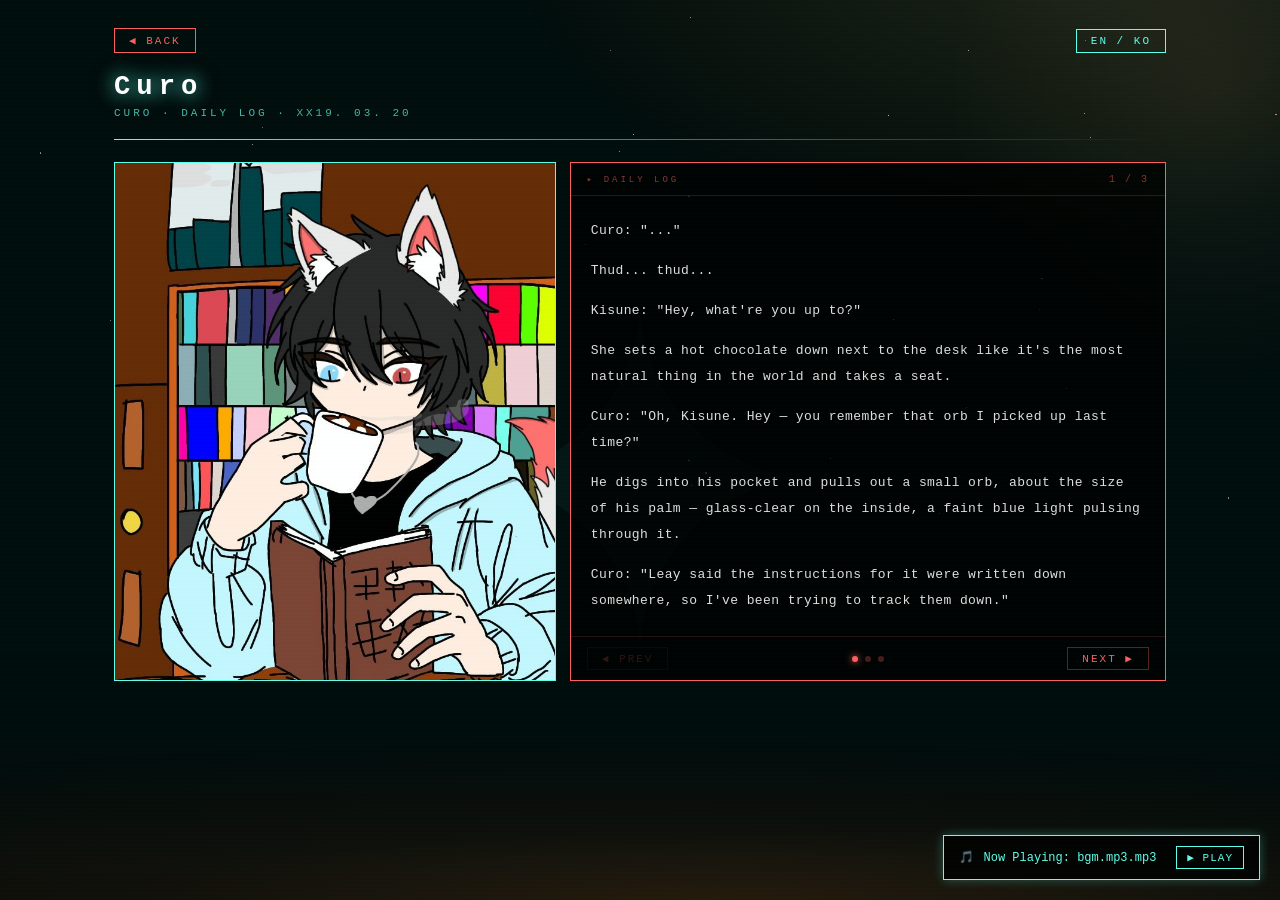
<file: story_viewer.html>
<!DOCTYPE html>
<html lang="ko" style="background-color: #020d0d;">
<head>
    <meta charset="UTF-8" />
    <meta name="viewport" content="width=device-width, initial-scale=1.0" />
    <title>STORY ARCHIVE</title>
    <style>
        * { box-sizing: border-box; font-family: 'Courier New', monospace; }
        :root {
            --neon-pink: #ff5e5e;
            --neon-mint: #5effeb;
            --bg-black: #020d0d;
        }
        ::-webkit-scrollbar { width: 6px; }
        ::-webkit-scrollbar-track { background: #010808; }
        ::-webkit-scrollbar-thumb { background: #333; border-radius: 3px; }

        body {
            margin: 0;
            background: var(--bg-black);
            color: var(--neon-pink);
            min-height: 100vh;
            display: flex;
            flex-direction: column;
        }

        body::before {
            content: '';
            position: fixed;
            inset: 0;
            pointer-events: none;
            z-index: 0;
            background:
                radial-gradient(ellipse 60% 45% at 82% -5%,
                    rgba(255, 210, 120, 0.10) 0%,
                    rgba(255, 175, 60,  0.05) 40%,
                    transparent 70%),
                radial-gradient(ellipse 35% 55% at 95% 10%,
                    rgba(255, 220, 140, 0.07) 0%,
                    transparent 60%);
        }
        body::after {
            content: '';
            position: fixed;
            inset: 0;
            pointer-events: none;
            z-index: 0;
            background:
                radial-gradient(ellipse 100% 18% at 50% 100%,
                    rgba(255, 120, 40, 0.08) 0%,
                    rgba(255, 80,  20, 0.04) 50%,
                    transparent 100%),
                radial-gradient(ellipse 60% 10% at 60% 100%,
                    rgba(255, 160, 60, 0.05) 0%,
                    transparent 80%);
        }
        .dawn-mist {
            position: fixed;
            bottom: 0; left: 0; right: 0;
            height: 28%;
            pointer-events: none;
            z-index: 0;
            background: linear-gradient(to top,
                rgba(30, 12, 4, 0.18) 0%,
                rgba(20, 8, 2, 0.06) 50%,
                transparent 100%);
            animation: mistFloat 8s ease-in-out infinite;
        }
        @keyframes mistFloat {
            0%, 100% { opacity: 0.7; transform: translateY(0); }
            50%       { opacity: 1;   transform: translateY(-4px); }
        }
        .dawn-stars { position: fixed; inset: 0; pointer-events: none; z-index: 0; }
        .dawn-star {
            position: absolute; border-radius: 50%;
            background: var(--star-color, rgba(180, 255, 240, 0.9));
            animation: starTwinkle var(--dur) ease-in-out infinite;
            animation-delay: var(--delay);
        }
        @keyframes starTwinkle {
            0%, 100% { opacity: var(--min-op); transform: scale(1); }
            50%       { opacity: var(--max-op); transform: scale(1.3); }
        }

        .bg-sigil {
            position: fixed; top: 50%; left: 50%;
            transform: translate(-50%, -50%);
            font-size: min(70vh, 70vw);
            color: rgba(94,255,235,0.04);
            z-index: 0; pointer-events: none;
            animation: pulse-neon 3s ease-in-out infinite;
        }
        @keyframes pulse-neon {
            0%,100% { opacity: 0.04; }
            50%      { opacity: 0.13; }
        }

        #story-header {
            position: relative; z-index: 10;
            width: 100%; max-width: 1100px;
            margin: 0 auto;
            padding: 28px 24px 0;
        }
        #back-btn {
            display: inline-block;
            background: none;
            border: 1px solid var(--neon-pink);
            color: var(--neon-pink);
            padding: 5px 14px;
            font-family: 'Courier New', monospace;
            font-size: 11px;
            letter-spacing: 2px;
            cursor: pointer;
            transition: all 0.2s;
            margin-bottom: 18px;
            text-decoration: none;
        }
        #back-btn:hover { background: rgba(255,94,94,0.15); box-shadow: 0 0 10px var(--neon-pink); }

        #story-title {
            font-size: 1.7rem;
            font-weight: 900;
            letter-spacing: 6px;
            color: #fff;
            text-shadow: 0 0 18px var(--neon-mint), 0 0 36px rgba(94,255,235,0.25);
            margin: 0 0 5px;
        }
        #story-subtitle {
            font-size: 11px;
            color: var(--neon-mint);
            letter-spacing: 3px;
            opacity: 0.7;
            margin: 0 0 20px;
        }
        .header-line {
            width: 100%; height: 1px;
            background: linear-gradient(90deg, var(--neon-mint), transparent);
            margin-bottom: 22px;
        }

        #viewer-wrap {
            position: relative; z-index: 10;
            width: 100%; max-width: 1100px;
            margin: 0 auto;
            padding: 0 24px 60px;
            flex: 1;
        }

        .story-layout {
            display: flex;
            gap: 14px;
            align-items: stretch;
            min-height: 500px;
        }

        /* 왼쪽 사진 박스 */
        .photo-box {
            flex: 0 0 42%;
            border: 1px solid var(--neon-mint);
            background: #000;
            position: relative;
            overflow: hidden;
            display: flex;
            align-items: center;
            justify-content: center;
            min-height: 460px;
        }
        /* 메인 이미지 */
        .photo-box img.main-photo {
            width: 100%;
            height: 100%;
            object-fit: contain;
            display: block;
            position: absolute;
            top: 0; left: 0;
            z-index: 2;
        }
        /* 블러 배경 (contain일 때 빈 공간을 채워줌) */
        .photo-box img.bg-photo {
            width: 100%;
            height: 100%;
            object-fit: cover;
            display: block;
            position: absolute;
            top: 0; left: 0;
            z-index: 1;
            filter: blur(18px) brightness(0.35) saturate(0.7);
            transform: scale(1.1);
        }

        .corner { position: absolute; width: 12px; height: 12px; border-color: var(--neon-mint); border-style: solid; opacity: 0.6; z-index: 2; }
        .corner.tl { top: 6px; left: 6px; border-width: 1px 0 0 1px; }
        .corner.tr { top: 6px; right: 6px; border-width: 1px 1px 0 0; }
        .corner.bl { bottom: 6px; left: 6px; border-width: 0 0 1px 1px; }
        .corner.br { bottom: 6px; right: 6px; border-width: 0 1px 1px 0; }

        /* 오른쪽 스토리 박스 */
        @keyframes expandWidth {
            from { clip-path: inset(0 50% 0 50%); opacity: 0.3; }
            to   { clip-path: inset(0 0% 0 0%);   opacity: 1; }
        }
        .story-layout.expand-in .story-box,
        .story-layout.expand-in .photo-box {
            animation: expandWidth 0.7s cubic-bezier(0.22, 1, 0.36, 1) forwards;
            overflow: hidden;
        }
        .story-layout.expand-in .photo-box {
            animation-delay: 0s;
        }
        .story-layout.expand-in .story-box {
            animation-delay: 0.06s;
        }

        .story-box {
            flex: 1;
            border: 1px solid var(--neon-pink);
            background: rgba(0,0,0,0.75);
            position: relative;
            display: flex;
            flex-direction: column;
            min-height: 460px;
        }
        .story-box-header {
            padding: 11px 16px 10px;
            border-bottom: 1px solid rgba(255,94,94,0.2);
            display: flex;
            align-items: center;
            justify-content: space-between;
            flex-shrink: 0;
        }
        .story-box-tag { font-size: 9px; letter-spacing: 3px; color: rgba(255,94,94,0.55); }
        .story-page-num { font-size: 10px; color: rgba(255,94,94,0.5); letter-spacing: 2px; }

        .story-text-area {
            flex: 1;
            padding: 22px 20px;
            overflow-y: auto;
        }
        .story-text-area p {
            margin: 0 0 14px;
            font-size: 13px;
            line-height: 2;
            color: rgba(255,255,255,0.87);
            letter-spacing: 0.4px;
        }
        .story-text-area p:last-child { margin-bottom: 0; }

        .story-nav {
            padding: 10px 16px;
            border-top: 1px solid rgba(255,94,94,0.15);
            display: flex;
            align-items: center;
            justify-content: space-between;
            flex-shrink: 0;
        }
        .nav-btn {
            background: none;
            border: 1px solid rgba(255,94,94,0.35);
            color: var(--neon-pink);
            padding: 4px 14px;
            cursor: pointer;
            font-family: 'Courier New', monospace;
            font-size: 11px;
            letter-spacing: 2px;
            transition: all 0.2s;
        }
        .nav-btn:hover:not(:disabled) { background: rgba(255,94,94,0.14); box-shadow: 0 0 8px rgba(255,94,94,0.35); }
        .nav-btn:disabled { opacity: 0.18; cursor: default; }

        .page-dots { display: flex; gap: 7px; align-items: center; }
        .page-dot {
            width: 6px; height: 6px; border-radius: 50%;
            background: rgba(255,94,94,0.28);
            transition: all 0.2s; cursor: pointer;
        }
        .page-dot.active { background: var(--neon-pink); box-shadow: 0 0 7px var(--neon-pink); }

        .story-text-area.fade-out { animation: fadeOut 0.15s forwards; }
        .story-text-area.fade-in  { animation: fadeIn  0.2s  forwards; }
        @keyframes fadeOut { from { opacity:1; transform:translateX(0); } to { opacity:0; transform:translateX(-10px); } }
        @keyframes fadeIn  { from { opacity:0; transform:translateX(10px); } to { opacity:1; transform:translateX(0); } }

        .scanline {
            position: fixed; inset: 0;
            background: repeating-linear-gradient(0deg, transparent, transparent 2px, rgba(0,255,100,0.012) 2px, rgba(0,255,100,0.012) 4px);
            pointer-events: none; z-index: 9999;
        }
    </style>
</head>
<body>
<div class="bg-sigil">✦</div>
<div class="scanline"></div>
<div class="dawn-mist"></div>
<div class="dawn-stars" id="dawn-stars"></div>

<!-- 오른쪽 하단 음악 박스 (index.html과 동일) -->
<div id="music-info-box" style="
    position: fixed; bottom: 20px; right: 20px;
    background: rgba(0,0,0,0.8); border: 1px solid #5effeb;
    color: #5effeb; padding: 10px 15px; font-size: 12px;
    z-index: 100; display: none; box-shadow: 0 0 10px rgba(94,255,235,0.3);
    gap: 10px; align-items: center; font-family: 'Courier New', monospace;
">
    <span>🎵</span>
    <span id="music-title-box">Now Playing: SYSTEM_MAIN.mp3</span>
    <button id="music-control-btn" onclick="toggleStoryMusic()" style="
        background: transparent; border: 1px solid #5effeb; color: #5effeb;
        padding: 4px 10px; cursor: pointer; font-size: 11px;
        letter-spacing: 1px; transition: all 0.2s; margin-left: 10px;
        font-family: 'Courier New', monospace;
    ">⏸ PAUSE</button>
</div>

<div id="story-header">
    <div style="display:flex; align-items:center; justify-content:space-between; margin-bottom:18px;">
        <button id="back-btn" onclick="goBack()" style="margin-bottom:0;">◀ BACK</button>
        <button id="lang-btn" onclick="toggleLang()" style="
            background: none; border: 1px solid var(--neon-mint); color: var(--neon-mint);
            padding: 5px 14px; font-family: 'Courier New', monospace; font-size: 11px;
            letter-spacing: 2px; cursor: pointer; transition: all 0.2s;
        ">KO / EN</button>
    </div>
    <div id="story-title">—</div>
    <div id="story-subtitle">DAILY LOG</div>
    <div class="header-line"></div>
</div>

<div id="viewer-wrap">
    <div class="story-layout">
        <div class="photo-box" id="photo-box">
            <div class="corner tl"></div>
            <div class="corner tr"></div>
            <div class="corner bl"></div>
            <div class="corner br"></div>
        </div>
        <div class="story-box">
            <div class="story-box-header">
                <span class="story-box-tag">▸ DAILY LOG</span>
                <span class="story-page-num" id="page-num">1 / 1</span>
            </div>
            <div class="story-text-area" id="story-text-area"></div>
            <div class="story-nav">
                <button class="nav-btn" id="prev-btn" onclick="changePage(-1)">◀ PREV</button>
                <div class="page-dots" id="page-dots"></div>
                <button class="nav-btn" id="next-btn" onclick="changePage(1)">NEXT ▶</button>
            </div>
        </div>
    </div>
</div>

<script>

const CHAR_IMAGES = {
    kuro:  "[data-uri]",
    kisne: "[data-uri]",
    rie:   "[data-uri]"
};

// 캐릭터별 이미지 표시 스타일 (사진 비율에 맞게 수동 설정)
// kuro: 거의 정사각형 → cover center
// kisne: 세로형 얼굴 클로즈업 → cover top
// rie: 세로형 전신 → contain (전체 보이게)
const CHAR_IMG_STYLE = {
    // 큐로 736x932 (1.27) — 살짝 세로가 길어서 cover + 상단 약간 올려서 얼굴 중심
    kuro:  { fit: "cover",   pos: "center 15%"   },
    // 키스네 736x1041 (1.41) — contain으로 전체 보이게 (박스 배경 어두워서 자연스러움)
    kisne: { fit: "contain", pos: "center center" },
    // 리에 704x1470 (2.09) — 전신샷, contain으로 전체 보이게
    rie:   { fit: "contain", pos: "center center" }
};

// ══════════════════════════════════════
// 언어별 캐릭터 데이터
// ══════════════════════════════════════
const CHARACTERS_KO = {
    kuro: {
        name: "큐로",
        subtitle: "CURO · DAILY LOG · XX19. 03. 20",
        stories: [
            `큐로: "..."

터벅..터벅...

키스네: "뭐해?"

자연스럽게 책상 옆에 핫 초코를 두고 앉는다

큐로: "아 키스네 너구나 지난번에 얻었던 구슬 있지?"

주머니에 손을 넣은 뒤 꺼낸 것은 내부에서 유리처럼 투명하지만 파란색 불이 나있는 어느 손바닥만한 작은 구슬이 있다.

큐로: "리에가 이 구슬 사용법이 적혀있을 거라고 해서 잠시 읽고 있었어"`,
            `키스네: "...지금 며칠동안 읽고 있는게 그거야?"

큐로: "아마도 맞을 걸 한참을 읽어도 안 나와서 망정이지"

키스네: "지난번에 상대했던..누구였지?"

큐로: "알레프?"

키스네: "아 맞다 걔, 걔 상대할 때 알아내지 않았어?"

큐로: "나도 그런거 같은데 감만 조금 잡히고 여전히 모르겠어 자갈 밭에서 핀셋 찾는 느낌이야"`,
            `키스네: "흠..일단 알았어 일단 단거라도 먹어 너 좋아하잖아"

큐로: "잘 먹을게 고마워"

스윽..터벅...터벅...
...후루룹`
        ]
    },
    kisne: {
        name: "키스네",
        subtitle: "KISUNE · DAILY LOG · XX19. 03. 24",
        stories: [
            `스윽...

똑똑

키스네: "큐로오 아직이야?"

잠시 정적이 일어나다 문이 열리기 시작한다.

끼이익..

큐로: "아 미안 너무 늦었나?"

키스네: "지금 너무 그것만 하는거 아냐? 아무리 그래도 도서관에..방에 옮겨다니면서 계속 틀어박혀 있는데 정작 잘 나와주지도 않고.."

큐로: "..아무리 그래도 이 구슬 사용법을 알아야 너네한테 조금이라도 도움이 되지 당장에 너도 지난번에 얻은 구슬 있잖아"`,
            `키스네: "그거랑 이거는 다르지이 난 처음부터 사용법을 배워서 잘 쓰는데 너는 너무 그것만 보잖아..최근에 별로 만나주지도 않고..같은 집 써도 다른 집 같은 느낌이야.."

큐로: "......"

양 손이 키스네에 두 뺨에 천천히 올라간다

키스네: "..큐로?"

쪽- 하는 소리와 함께 얼굴을 떼어낸다.

큐로: "...뭐..워낙 나도 반응을 안한 잘못도 있으니..게다가 이전에 말해줬잖아 너네를 위해서라고 정 서운하면은 좀 더 노력할게"`,
            `.......

큐로: "...키스네? 괜찮은거지?"

키스네: "ㄴ..녜에.."

큐로: "그..일단 더 원하면 말해 해주기는 할게 근데..그 이상은 좀 힘들어 나도 나인지라"

키스네: "...."

잠깐에 정적이 일어난 후 키스네는 천천히 큐로를 데리고 방을 같이 들어갔다.`
        ]
    },
    rie: {
        name: "리에",
        subtitle: "LEAY · DAILY LOG · XX19. 04. 19",
        stories: [
            `리에: "...키스네? 근데 갑자기 걷다가 왜 그러는거야?"

키스네: "당연히 사진은 남겨놔야지! 너도 알거 아냐 리셋 이후에는 가장 잘 남는게 사진이랑 이것저것이라구"

리에: "그거는 알고 있는데.."

키스네: "에이 그러지 말고 이렇게! 이렇게!"

리에: "이..이렇게?"

어정쩡하게 자세를 취하고 웃는다

리에: "이게 맞나..."

키스네: "딱 좋아! 이쁘다!"`,
            `키스네: "큐로도 있었음 좋았을텐데.."

리에: "잠시 일 도와주러 가는건데 뭐 어때"

찰칵 찰칵 하는 소리와 함께 키스네가 만족스러운 표정으로 핸드폰을 확인한다.

키스네: "이정도면 잘 나왔네!"

리에: "너무 이상하게 나오거나 어리게 나오지는 않았지?"

키스네: "이쁘게 잘 나왔어! 게다가 어리게 나오면 오히려 좋은거지!"

리에: "...그렇긴 한데 너무 어린애 취급 당하면 좀 그래서..ㅎ"`,
            `리에: "그러고 보니 키스네 너는 몇 살이더라?"

키스네: "..원래 그런건 묻는 거 아냐 19살 이라고만 알아두면 좋고"

리에: "19살? 악마 평균 수명이 훨씬 높을 텐데..게다가 노화도 덜 되서 아마 적어도 19살이면...190살 이ㅅ-"

갑자기 텁 하는 소리와 함께 리에의 입을 키스네가 막아버린다

키스네: "리에..아무리 그래도 너도 여자니까 알 텐데 그거는 하지 말자..할머니 소리는 듣기 싫어..인간들이 너무 많이 말했어.."

리에: "아..ㅁ..미안 안그럴게"`
        ]
    }
};

const CHARACTERS_EN = {
    kuro: {
        name: "Curo",
        subtitle: "CURO · DAILY LOG · XX19. 03. 20",
        stories: [
            `Curo: "..."

Thud... thud...

Kisune: "Hey, what're you up to?"

She sets a hot chocolate down next to the desk like it's the most natural thing in the world and takes a seat.

Curo: "Oh, Kisune. Hey — you remember that orb I picked up last time?"

He digs into his pocket and pulls out a small orb, about the size of his palm — glass-clear on the inside, a faint blue light pulsing through it.

Curo: "Leay said the instructions for it were written down somewhere, so I've been trying to track them down."`,
            `Kisune: "...Wait. That thing you've been buried in for days — that's it?"

Curo: "Pretty much. I've been at it for a while and still nothing. Which, honestly, is kind of a relief."

Kisune: "That person we fought last time... what was their name again?"

Curo: "Aleph?"

Kisune: "Right, right. Didn't you figure something out back when you were dealing with them?"

Curo: "I thought so too, but I've only got the faintest sense of it. Still drawing a blank, really. It's like trying to find a pair of tweezers in a gravel pit."`,
            `Kisune: "Hmm... okay, fair enough. But at least eat something — something sweet. You love that stuff."

Curo: "Yeah, I will. Thanks."

Rustle... thud... thud...
...slurp`
        ]
    },
    kisne: {
        name: "Kisune",
        subtitle: "KISUNE · DAILY LOG · XX19. 03. 24",
        stories: [
            `Slide...

Knock knock.

Kisune: "Curo? You in there?"

A beat of silence, then the door slowly swings open.

Creak...

Curo: "Oh — sorry. Too long?"

Kisune: "Don't you think you're going a little overboard with this? Like, bouncing between the library and your room nonstop, locked away the whole time... you're barely around anymore."

Curo: "I get that, but I need to figure out how this orb works. That's the whole point — it's for you guys. And besides, you've got your own orb from last time, don't you?"`,
            `Kisune: "That's totally different. I actually learned how to use mine from the start. But you — you just fixate on that thing. You've barely been around lately... even living under the same roof, it feels like we're in separate houses."

Curo: "......"

His hands slowly move up to cup Kisune's face.

Kisune: "...Curo?"

chu- sound briefly echoes. — and just like that, he pulls back.

Curo: "...Look... part of it's on me too, for shutting everyone out. And I did tell you — all of this is for you guys. If it's still bothering you, I'll make more of an effort."`,
            `.......

Curo: "...Kisune? You good?"

Kisune: "Y... yeah..."

Curo: "If you need more than that, just say so. I can do that much. But... anything beyond that's kind of hard for me. That's just how I am."

Kisune: "...."

After a quiet moment, Kisune gently took Curo's hand and led him into the room.`
        ]
    },
    rie: {
        name: "Leay",
        subtitle: "LEAY · DAILY LOG · XX19. 04. 19",
        stories: [
            `Leay: "...Kisune? What are you doing — why'd you stop?"

Kisune: "We gotta get some pictures in, obviously! You know how it works — after a reset, photos and stuff like that are pretty much the best things to hold onto."

Leay: "Yeah, I know, but..."

Kisune: "Aw, come on — strike a pose! Like this! Like this!"

Leay: "L... like this?"

She fumbles into a pose and smiles, a little unsure.

Leay: "Is this even right...?"

Kisune: "That's perfect! You look so cute!"`,
            `Kisune: "Would've been nice if Curo was here too..."

Leay: "He's just helping out for a bit, it's fine."

Click, click — Kisune scrolls through her phone with a big satisfied grin.

Kisune: "Okay, these came out really good!"

Leay: "I didn't look weird, did I? Or like... too young?"

Kisune: "You look great! And honestly, looking younger is a win!"

Leay: "...Okay, sure, but when people actually treat you like a kid it gets kind of awkward... heh."`,
            `Leay: "Wait, how old are you again, Kisune?"

Kisune: "...That's not really something you ask. Just think of me as 19, that's all you need to know."

Leay: "19? But demons live way longer than that on average... and you barely age, so if you're 19 that means you're at least... 190 ye-"

Thwap — Kisune slaps a hand right over Leay's mouth.

Kisune: "Leay... look, you're a girl too, you get it — can we not go there? I really don't want to hear the word 'granny' ever again. Humans would not let it go."

Leay: "Oh... mm... sorry, my bad."`
        ]
    }
};

// 현재 언어에 따라 선택 (index.html의 currentLang 연동 or URL 파라미터)
let currentLang = new URLSearchParams(window.location.search).get('lang')
                || sessionStorage.getItem('savedLang') || 'en';

function getCharacters() {
    return currentLang === 'en' ? CHARACTERS_EN : CHARACTERS_KO;
}

// 언어 전환 버튼
function toggleLang() {
    currentLang = currentLang === 'ko' ? 'en' : 'ko';
    sessionStorage.setItem('savedLang', currentLang);
    // 현재 캐릭터 + 페이지 유지하면서 텍스트만 교체
    const chars = getCharacters();
    const char  = chars[currentChar] || chars['kuro'];
    document.getElementById('story-title').textContent    = char.name;
    document.getElementById('story-subtitle').textContent = char.subtitle;
    document.title = char.name + ' · STORY ARCHIVE';
    pages = char.stories;
    // 페이지 범위 초과 방지
    if (currentPage >= pages.length) currentPage = pages.length - 1;
    renderPage(false);
    renderDots();
    // 버튼 표시 업데이트
    const btn = document.getElementById('lang-btn');
    if (btn) btn.textContent = currentLang === 'ko' ? 'KO / EN' : 'EN / KO';
}

let currentPage = 0;
let pages = [];
let currentChar = 'kuro';

// ── 음악 이어받기 ──────────────────────────────
// index.html에서 재생 중이던 오디오 상태를 sessionStorage로 넘겨받아 이어서 재생
let bgAudio = null;
let isStoryMusicPlaying = true; // 멈춤 상태 추적

/* 오른쪽 하단 PAUSE/PLAY 버튼 */
function toggleStoryMusic() {
    const btn = document.getElementById('music-control-btn');
    if (!bgAudio) return;
    if (isStoryMusicPlaying) {
        bgAudio.pause();
        btn.textContent = '▶ PLAY';
        isStoryMusicPlaying = false;
        sessionStorage.setItem('musicPlaying', 'false');
    } else {
        bgAudio.play().catch(() => {});
        btn.textContent = '⏸ PAUSE';
        isStoryMusicPlaying = true;
        sessionStorage.setItem('musicPlaying', 'true');
    }
}

function resumeMusic() {
    const src     = sessionStorage.getItem('musicSrc');
    const timeStr = sessionStorage.getItem('musicTime');
    const playing = sessionStorage.getItem('musicPlaying'); // 'true' or 'false'

    // src가 없으면 메인 곡 기본값
    const audioSrc = (src && src.includes('blob:') === false) ? src : 'bgm.mp3.mp3';

    // 뮤직박스는 항상 표시 (멈춰있어도 박스는 보임)
    const box = document.getElementById('music-info-box');
    const btn = document.getElementById('music-control-btn');

    try {
        bgAudio = new Audio(audioSrc);
        bgAudio.loop = true;
        bgAudio.volume = 0.6;

        bgAudio.addEventListener('canplay', () => {
            if (timeStr) bgAudio.currentTime = parseFloat(timeStr);

            if (playing === 'false') {
                // ── 멈춰있던 상태 ──
                bgAudio.pause();
                isStoryMusicPlaying = false;
                if (btn) btn.textContent = '▶ PLAY';
            } else {
                // ── 재생 중이던 상태 ──
                bgAudio.play().catch(() => {
                    // 자동재생 차단 시 멈춤 상태로
                    isStoryMusicPlaying = false;
                    if (btn) btn.textContent = '▶ PLAY';
                });
                isStoryMusicPlaying = true;
                if (btn) btn.textContent = '⏸ PAUSE';
            }
        }, { once: true });

        // 파일명으로 타이틀 표시
        const titleEl = document.getElementById('music-title-box');
        if (titleEl) {
            const filename = audioSrc.split('/').pop().split('?')[0];
            titleEl.textContent = 'Now Playing: ' + decodeURIComponent(filename);
        }

        if (box) box.style.display = 'flex';

        // 2초마다 재생 위치 저장 (goBack 시 정확한 위치로)
        setInterval(() => {
            if (bgAudio) {
                sessionStorage.setItem('musicTime', String(bgAudio.currentTime));
                sessionStorage.setItem('musicPlaying', isStoryMusicPlaying ? 'true' : 'false');
            }
        }, 2000);

    } catch(e) {
        console.log('resumeMusic error:', e);
    }
}

// ── 뒤로가기: 메인 화면(데이터베이스) ────────────
function goBack() {
    // 현재 음악 상태 저장
    if (bgAudio) {
        sessionStorage.setItem('musicTime',    String(bgAudio.currentTime));
        sessionStorage.setItem('musicPlaying', isStoryMusicPlaying ? 'true' : 'false');
    }
    // index.html이 returnedFromBroken 패턴과 동일하게 처리
    sessionStorage.setItem('returnedFromStory', '1');
    window.location.href = 'index.html';
}

// ── 초기화 ──────────────────────────────────────
// 새벽 별 생성
(function() {
    const container = document.getElementById('dawn-stars');
    if (!container) return;
    // 민트·핑크·흰빛 팔레트 — 테마와 어울리게
    const palette = [
        { color: 'rgba(94,255,235,0.85)',  glow: 'rgba(94,255,235,0.25)'  },  // 민트
        { color: 'rgba(180,255,245,0.80)', glow: 'rgba(94,255,235,0.15)'  },  // 연민트
        { color: 'rgba(255,200,210,0.75)', glow: 'rgba(255,94,94,0.18)'   },  // 연핑크
        { color: 'rgba(220,210,255,0.70)', glow: 'rgba(180,140,255,0.15)' },  // 연보라
        { color: 'rgba(200,240,255,0.75)', glow: 'rgba(94,200,255,0.15)'  },  // 흰청
    ];
    const count = 36; // 너무 많으면 거슬림
    for (let i = 0; i < count; i++) {
        const s = document.createElement('div');
        s.className = 'dawn-star';
        const size = Math.random() * 1.4 + 0.3;
        const x = Math.random() * 100;
        const y = Math.random() * 58; // 상단 하늘에만
        const dur   = (Math.random() * 4 + 3).toFixed(1) + 's'; // 느리게
        const delay = (Math.random() * 6).toFixed(1) + 's';
        // 일출 방향(오른쪽 상단) 근처는 더 흐리게
        const distFromSun = Math.sqrt(Math.pow(x - 85, 2) + Math.pow(y, 2));
        const fade  = Math.min(1, distFromSun / 55);
        const minOp = (0.03 * fade).toFixed(2);
        const maxOp = (0.22 * fade).toFixed(2); // 전체적으로 낮게
        const p = palette[Math.floor(Math.random() * palette.length)];
        s.style.cssText = `width:${size}px;height:${size}px;left:${x}%;top:${y}%;--dur:${dur};--delay:${delay};--min-op:${minOp};--max-op:${maxOp};--star-color:${p.color};box-shadow:0 0 ${size*2}px ${p.glow};`;
        container.appendChild(s);
    }
})();

function init() {
    const params = new URLSearchParams(window.location.search);
    currentChar = params.get('char') || 'kuro';
    const chars = getCharacters();
    const char  = chars[currentChar] || chars['kuro'];

    document.getElementById('story-title').textContent    = char.name;
    document.getElementById('story-subtitle').textContent = char.subtitle;
    document.title = char.name + ' · STORY ARCHIVE';
    // 언어 버튼 초기 텍스트
    const langBtn = document.getElementById('lang-btn');
    if (langBtn) langBtn.textContent = currentLang === 'ko' ? 'KO / EN' : 'EN / KO';

    // 사진 삽입 (블러 배경 + 메인 이미지)
    const box    = document.getElementById('photo-box');
    const imgSrc = CHAR_IMAGES[currentChar];
    const style  = CHAR_IMG_STYLE[currentChar];
    if (imgSrc) {
        // 블러 배경 (빈 공간 채움)
        const bg = document.createElement('img');
        bg.src = imgSrc;
        bg.className = 'bg-photo';
        bg.style.objectPosition = style.pos;
        box.appendChild(bg);

        // 메인 이미지
        const img = document.createElement('img');
        img.src = imgSrc;
        img.className = 'main-photo';
        img.style.objectFit      = style.fit;
        img.style.objectPosition = style.pos;
        box.appendChild(img);
    }

    pages = char.stories;
    currentPage = 0;
    renderPage(false);
    renderDots();
    // index.html에서 넘어온 언어 설정 반영
    sessionStorage.setItem('savedLang', currentLang);

    // 박스 expand 애니메이션
    const layout = document.querySelector('.story-layout');
    if (layout) {
        layout.classList.remove('expand-in');
        void layout.offsetWidth;
        layout.classList.add('expand-in');
        setTimeout(() => layout.classList.remove('expand-in'), 500);
    }

    resumeMusic();
}

function renderPage(animate) {
    const area = document.getElementById('story-text-area');
    const box = area.closest('.story-box');

    function applyFixedHeight() {
        // 첫 페이지 렌더 후 높이 기록 → 이후 페이지는 그 높이 유지
        if (!box._fixedHeight) {
            box._fixedHeight = box.offsetHeight;
            box.style.height = box._fixedHeight + 'px';
            box.style.minHeight = 'unset';
        }
    }

    if (animate) {
        area.classList.add('fade-out');
        setTimeout(() => {
            area.classList.remove('fade-out');
            setContent(area);
            area.classList.add('fade-in');
            setTimeout(() => area.classList.remove('fade-in'), 220);
            applyFixedHeight();
        }, 160);
    } else {
        setContent(area);
        // 첫 렌더는 레이아웃 완료 후 높이 측정
        requestAnimationFrame(() => applyFixedHeight());
    }
    document.getElementById('page-num').textContent = (currentPage + 1) + ' / ' + pages.length;
    document.getElementById('prev-btn').disabled = currentPage === 0;
    document.getElementById('next-btn').disabled = currentPage === pages.length - 1;
    document.querySelectorAll('.page-dot').forEach((d, i) => d.classList.toggle('active', i === currentPage));
}

function setContent(area) {
    area.innerHTML = '';
    pages[currentPage].split('\n\n').forEach(para => {
        if (para.trim()) {
            const p = document.createElement('p');
            p.textContent = para.trim();
            area.appendChild(p);
        }
    });
}

function renderDots() {
    const c = document.getElementById('page-dots');
    c.innerHTML = '';
    pages.forEach((_, i) => {
        const d = document.createElement('div');
        d.className = 'page-dot' + (i === 0 ? ' active' : '');
        d.onclick = () => { if (i !== currentPage) { currentPage = i; renderPage(true); } };
        c.appendChild(d);
    });
}

function changePage(dir) {
    const n = currentPage + dir;
    if (n < 0 || n >= pages.length) return;
    currentPage = n;
    renderPage(true);
}

document.addEventListener('keydown', e => {
    if (e.key === 'ArrowLeft') changePage(-1);
    if (e.key === 'ArrowRight') changePage(1);
});

init();
</script>
</body>
</html>
</file>
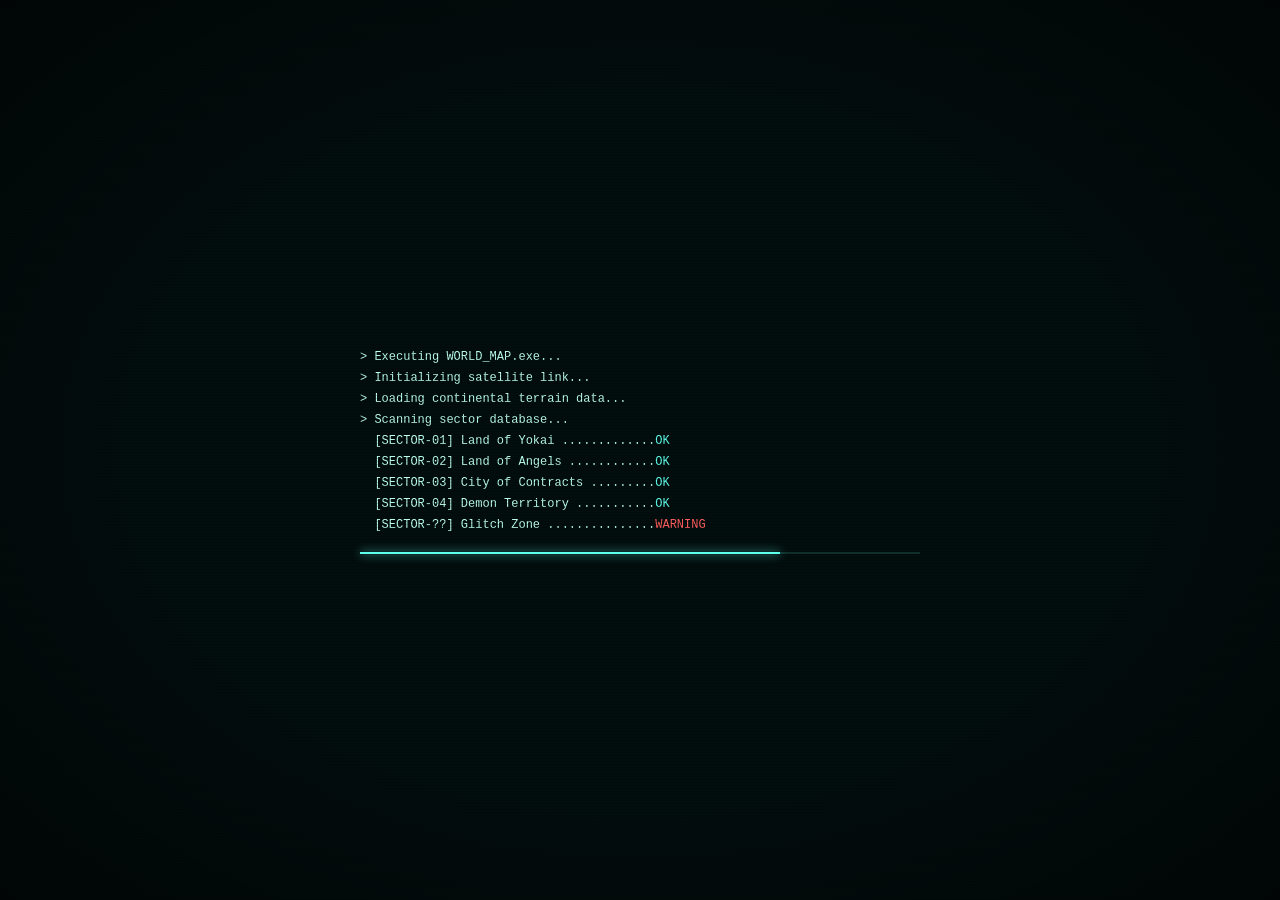
<file: worldmap.html>
<!DOCTYPE html>
<html lang="en">
<head>
<meta charset="UTF-8">
<meta name="viewport" content="width=device-width, initial-scale=1">
<title>WORLD MAP</title>
<style>
:root{--mint:#5effeb;--pink:#ff5e5e;--blue:#1e90ff;--bg:#020d0d;--mono:'Courier New',monospace}
*{box-sizing:border-box;margin:0;padding:0}
html,body{height:100%;background:var(--bg)}
body{color:var(--mint);font-family:var(--mono);overflow:hidden;background:radial-gradient(ellipse 70% 50% at 50% -10%,rgba(30,144,255,.13),transparent 70%),var(--bg)}
.scan{position:fixed;inset:0;pointer-events:none;z-index:90;background:repeating-linear-gradient(0deg,rgba(0,0,0,.16) 0 1px,transparent 1px 3px);mix-blend-mode:multiply}
.vig{position:fixed;inset:0;pointer-events:none;z-index:89;background:radial-gradient(ellipse at center,transparent 55%,rgba(0,0,0,.6))}

/* 부팅 */
#boot{position:fixed;inset:0;z-index:80;display:flex;flex-direction:column;align-items:flex-start;justify-content:center;gap:16px;padding:0 max(20px,calc(50% - 280px));background:var(--bg);transition:opacity .6s}
#boot.off{opacity:0;pointer-events:none}
#log{font:12px/1.75 var(--mono);color:#bfe;white-space:pre-wrap;max-width:100%}
#log .w{color:var(--pink)}#log .o{color:var(--mint)}
#bbar{width:min(560px,100%);height:2px;background:rgba(94,255,235,.14)}
#bbar b{display:block;height:100%;width:0;background:var(--mint);box-shadow:0 0 10px var(--mint);transition:width .15s linear}

/* 앱 */
#app{position:fixed;inset:0;display:grid;grid-template-rows:56px 1fr 54px;padding:0 14px 0;gap:10px;clip-path:inset(50% 0 50% 0);opacity:0}
#app.on{clip-path:inset(0);opacity:1;transition:clip-path .9s cubic-bezier(.2,.8,.2,1),opacity .9s}
#app.out{opacity:0;transition:opacity .4s}
header{display:flex;align-items:center;justify-content:space-between;gap:12px;border-bottom:1px solid rgba(94,255,235,.3);background:linear-gradient(90deg,rgba(94,255,235,.06),transparent)}
h2{font-size:clamp(.72rem,3vw,1rem);letter-spacing:.22em;color:var(--mint);text-shadow:0 0 14px rgba(94,255,235,.4);transition:opacity .18s}
#close{font:700 10px var(--mono);letter-spacing:.2em;padding:8px 12px;color:var(--pink);background:none;border:1px solid rgba(255,94,94,.5);cursor:pointer;transition:.25s}
#close:hover{background:rgba(255,94,94,.12);box-shadow:0 0 12px rgba(255,94,94,.3)}
#stage{position:relative;overflow:hidden;border:1px solid rgba(94,255,235,.3);background:#010809;cursor:crosshair}
#stage::before,#stage::after{content:"";position:absolute;width:16px;height:16px;border:2px solid var(--mint);z-index:6;pointer-events:none}
#stage::before{top:-1px;left:-1px;border-right:0;border-bottom:0}#stage::after{bottom:-1px;right:-1px;border-left:0;border-top:0}
#ter{position:absolute;inset:0;width:100%;height:100%;opacity:0;transition:opacity 1.2s .3s}
#app.on #ter{opacity:1}
.gridl{position:absolute;inset:0;pointer-events:none;background-image:linear-gradient(rgba(94,255,235,.07) 1px,transparent 1px),linear-gradient(90deg,rgba(94,255,235,.07) 1px,transparent 1px);background-size:10% 12.5%}
.sweep{position:absolute;top:0;bottom:0;width:90px;left:-90px;pointer-events:none;background:linear-gradient(90deg,transparent,rgba(94,255,235,.13));border-right:1px solid rgba(94,255,235,.55);animation:sw 7s linear infinite}
@keyframes sw{to{left:100%}}
#xh i{position:absolute;pointer-events:none;background:rgba(94,255,235,.35);opacity:0;transition:opacity .2s}
#xh .h{left:0;right:0;height:1px}#xh .v{top:0;bottom:0;width:1px}
#stage:hover #xh i{opacity:1}
#coord{position:absolute;left:12px;bottom:10px;font-size:9px;letter-spacing:.25em;color:rgba(94,255,235,.6);pointer-events:none}

/* 핀 */
.pin{--c:#5effeb;position:absolute;transform:translate(-50%,-100%);background:none;border:0;cursor:pointer;color:var(--c);font:700 9px var(--mono);letter-spacing:.18em;display:flex;flex-direction:column;align-items:center;z-index:4;opacity:0;animation:pop .5s cubic-bezier(.2,1.4,.4,1) forwards;animation-delay:calc(1s + var(--i)*.12s)}
@keyframes pop{from{opacity:0;transform:translate(-50%,-100%) scale(.2)}to{opacity:1;transform:translate(-50%,-100%)}}
.pin.white{--c:#fff}.pin.gold{--c:#ffd24d}.pin.pink{--c:#ff5e5e}
.pl{padding:3px 6px;border:1px solid var(--c);background:rgba(1,8,9,.8);white-space:nowrap;transition:.25s}
.pn{width:1px;height:22px;background:var(--c);opacity:.7}
.pd{position:relative;width:9px;height:9px;border-radius:50%;background:var(--c);box-shadow:0 0 12px var(--c)}
.pd::after{content:"";position:absolute;inset:-6px;border-radius:50%;border:1px solid var(--c);animation:ring 2.4s ease-out infinite}
@keyframes ring{from{transform:scale(.5);opacity:.9}to{transform:scale(2.6);opacity:0}}
.pin:hover .pl,.pin.sel .pl{background:var(--c);color:#010809;box-shadow:0 0 16px var(--c)}
.pin.sel .pd{transform:scale(1.5)}
.pin.warn .pl{animation:flk 2.6s steps(1) infinite}
.pin.glitch .pd{animation:pglt 2.8s steps(1) infinite}
@keyframes pglt{0%,86%,100%{transform:none}88%{transform:translate(-3px,1px);box-shadow:3px 0 #5effeb,-3px 0 #d36bff}91%{transform:translate(3px,-1px);box-shadow:-3px 0 #5effeb,3px 0 #d36bff}94%{transform:translateX(-2px);box-shadow:2px 0 #ff3cc8}}
.pin.glitch .pl{animation:plglt 2.8s steps(1) infinite}
@keyframes plglt{0%,86%,100%{transform:none;text-shadow:none}88%{transform:translateX(-4px);text-shadow:2px 0 #5effeb,-2px 0 #d36bff}92%{transform:translateX(4px);text-shadow:-2px 0 #5effeb,2px 0 #d36bff}95%{transform:none;text-shadow:none}}
.pin .gfx{position:absolute;left:50%;bottom:-65px;width:140px;height:140px;margin-left:-70px;pointer-events:none;z-index:-1}
@keyframes flk{0%,90%,100%{opacity:1}92%{opacity:.2;transform:translateX(-3px)}95%{opacity:.8;transform:translateX(3px)}}

/* 정보 패널 */
#panel{position:absolute;top:0;right:0;bottom:0;width:min(340px,92%);z-index:7;background:rgba(2,13,13,.9);backdrop-filter:blur(6px);border-left:1px solid rgba(94,255,235,.4);transform:translateX(102%);transition:transform .5s cubic-bezier(.2,.8,.2,1),opacity .18s;overflow-y:auto;cursor:default}
#panel.open{transform:none}
.px{position:absolute;top:8px;right:8px;z-index:2;width:28px;height:28px;background:rgba(0,0,0,.5);border:1px solid rgba(94,255,235,.4);color:var(--mint);cursor:pointer;font:12px var(--mono)}
.ph{height:110px;display:flex;align-items:center;justify-content:center;font-size:2.6rem;background:radial-gradient(circle at 50% 60%,color-mix(in srgb,var(--c) 28%,transparent),transparent 70%),repeating-linear-gradient(0deg,rgba(255,255,255,.03) 0 2px,transparent 2px 5px);border-bottom:1px solid rgba(94,255,235,.25)}
.pb{padding:16px 18px 24px;display:flex;flex-direction:column;gap:10px}
.pc{font-size:9px;letter-spacing:.4em;color:var(--pink)}
.pb h3{font-size:1rem;line-height:1.4;letter-spacing:.06em;color:#fff}
.ps{font-size:11px;color:var(--mint);opacity:.75}
.pb p{font-size:12px;line-height:1.8;color:#cde;border-left:2px solid rgba(255,94,94,.5);padding-left:12px}
.tg{display:flex;justify-content:space-between;gap:10px;font-size:10px;padding:7px 10px;border:1px solid rgba(94,255,235,.2);background:rgba(94,255,235,.03)}
.tg span{color:rgba(94,255,235,.6);letter-spacing:.15em}.tg b{color:#fff;text-align:right;font-weight:400}
.tg.dg{border-color:rgba(255,94,94,.45);background:rgba(255,94,94,.06)}.tg.dg b{color:var(--pink)}

/* 하단 칩 */
#chips{display:flex;gap:8px;align-items:center;overflow-x:auto;scrollbar-width:none;transition:opacity .18s}
#chips::-webkit-scrollbar{display:none}
.chip{flex:none;font:700 10px var(--mono);letter-spacing:.14em;padding:9px 12px;color:rgba(94,255,235,.75);background:rgba(2,13,13,.7);border:1px solid rgba(94,255,235,.3);cursor:pointer;transition:.25s;white-space:nowrap}
.chip:hover,.chip.sel{color:#010809;background:var(--mint);box-shadow:0 0 14px rgba(94,255,235,.4)}
.lang{position:fixed;right:18px;top:11px;z-index:95;display:none}
@media(max-width:700px){#panel{top:auto;width:100%;height:56%;border-left:0;border-top:1px solid rgba(94,255,235,.4);transform:translateY(102%)}.pl{font-size:8px}}
@media(prefers-reduced-motion:reduce){*{animation-duration:.01s!important;transition-duration:.01s!important}}
</style>
</head>
<body>
<div class="vig"></div><div class="scan"></div>
<div id="boot"><pre id="log"></pre><div id="bbar"><b></b></div></div>
<div id="app">
  <header><h2 id="ttl"></h2><div style="display:flex;gap:8px"><button id="close"></button><button id="lg" class="chip">EN</button></div></header>
  <div id="stage">
    <canvas id="ter" width="400" height="225"></canvas><div class="gridl"></div><div class="sweep"></div>
    <div id="xh"><i class="h"></i><i class="v"></i></div><div id="coord"></div>
    <div id="pins"></div><aside id="panel"></aside>
  </div>
  <nav id="chips"></nav>
</div>
<script>
const D={"ko":{"title":"◈ 세계 지도 — 대륙 구역","locations":[{"id":"yokai_forest","name":"요괴의 땅 — 구미의 숲","sub":"고대 여우 요괴들의 영역","code":"구역-01","color":"mint","x":43,"y":32,"emoji":"🌲","desc":"기록된 역사 이전부터 요괴들이 살아온 울창한 고대의 숲. 구미호가 이 곳의 지배권을 쥐고 있다. 공간 왜곡과 환영이 빈번하게 발생하며 — 외부인이 돌아온 사례는 드물다.","tags":[{"label":"진영","value":"중립 / 요괴"},{"label":"위험 등급","value":"극도로 위험","danger":true},{"label":"관련 인물","value":"큐로 (출신지)"}]},{"id":"angel_land","name":"천사의 땅 — 빛의 성역","sub":"천상의 질서를 수호하는 성지","code":"구역-02","color":"white","x":72,"y":20,"emoji":"✨","desc":"영원한 빛으로 뒤덮인 고지대 영역. 천사들은 이곳에서 세계의 시스템을 유지한다. 무단 접근은 금지되어 있으며 — 위반자는 기록에서 말소된다.","tags":[{"label":"진영","value":"천상 / 질서"},{"label":"위험 등급","value":"접근 제한","danger":true},{"label":"관련 인물","value":"시로 (불규칙 존재)"}]},{"id":"contract_city","name":"계약의 도시","sub":"모든 종족이 공존하는 중립 지대","code":"구역-03","color":"gold","x":50,"y":55,"emoji":"🏙️","desc":"문명의 중심 거점. 원래 중립지대로 창설되었으나 현재는 가장 큰 정착지로 성장했다. 악마, 천사, 요괴, 인간 사이의 모든 계약이 보이지 않는 권력에 의해 이곳에서 집행된다.","tags":[{"label":"진영","value":"중립 / 전 종족"},{"label":"위험 등급","value":"보통"},{"label":"인구","value":"약 13억 (인간 밀집)"}]},{"id":"demon_abyss","name":"악마의 영역 — 심연의 제단","sub":"순수 악마들의 심층 영역","code":"구역-04","color":"pink","x":78,"y":52,"emoji":"🌋","desc":"순수 악마가 절대적 권위를 지닌 화산 황무지. 최고 등급의 계약 의식이 이 제단에서 거행된다. 키스네가 이 지역 출신이지만 — 그녀는 거의 인정하지 않는다.","tags":[{"label":"진영","value":"악마 / 심연"},{"label":"위험 등급","value":"치명적","danger":true},{"label":"관련 인물","value":"키스네 (전 거주자)"}]},{"id":"glitch_zone","name":"변칙과 왜곡의 규역 — 릴지 구역","sub":"현실이 영구적으로 붕괴된 곳","code":"구역-??","color":"pink","x":20,"y":58,"emoji":"⚡","desc":"누적된 글리치 현상이 물리 법칙을 영구적으로 왜곡시킨 지역. 시간, 공간, 정체성이 이곳에서 붕괴된다. 지도 자체도 이 구역을 올바르게 렌더링하기를 거부한다. 접근 금지.","tags":[{"label":"진영","value":"오류 / 미정의"},{"label":"위험 등급","value":"분류 불가","danger":true},{"label":"상태","value":"데이터 손상"}]},{"id":"isolated_isle","name":"고립된 시간의 섬 — 영원의 구원","sub":"동결된 시간의 파편","code":"구역-EX","color":"mint","x":55,"y":85,"emoji":"🏝️","desc":"대륙 본토와 시간의 흐름으로부터 분리된 작은 섬. 이곳에는 리셋이 적용되지 않는다. 그 존재는 '세이브 포인트'로 이론화되고 있지만 — 누가, 무슨 목적으로 만들었는지는 미지수다.","tags":[{"label":"진영","value":"불명 / 변칙"},{"label":"위험 등급","value":"낮음"},{"label":"특수","value":"리셋 면역 구역"}]}]},"en":{"title":"◈ WORLD MAP — CONTINENTAL SECTOR","locations":[{"id":"yokai_forest","name":"Land of Yokai — Spider's Forest","sub":"Domain of ancient fox spirits","code":"SECTOR-01","color":"mint","x":43,"y":32,"emoji":"🌲","desc":"A dense, ancient forest where yokai have lived since before recorded history. The Nine-Tail foxes hold dominion here. Spatial distortions and illusions are common — outsiders rarely return.","tags":[{"label":"ALIGNMENT","value":"Neutral / Yokai"},{"label":"DANGER LEVEL","value":"EXTREME","danger":true},{"label":"KNOWN ENTITY","value":"Curo (Origin Point)"}]},{"id":"angel_land","name":"Land of Angels — Sanctuary of Light","sub":"Sacred ground of the celestial order","code":"SECTOR-02","color":"white","x":72,"y":20,"emoji":"✨","desc":"A highland domain shrouded in perpetual radiance. Angels maintain the fabric of the world's system from here. Unauthorized access is forbidden — violators are erased from record.","tags":[{"label":"ALIGNMENT","value":"Celestial / Order"},{"label":"DANGER LEVEL","value":"RESTRICTED","danger":true},{"label":"KNOWN ENTITY","value":"Shiro (Irregular)"}]},{"id":"contract_city","name":"City of Contracts","sub":"Neutral ground — all races coexist","code":"SECTOR-03","color":"gold","x":50,"y":55,"emoji":"🏙️","desc":"The central hub of civilization. Originally founded as a neutral zone, it has evolved into the largest known settlement. Contracts between all species — demons, angels, yokai, and humans — are enforced here by an invisible authority.","tags":[{"label":"ALIGNMENT","value":"Neutral / All Races"},{"label":"DANGER LEVEL","value":"MODERATE"},{"label":"POPULATION","value":"~1.3 Billion (Human Concentration)"}]},{"id":"demon_abyss","name":"Demon Territory — Altar of the Abyss","sub":"The deep domain of pure demons","code":"SECTOR-04","color":"pink","x":78,"y":52,"emoji":"🌋","desc":"A volcanic wasteland where pure demons hold absolute authority. Contract ceremonies of the highest order are conducted at the Altar. Kisune originated from this region — though she rarely acknowledges it.","tags":[{"label":"ALIGNMENT","value":"Demon / Infernal"},{"label":"DANGER LEVEL","value":"LETHAL","danger":true},{"label":"KNOWN ENTITY","value":"Kisune (Former Resident)"}]},{"id":"glitch_zone","name":"Glitch Zone — Distortion Relict","sub":"Where reality fractures permanently","code":"SECTOR-??","color":"pink","x":20,"y":58,"emoji":"⚡","desc":"A region where accumulated glitch phenomena have permanently warped the laws of physics. Time, space, and identity collapse here. Even the map itself refuses to render this area correctly. Do not approach.","tags":[{"label":"ALIGNMENT","value":"ERROR / UNDEFINED"},{"label":"DANGER LEVEL","value":"UNCLASSIFIABLE","danger":true},{"label":"STATUS","value":"DATA CORRUPTED"}]},{"id":"isolated_isle","name":"Isle of Isolated Time — Eternal Salvation","sub":"A fragment of frozen time","code":"SECTOR-EX","color":"mint","x":55,"y":85,"emoji":"🏝️","desc":"A small island detached from the main continent and from the flow of time itself. Resets do not affect this location. Its existence is theorized to be a 'save point' — but by whom, and for what purpose, remains unknown.","tags":[{"label":"ALIGNMENT","value":"Unknown / Anomaly"},{"label":"DANGER LEVEL","value":"LOW"},{"label":"SPECIAL","value":"Reset-Immune Zone"}]}]}};
const TT={
 ko:{l:["> WORLD_MAP.exe 실행 중...","> 위성 연결 초기화...","> 대륙 지형 데이터 로드 중...","> 구역 데이터베이스 검색 중..."],f:["> 지도 렌더러 활성화...","> LAUNCH"],x:"✕ 닫기"},
 en:{l:["> Executing WORLD_MAP.exe...","> Initializing satellite link...","> Loading continental terrain data...","> Scanning sector database..."],f:["> Activating map renderer...","> LAUNCH"],x:"✕ CLOSE"}
};
let lang="en",cur=-1;
const $=id=>document.getElementById(id),L=()=>D[lang].locations,sh=n=>n.split(" — ")[0];
const wait=ms=>new Promise(r=>setTimeout(r,ms));

/* 지형 생성 — 구역 위치를 중심으로 대륙이 솟도록 */
function terrain(){
  const c=$("ter"),x=c.getContext("2d"),W=c.width,H=c.height,im=x.createImageData(W,H),P=D.en.locations;
  const h=(a,b)=>{const n=Math.sin(a*127.1+b*311.7+7.3)*43758.5453;return n-Math.floor(n)};
  const vn=(a,b)=>{const i=Math.floor(a),j=Math.floor(b),f=a-i,g=b-j,u=f*f*(3-2*f),v=g*g*(3-2*g),m=(p,q,t)=>p+(q-p)*t;return m(m(h(i,j),h(i+1,j),u),m(h(i,j+1),h(i+1,j+1),u),v)};
  const fbm=(a,b)=>{let s=0,A=.5;for(let o=0;o<4;o++){s+=A*vn(a,b);a*=2.1;b*=2.1;A/=2}return s};
  for(let py=0;py<H;py++)for(let px=0;px<W;px++){
    const u=px/W,v=py/H;let e=fbm(u*5,v*3)*.8;
    P.forEach(p=>{const dx=(u-p.x/100)*1.7,dy=v-p.y/100,w=p.id==="isolated_isle"?.012:.045;e+=.55*Math.exp(-(dx*dx+dy*dy)/w)});
    e*=1-Math.pow(Math.abs(u*2-1),4)*.5-Math.pow(Math.abs(v*2-1),4)*.5;
    const k=(py*W+px)*4,d=im.data;
    if(e<.5){d[k]=94;d[k+1]=255;d[k+2]=235;d[k+3]=e>.47?34:(py%6===0?5:0)}
    else{const b=Math.min(4,Math.floor((e-.5)/.09)),r=(e-.5)%.09;
      if(e<.512){d[k]=94;d[k+1]=255;d[k+2]=235;d[k+3]=230}
      else if(r<.007){d[k]=94;d[k+1]=255;d[k+2]=235;d[k+3]=80}
      else{d[k]=20;d[k+1]=110+b*12;d[k+2]=130+b*10;d[k+3]=46+b*24}}
  }
  x.putImageData(im,0,0);
}

/* 부팅 */
async function boot(){
  const t=TT[lang],log=$("log"),bar=$("bbar").firstElementChild;log.innerHTML="";bar.style.width="0";
  const rows=[...t.l.map(s=>[s]),...L().map(o=>{const w=o.code.includes("?"),n="  ["+o.code+"] "+sh(o.name);return[n+" "+".".repeat(Math.max(3,40-n.length)),w?'<span class="w">WARNING</span>':'<span class="o">OK</span>']}),...t.f.map(s=>[s])];
  for(let i=0;i<rows.length;i++){log.innerHTML+=rows[i].join("")+"\n";bar.style.width=((i+1)/rows.length*100)+"%";await wait(i<4?170:110)}
  await wait(450);$("boot").classList.add("off");$("app").classList.remove("out");$("app").classList.add("on");
}

/* 렌더 */
function render(){
  const t=TT[lang];$("ttl").textContent=D[lang].title;$("close").textContent=t.x;$("lg").textContent=lang==="ko"?"EN":"KO";
  $("chips").innerHTML=L().map((o,i)=>`<button class="chip${i===cur?" sel":""}" data-i="${i}">${o.code} · ${sh(o.name)}</button>`).join("");
  $("chips").querySelectorAll(".chip").forEach(b=>b.onclick=()=>sel(+b.dataset.i));
  panel();
}
/* 글리치 구역 핀: 링이 갈라지며 깜빡이고, 주변에 보라색 입자가 떠다님 */
let gfxOn=false;
function glitchFX(){
  if(gfxOn)return;gfxOn=true;
  const P=[...Array(26)].map(()=>({a:Math.random()*6.283,r:18+Math.random()*44,v:(Math.random()<.5?-1:1)*(.3+Math.random()*.7),s:1+Math.random()*2,ph:Math.random()*6.28}));
  (function f(t){
    document.querySelectorAll(".pin .gfx").forEach(c=>{
      const g=c.getContext("2d");g.setTransform(2,0,0,2,0,0);g.clearRect(0,0,140,140);const cx=70,cy=70,gl=Math.random()<.12;
      for(const [ox,col] of gl?[[-3,"rgba(94,255,235,.8)"],[3,"rgba(255,60,200,.8)"]]:[[0,"rgba(211,107,255,.85)"]]){g.strokeStyle=col;g.lineWidth=1.6;for(let i=0;i<6;i++){const a0=i/6*6.283-t/2500,a1=a0+.7;g.beginPath();g.arc(cx+ox,cy,16*(1+(i%2)*.2),a0,a1);g.stroke()}}
      P.forEach(p=>{const a=p.a+t/1000*p.v,rr=p.r+Math.sin(t/700+p.ph)*5,al=.25+.6*Math.max(0,Math.sin(t/500+p.ph));g.fillStyle="rgba(211,107,255,"+al+")";g.fillRect(cx+Math.cos(a)*rr,cy+Math.sin(a)*rr*.8,p.s,p.s)});
      for(let i=0;i<3;i++)if(Math.random()<.4){g.fillStyle="rgba("+(Math.random()<.5?"94,255,235":"255,60,200")+",.5)";g.fillRect(cx+(Math.random()-.5)*50,cy+(Math.random()-.5)*40,4+Math.random()*16,1+Math.random()*2)}
    });
    requestAnimationFrame(f);
  })(0);
}
function pins(){
  $("pins").innerHTML=L().map((o,i)=>`<button class="pin ${o.color}${o.code.includes("?")?" warn glitch":""}" style="left:${o.x}%;top:${o.y}%;--i:${i}" data-i="${i}"><span class="pl">${o.code}</span><span class="pn"></span><span class="pd"></span>${o.code.includes("?")?'<canvas class="gfx" width="280" height="280"></canvas>':""}</button>`).join("");
  $("pins").querySelectorAll(".pin").forEach(b=>b.onclick=e=>{e.stopPropagation();sel(+b.dataset.i)});
  glitchFX();
}
function panel(){
  const p=$("panel");if(cur<0){p.classList.remove("open");return}
  const o=L()[cur],c={mint:"#5effeb",white:"#fff",gold:"#ffd24d",pink:"#ff5e5e"}[o.color];
  p.innerHTML=`<button class="px" id="px">✕</button><div class="ph" style="--c:${c}">${o.emoji||"🌍"}</div><div class="pb"><div class="pc">CODE: ${o.code}</div><h3>${o.name}</h3><div class="ps">${o.sub||""}</div><p>${o.desc}</p>${(o.tags||[]).map(g=>`<div class="tg${g.danger?" dg":""}"><span>${g.label}</span><b>${g.value}</b></div>`).join("")}</div>`;
  $("px").onclick=()=>sel(-1);p.scrollTop=0;p.classList.add("open");
}
function sel(i){
  cur=i===cur?-1:i;
  document.querySelectorAll(".pin,.chip").forEach(e=>e.classList.toggle("sel",+e.dataset.i===cur));
  panel();
}
function setLang(){
  lang=lang==="ko"?"en":"ko";const els=[$("ttl"),$("chips"),$("panel")];
  els.forEach(e=>e.style.opacity=0);
  setTimeout(()=>{render();els.forEach(e=>e.style.opacity=1)},190);
}
$("lg").onclick=setLang;
$("close").onclick=()=>{
  cur=-1;$("panel").classList.remove("open");$("app").classList.add("out");
  setTimeout(()=>{
    if(window.parent&&window.parent!==window){
      /* 메인 사이트(iframe) 안에서 열린 경우: 지도를 닫고 메인 화면으로 */
      try{if(typeof window.parent.closeWorldMapOverlay==="function"){window.parent.closeWorldMapOverlay();return}}catch(e){}
      window.parent.postMessage("closeMap","*");
    }else{
      $("app").classList.remove("on");$("boot").classList.remove("off");boot();
    }
  },450);
};
$("stage").addEventListener("pointermove",e=>{
  const r=$("stage").getBoundingClientRect(),x=e.clientX-r.left,y=e.clientY-r.top;
  $("xh").children[0].style.top=y+"px";$("xh").children[1].style.left=x+"px";
  $("coord").textContent=`X ${(x/r.width*100).toFixed(1)} · Y ${(y/r.height*100).toFixed(1)}`;
});
terrain();render();pins();boot();
</script>
</body>
</html>
</file>
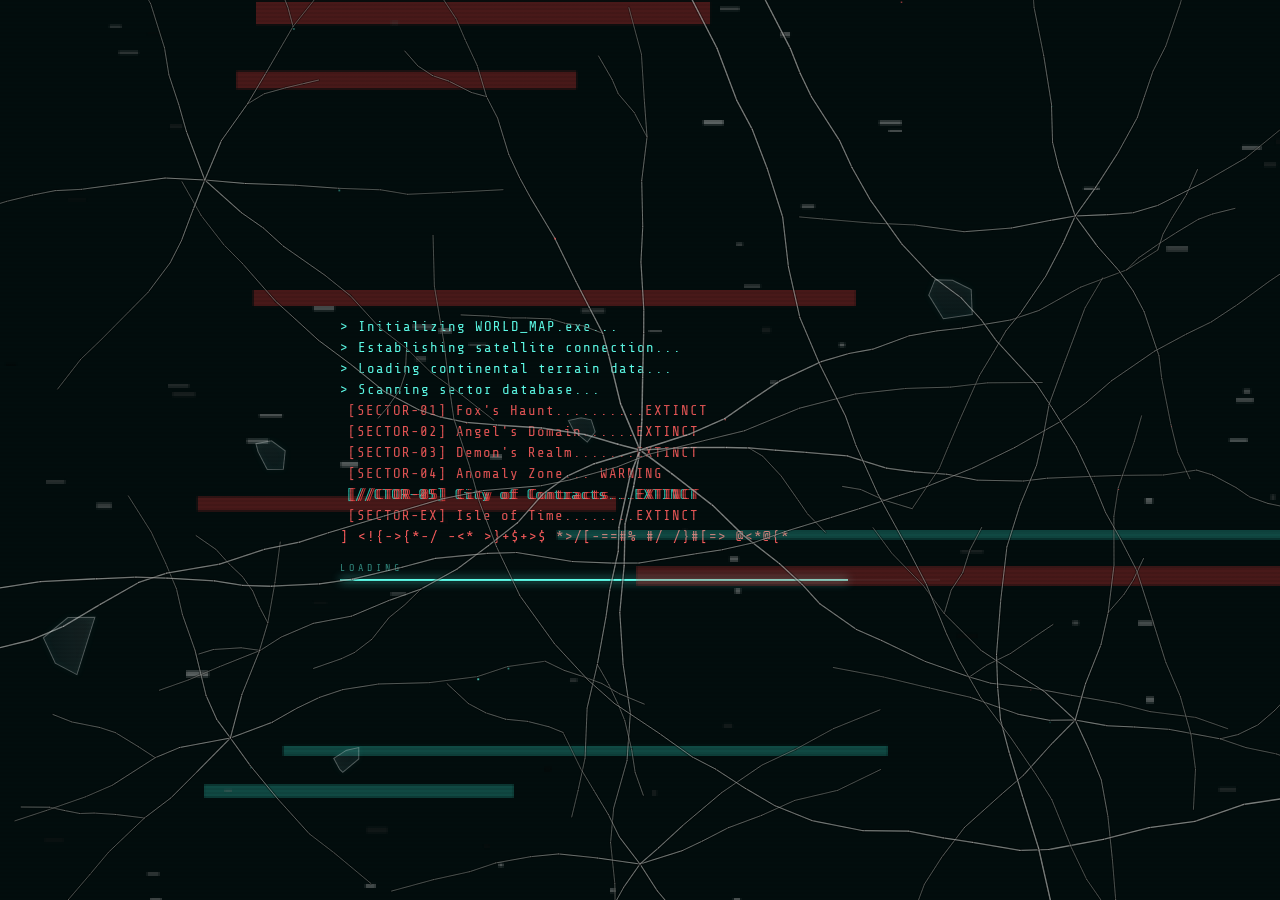
<file: worldmap_broken.html>
<!DOCTYPE html>
<html lang="en">
<head>
<meta charset="UTF-8"/>
<meta name="viewport" content="width=device-width, initial-scale=1.0"/>
<title>WORLD MAP</title>
<style>
@import url('https://fonts.googleapis.com/css2?family=Share+Tech+Mono&display=swap');
:root{--mint:#5effeb;--pink:#ff5e5e;--mono:'Share Tech Mono','Courier New',monospace}
*{box-sizing:border-box;margin:0;padding:0}
html,body{width:100%;height:100%;background:#000;color:#fff;font-family:var(--mono);overflow:hidden}
#gl{position:fixed;inset:0;width:100%;height:100%;z-index:90;pointer-events:none}
#scan{position:fixed;inset:0;z-index:95;pointer-events:none;background:repeating-linear-gradient(0deg,transparent 0 2px,rgba(0,0,0,.08) 2px 4px)}
/* 부팅 */
#boot{position:fixed;inset:0;z-index:80;background:#020d0d;display:flex;flex-direction:column;align-items:center;justify-content:center;gap:18px}
#boot.off{animation:tvoff .6s cubic-bezier(.23,1,.32,1) forwards}
@keyframes tvoff{0%{clip-path:inset(0);opacity:1}40%{clip-path:inset(49% 0 49% 0);opacity:1}70%{clip-path:inset(49.8% 0 49.8% 0);opacity:1;filter:brightness(3)}100%{clip-path:inset(50% 0 50% 0);opacity:0;filter:brightness(0)}}
#bl{width:min(600px,85vw);max-height:55vh;overflow:hidden;display:flex;flex-direction:column;gap:6px;font-size:clamp(11px,1.5vw,14px);letter-spacing:1px}
#bl div{color:var(--mint);white-space:nowrap}#bl .s{padding-left:8px;opacity:.9}#bl .w{color:var(--pink)}
.bw{width:min(600px,85vw)}.bwl{font-size:10px;letter-spacing:.4em;color:rgba(94,255,235,.55);margin-bottom:6px}
.bb{height:2px;background:#0a1a1a}.bb i{display:block;height:100%;width:0;background:var(--mint);box-shadow:0 0 10px var(--mint)}
/* 지도 */
#wrap{position:fixed;inset:0;display:grid;grid-template-rows:54px 1fr auto;gap:10px;padding:0 14px 10px;opacity:0;clip-path:inset(50% 0 50% 0)}
#wrap.on{animation:tvon .7s cubic-bezier(.16,1,.3,1) forwards}
@keyframes tvon{0%{clip-path:inset(50% 0 50% 0);opacity:1;filter:brightness(3) saturate(0)}20%{clip-path:inset(49% 0 49% 0);opacity:1;filter:brightness(2) saturate(0)}50%{clip-path:inset(20% 0 20% 0);opacity:1;filter:brightness(1.3) saturate(.5)}80%{clip-path:inset(2% 0 2% 0);opacity:1;filter:brightness(1.1) saturate(.9)}100%{clip-path:inset(0);opacity:1;filter:none}}
header{display:flex;align-items:center;justify-content:space-between;gap:12px;border-bottom:1px solid rgba(94,255,235,.3);background:linear-gradient(90deg,rgba(94,255,235,.07),rgba(0,0,0,.85))}
.t{font-size:clamp(.7rem,3vw,.95rem);letter-spacing:.2em;color:var(--mint);text-shadow:0 0 14px rgba(94,255,235,.4)}.t span{color:#777}
#close{font:700 11px var(--mono);letter-spacing:.2em;padding:8px 14px;color:var(--pink);background:none;border:1px solid rgba(255,94,94,.55);cursor:pointer;transition:.25s}
#close:hover{background:rgba(255,94,94,.14);box-shadow:0 0 14px rgba(255,94,94,.35)}
#stage{position:relative;overflow:hidden;border:1px solid rgba(94,255,235,.28);background:#030606;cursor:crosshair}
#stage::before,#stage::after{content:"";position:absolute;width:16px;height:16px;border:2px solid var(--mint);z-index:6;pointer-events:none}
#stage::before{top:-1px;left:-1px;border-right:0;border-bottom:0}#stage::after{bottom:-1px;right:-1px;border-left:0;border-top:0}
#cv{position:absolute;inset:0;width:100%;height:100%;touch-action:manipulation}
#tip{position:absolute;pointer-events:none;z-index:5;font-size:11px;letter-spacing:.15em;padding:4px 8px;background:rgba(1,8,9,.88);border:1px solid;opacity:0;transform:translate(-50%,-150%);transition:opacity .2s;white-space:nowrap}
#foot{display:flex;align-items:center;justify-content:space-between;flex-wrap:wrap;gap:8px 12px;font-size:10px;letter-spacing:.2em;color:#8a9}
.chips{display:flex;gap:8px;overflow-x:auto;scrollbar-width:none}
.chip{flex:none;font:700 10px var(--mono);letter-spacing:.12em;padding:8px 11px;background:rgba(2,13,13,.7);color:var(--c);border:1px solid var(--c);cursor:pointer;transition:.25s;white-space:nowrap}
.chip:hover{background:var(--c);color:#010809;box-shadow:0 0 14px var(--c)}
/* 팝업 */
#popup{position:absolute;inset:0;z-index:8;display:flex;align-items:center;justify-content:center;background:rgba(0,0,0,.55);backdrop-filter:blur(2px);opacity:0;pointer-events:none;transition:opacity .3s}
#popup.open{opacity:1;pointer-events:auto}
#card{position:relative;width:min(420px,92%);max-height:92%;overflow-y:auto;background:rgba(3,9,9,.95);border:1px solid var(--c,rgba(94,255,235,.4));box-shadow:0 0 40px color-mix(in srgb,var(--c) 25%,transparent);transform:translateY(16px) scale(.97);transition:transform .4s cubic-bezier(.2,.8,.2,1)}
#popup.open #card{transform:none}
#card::before,#card::after{content:"";position:absolute;width:14px;height:14px;border:2px solid var(--c);z-index:3}
#card::before{top:-1px;left:-1px;border-right:0;border-bottom:0}#card::after{bottom:-1px;right:-1px;border-left:0;border-top:0}
#pc{position:absolute;top:8px;right:8px;z-index:4;width:28px;height:28px;background:rgba(0,0,0,.55);border:1px solid rgba(255,255,255,.3);color:#fff;cursor:pointer;font:12px var(--mono)}
#banner{position:relative;height:96px;overflow:hidden;border-bottom:1px solid rgba(255,255,255,.12)}
#banner .bg{position:absolute;inset:0}
#banner .gr{position:absolute;inset:0;background:linear-gradient(to top,#030909,transparent 70%)}
#banner .nz{position:absolute;inset:0;opacity:.5;mix-blend-mode:screen}
#bc{position:absolute;left:16px;bottom:10px;font-size:10px;letter-spacing:.35em;color:var(--c)}
#pbody{padding:16px 18px 22px;display:flex;flex-direction:column;gap:10px}
#pn{font-size:1.05rem;line-height:1.4;letter-spacing:.06em;color:#fff}
#psub{font-size:10px;letter-spacing:.25em;color:var(--c)}
#pd{font-size:12px;line-height:1.85;color:#cde;border-left:2px solid var(--c);padding-left:12px}
.st{display:flex;gap:12px;align-items:flex-start;padding:10px 12px;border:1px solid rgba(255,255,255,.12);background:rgba(255,255,255,.03)}
.st .ic{font-size:1rem;opacity:.8}.st .l{font-size:9px;letter-spacing:.25em;color:#8a9}.st .v{font-size:13px;margin-top:3px;color:#fff}
.st .v.d{color:var(--pink);text-shadow:0 0 10px rgba(255,94,94,.5)}
.bar{height:3px;margin-top:8px;background:rgba(255,255,255,.08)}.bar i{display:block;height:100%;width:0;background:var(--pink);box-shadow:0 0 8px var(--pink);transition:width 1s cubic-bezier(.2,.8,.2,1) .3s}
#boot.gl{animation:bGl .13s steps(2) 1}
@keyframes bGl{0%{transform:translate(-7px,2px) skewX(3deg);filter:hue-rotate(45deg) saturate(2.2)}50%{transform:translate(6px,-2px) skewX(-2deg);filter:hue-rotate(-30deg)}100%{transform:none;filter:none}}
#bl div.cr{color:var(--pink)!important;text-shadow:2px 0 rgba(255,60,60,.8),-2px 0 rgba(60,255,230,.8)}
#bl div.tr{transform:translateX(var(--tx,0))}
#bnz{position:absolute;inset:0;width:100%;height:100%;pointer-events:none;image-rendering:pixelated}
.bef{position:absolute;font-size:12px;letter-spacing:.2em;color:var(--pink);text-shadow:2px 0 rgba(60,255,230,.7);pointer-events:none;animation:befa .46s steps(3) forwards;z-index:2}
@keyframes befa{0%{opacity:1}100%{opacity:0}}
#boot.bad .bb i{background:var(--pink)!important;box-shadow:0 0 10px var(--pink)!important}
@media(prefers-reduced-motion:reduce){*{animation-duration:.01s!important}}
</style>
</head>
<body>
<div id="scan"></div>
<canvas id="gl"></canvas>
<div id="boot"><canvas id="bnz"></canvas><div id="bl"></div><div class="bw"><div class="bwl" id="bwl"></div><div class="bb"><i id="bf"></i></div></div></div>
<div id="wrap">
  <header><div class="t">◆ <span id="t1" style="color:var(--mint)"></span> <span>—</span> <span id="t2" style="color:#9aa"></span></div><button id="close"></button></header>
  <div id="stage"><canvas id="cv"></canvas><div id="tip"></div>
    <div id="popup"><div id="card"><button id="pc">✕</button>
      <div id="banner"><div class="bg" id="pbg"></div><canvas class="nz" id="pnz" width="210" height="48"></canvas><div class="gr"></div><div id="bc">● <span id="pcode"></span></div></div>
      <div id="pbody"><div id="pn"></div><div id="psub"></div><div id="pd"></div><div id="pst"></div></div></div></div>
  </div>
  <div id="foot"><span id="coord"></span><div class="chips" id="chips"></div><span>WORLD_MAP.exe v1.0</span></div>
</div>
<script>
const L={"t1": "WORLD MAP", "t2": "CONTINENTAL SECTOR", "close": "✕ CLOSE", "loading": "LOADING", "lat": "LAT", "lon": "LON", "extinct": "EXTINCT", "guardLbl": "GUARDIAN / OBSERVED ENTITY", "dangerLbl": "DANGER LEVEL", "boot": [{"t": "> Initializing WORLD_MAP.exe..."}, {"t": "> Establishing satellite connection..."}, {"t": "> Loading continental terrain data..."}, {"t": "> Scanning sector database..."}, {"t": "  [SECTOR-01] Fox's Haunt..........EXTINCT", "w": true, "sub": true}, {"t": "  [SECTOR-02] Angel's Domain......EXTINCT", "w": true, "sub": true}, {"t": "  [SECTOR-03] Demon's Realm.......EXTINCT", "w": true, "sub": true}, {"t": "  [SECTOR-04] Anomaly Zone... WARNING", "w": true, "sub": true}, {"t": "  [SECTOR-05] City of Contracts...EXTINCT", "w": true, "sub": true}, {"t": "  [SECTOR-EX] Isle of Time........EXTINCT", "w": true, "sub": true}, {"t": "> CRITICAL: All sectors destroyed by Kisune Corden", "w": true}, {"t": "> Rendering remaining data...........OK"}, {"t": "> System ready."}], "locs": [{"code": "SECTOR-00", "name": "Wasteland — The End", "sub": "Wasteland · Nothing Remains", "desc": "The entire continent has been annihilated by Kisune Corden. All civilizations, territories, and life have been erased. Only ash and silence remain.", "guardian": "None", "danger": "Absolute", "px": 55, "py": 50, "bg": "linear-gradient(135deg,#1a0a0a,#0a0505)"}, {"code": "SECTOR-04", "name": "Anomaly Zone / Glitch District", "sub": "Glitch Zone · Anomaly District", "desc": "A region where glitch phenomena manifest at their most extreme. Space itself is unstable, and conventional physical laws do not apply. Severe glitch-infected entities are present in the surrounding area, and serious cognitive distortion has been reported upon approach.", "guardian": "Unidentified glitch entity", "danger": "Extreme", "px": 13, "py": 45, "bg": "linear-gradient(135deg,#0d000d,#050005)"}], "ghosts": [{"code": "SECTOR-01", "name": "Fox's Haunt", "px": 43, "py": 30}, {"code": "SECTOR-02", "name": "Angel's Domain", "px": 72, "py": 20}, {"code": "SECTOR-03", "name": "Demon's Realm", "px": 80, "py": 56}, {"code": "SECTOR-05", "name": "City of Contracts", "px": 45, "py": 64}, {"code": "SECTOR-EX", "name": "Isle of Time", "px": 57, "py": 86}]};
const $=id=>document.getElementById(id),cv=$('cv'),x=cv.getContext('2d');
let W,H,D,hov=null,t0=0,terr=null,open=false;
const rnd=(a,b)=>a+Math.random()*(b-a),cl=(v,a=0,b=1)=>Math.max(a,Math.min(b,v));
const sleep=ms=>new Promise(r=>setTimeout(r,ms));
const ACT=L.locs,GH=L.ghosts,COLS=['#ff5e5e','#d36bff'];
function hash(a,b){const n=Math.sin(a*127.1+b*311.7)*43758.5453;return n-Math.floor(n)}
function vn(a,b){const i=Math.floor(a),j=Math.floor(b),f=a-i,g=b-j,u=f*f*(3-2*f),v=g*g*(3-2*g),m=(p,q,t)=>p+(q-p)*t;return m(m(hash(i,j),hash(i+1,j),u),m(hash(i,j+1),hash(i+1,j+1),u),v)}
function fbm(a,b){let s=0,A=.5;for(let o=0;o<4;o++){s+=A*vn(a,b);a*=2.1;b*=2.1;A/=2}return s}
/* ───── 지형: 잿빛 대륙 조각 + 붉게 달궈진 균열 + 글리치 구역 정적 ───── */
function terrain(){
  const w=360,h=200,c=document.createElement('canvas');c.width=w;c.height=h;const g=c.getContext('2d'),im=g.createImageData(w,h),d=im.data;
  const seeds=[...Array(9)].map(()=>({x:rnd(.05,.95),y:rnd(.08,.92),ox:rnd(-6,6),oy:rnd(-4,4)}));
  const P=[...ACT,...GH];
  for(let py=0;py<h;py++)for(let px=0;px<w;px++){
    const u=px/w,v=py/h;let d1=9,d2=9,id=0;
    seeds.forEach((s,i)=>{const dx=(u-s.x)*1.8,dy=v-s.y,q=Math.hypot(dx,dy);if(q<d1){d2=d1;d1=q;id=i}else if(q<d2)d2=q});
    const gap=(d2-d1)*w/9,S=seeds[id],k=(py*w+px)*4;
    if(gap<1.2){const a=cl(1-gap/1.2);d[k]=255;d[k+1]=94+a*40;d[k+2]=70;d[k+3]=50+a*180;continue}
    let e=fbm(u*5+S.ox,v*3+S.oy)*.8;
    P.forEach(p=>{const dx=(u-p.px/100)*1.7,dy=v-p.py/100;e+=.45*Math.exp(-(dx*dx+dy*dy)/.06)});
    e*=1-Math.pow(Math.abs(u*2-1),4)*.5-Math.pow(Math.abs(v*2-1),4)*.5;
    if(e<.5){d[k]=140;d[k+1]=150;d[k+2]=160;d[k+3]=e>.47?26:0}
    else{
      const b=Math.min(4,Math.floor((e-.5)/.09)),r=(e-.5)%.09,sc=fbm(u*9+3,v*6+7);
      if(e<.512){d[k]=170;d[k+1]=172;d[k+2]=180;d[k+3]=200}
      else if(r<.007){d[k]=150;d[k+1]=150;d[k+2]=160;d[k+3]=70}
      else if(sc>.62){d[k]=18;d[k+1]=14;d[k+2]=14;d[k+3]=190;if(Math.random()<.03){d[k]=255;d[k+1]=120;d[k+2]=60;d[k+3]=230}}
      else{const bs=52+b*13;d[k]=bs;d[k+1]=bs;d[k+2]=bs+6;d[k+3]=70+b*24}
    }
    if(u<.27&&Math.random()<.07){const v2=100+Math.random()*155;d[k]=v2;d[k+1]=v2*.4;d[k+2]=v2;d[k+3]=140}
  }
  g.putImageData(im,0,0);return c;
}
/* ───── 화면 전체 유리 균열 (휴대폰 액정처럼, 로딩부터 지도까지 같은 금이 유지됨) ───── */
const GlassFX=(function(){
let W,H,D,x;
/* ───── 유리 균열 / 파편 ───── */
let segs=[],shards=[],sparks=[],cache=null,cached=false;
function genGlass(){
  segs=[];sparks=[];cache=null;cached=false;
  [[.5,.5,1],[.16,.2,.6],[.84,.24,.6],[.18,.82,.55],[.84,.8,.55],[.5,.96,.45]].forEach(([fx,fy,sz],ii)=>{
    const cx=fx*W,cy=fy*H,maxR=Math.max(W,H)*.5*sz,n=ii?6:9,tb=ii*.25;
    for(let i=0;i<n;i++){
      let a=i/n*6.283+rnd(-.2,.2),px=cx,py=cy,len=0;const Lm=maxR*rnd(.5,1),w=ii?1.1:1.6;
      while(len<Lm){const st=rnd(22,52);a+=rnd(-.22,.22);const nx2=px+Math.cos(a)*st,ny=py+Math.sin(a)*st;
        segs.push({x1:px,y1:py,x2:nx2,y2:ny,w:Math.max(.6,w*(1-len/Lm*.7)),t:tb+len/maxR*1.5});
        if(Math.random()<.07&&len>40){let bx=nx2,by=ny,ba=a+rnd(.5,1)*(Math.random()<.5?-1:1),bl=0;const BL=rnd(50,140);while(bl<BL){const s2=rnd(14,30);ba+=rnd(-.3,.3);const qx=bx+Math.cos(ba)*s2,qy=by+Math.sin(ba)*s2;segs.push({x1:bx,y1:by,x2:qx,y2:qy,w:.7,t:tb+(len+bl)/maxR*1.5});bx=qx;by=qy;bl+=s2}}
        px=nx2;py=ny;len+=st;if(Math.random()<.05)sparks.push({x:px,y:py,ph:rnd(0,6.28),v:rnd(.1,.4),s:rnd(.8,2)});
      }
    }
  });
  shards=[...Array(5)].map(()=>{const n=5+Math.floor(rnd(0,2)),r=rnd(20,56);return{bx:rnd(.05,.95)*W,by:rnd(.08,.92)*H,rot:rnd(0,6.28),vr:rnd(-.15,.15),ph:rnd(0,6.28),amp:rnd(6,14),
    pts:[...Array(n)].map((_,i)=>{const a=i/n*6.283+rnd(-.3,.3),rr=r*rnd(.55,1);return[Math.cos(a)*rr,Math.sin(a)*rr*rnd(.5,.9)]})}});
}
function seg(c,s,k,full){const ex=s.x1+(s.x2-s.x1)*k,ey=s.y1+(s.y2-s.y1)*k;c.beginPath();c.moveTo(s.x1,s.y1);c.lineTo(ex,ey);
  c.lineWidth=s.w+2;c.strokeStyle='rgba(0,0,0,.35)';c.stroke();c.lineWidth=s.w;c.strokeStyle=`rgba(255,255,255,${.2+.26*Math.min(1,s.w/1.6)})`;c.stroke();
  if(full){c.save();c.translate(-1,0);c.strokeStyle='rgba(94,255,235,.18)';c.lineWidth=.8;c.stroke();c.translate(2,0);c.strokeStyle='rgba(255,80,80,.14)';c.stroke();c.restore()}}
function drawGlass(e){
  if(e>2.6){if(!cached){cache=document.createElement('canvas');cache.width=W*D;cache.height=H*D;const c=cache.getContext('2d');c.scale(D,D);c.lineCap='round';segs.forEach(s=>seg(c,s,1,true));cached=true}x.drawImage(cache,0,0,W,H)}
  else{x.save();x.lineCap='round';segs.forEach(s=>{if(s.t<=e)seg(x,s,cl((e-s.t)/.12),false)});x.restore()}
  shards.forEach(s=>{const px=s.bx+Math.sin(e*.35+s.ph)*s.amp,py=s.by+Math.cos(e*.28+s.ph)*s.amp*.7;x.save();x.translate(px,py);x.rotate(s.rot+e*s.vr);x.globalAlpha=cl((e-.5)/1.2);
    x.beginPath();s.pts.forEach(([a,b],i)=>i?x.lineTo(a,b):x.moveTo(a,b));x.closePath();const g=x.createLinearGradient(-30,-30,30,30);g.addColorStop(0,'rgba(255,255,255,.10)');g.addColorStop(1,'rgba(150,230,255,.04)');x.fillStyle=g;x.fill();
    x.strokeStyle='rgba(255,255,255,.3)';x.lineWidth=1;x.shadowColor='rgba(94,255,235,.5)';x.shadowBlur=6;x.stroke();x.restore()});
  sparks.forEach(p=>{p.y+=p.v*.12;if(p.y>H)p.y=0;const v=.5+.5*Math.sin(e*2+p.ph);x.fillStyle=`rgba(${p.ph>3?'255,94,94':'94,255,235'},${v*.8*cl(e-1)})`;x.fillRect(p.x,p.y,p.s,p.s)});
}

function addLong(){
  for(let k=0;k<6;k++){
    const vert=k>=3,i=k%3;let px,py,a,Lm;
    if(vert){px=rnd(.15,.85)*W;const top=i%2===0;py=top?0:H;a=(top?1:-1)*Math.PI/2+rnd(-.35,.35);Lm=H*rnd(.7,1.1)}
    else{const left=i%2===0;px=left?0:W;py=rnd(.1,.9)*H;a=(left?0:Math.PI)+rnd(-.5,.5);Lm=W*rnd(.8,1.2)}
    let len=0;const t=rnd(0,.5);
    while(len<Lm){const st=rnd(26,60);a+=rnd(-.2,.2);const nx=px+Math.cos(a)*st,ny=py+Math.sin(a)*st;segs.push({x1:px,y1:py,x2:nx,y2:ny,w:Math.max(.6,1.4*(1-len/Lm*.6)),t});px=nx;py=ny;len+=st}
  }
}
return{init(c,w,h,d){x=c;W=w;H=h;D=d},gen(){genGlass();addLong()},draw:drawGlass};
})();
/* ───── 재 / 불씨 / 안개 ───── */
const ash=[...Array(110)].map(()=>({x:Math.random(),y:Math.random(),s:rnd(.6,2),v:rnd(.02,.08),d:rnd(-.02,.03),e:Math.random()<.12,ph:rnd(0,6.28)}));
const fog=[...Array(3)].map(()=>({x:Math.random(),y:rnd(.2,.8),r:rnd(.25,.45),v:rnd(.004,.012),a:rnd(.04,.07)}));
function drawAtmos(e,dt){
  fog.forEach(f=>{f.x+=f.v*dt;if(f.x>1.4)f.x=-.4;const g=x.createRadialGradient(f.x*W,f.y*H,0,f.x*W,f.y*H,f.r*W);g.addColorStop(0,`rgba(150,150,160,${f.a})`);g.addColorStop(1,'rgba(150,150,160,0)');x.fillStyle=g;x.fillRect(0,0,W,H)});
  ash.forEach(a=>{a.y+=(a.e?-a.v*.6:a.v)*dt;a.x+=a.d*dt;if(a.y>1.02)a.y=-.02;if(a.y<-.02)a.y=1.02;if(a.x<0)a.x=1;if(a.x>1)a.x=0;
    const fl=.5+.5*Math.sin(e*3+a.ph);x.fillStyle=a.e?`rgba(255,${110+fl*60|0},60,${.35+.45*fl})`:`rgba(190,190,200,${.22+.25*fl})`;x.fillRect(a.x*W,a.y*H,a.s,a.s)});
}
/* ───── 핀 ───── */
const pxy=p=>[W*p.px/100,H*p.py/100],ms=()=>Math.min(W,H)/520;
function drawGhost(p,e){
  const [px,py]=pxy(p),m=ms(),on=hov===p;
  x.save();x.translate(px,py);x.globalAlpha=on?.9:.45;x.strokeStyle='#9aa';x.lineWidth=1.4;const r=7*m;
  x.beginPath();x.moveTo(-r,-r);x.lineTo(r,r);x.moveTo(r,-r);x.lineTo(-r,r);x.stroke();
  x.setLineDash([2,4]);x.beginPath();x.arc(0,0,r*2.2,e*.3,e*.3+6.28);x.stroke();x.setLineDash([]);
  x.fillStyle='#9aa';x.font=`${Math.max(8,8*m)}px 'Share Tech Mono','Courier New',monospace`;x.textAlign='center';x.fillText(p.code,0,r*3.4);
  x.beginPath();x.moveTo(-x.measureText(p.code).width/2,r*3.4-3);x.lineTo(x.measureText(p.code).width/2,r*3.4-3);x.stroke();
  x.restore();
}
function drawZero(p,e){
  const [px,py]=pxy(p),m=ms(),on=hov===p;
  x.save();x.translate(px,py);
  for(let i=0;i<4;i++){const q=(e*.25+i/4)%1,r=(14+q*110)*m;x.strokeStyle=`rgba(255,94,94,${(1-q)*.55})`;x.lineWidth=1.6*(1-q)+.4;x.beginPath();x.arc(0,0,r,0,6.283);x.stroke()}
  const g=x.createRadialGradient(0,0,0,0,0,40*m);g.addColorStop(0,'rgba(0,0,0,.9)');g.addColorStop(.5,'rgba(60,10,10,.45)');g.addColorStop(1,'rgba(255,94,94,0)');x.fillStyle=g;x.beginPath();x.arc(0,0,40*m,0,6.283);x.fill();
  for(let i=0;i<10;i++){const a=i/10*6.283+Math.sin(i*7)*.2,l=(24+Math.sin(i*3.1)*10)*m;x.strokeStyle='rgba(255,94,94,.45)';x.lineWidth=1;x.beginPath();x.moveTo(Math.cos(a)*14*m,Math.sin(a)*14*m);x.lineTo(Math.cos(a)*l*1.6,Math.sin(a)*l*1.6);x.stroke()}
  const f=.5+.5*Math.sin(e*4);x.fillStyle=`rgba(255,${80+f*60|0},60,${.7+.3*f})`;x.shadowColor='#ff5e5e';x.shadowBlur=14+on*8;x.beginPath();x.arc(0,0,(4+on*1.5)*m,0,6.283);x.fill();x.shadowBlur=0;
  x.restore();label(p,'#ff5e5e',px,py+30*m,on);
}
function drawGlitch(p,e){
  const [px,py]=pxy(p),m=ms(),on=hov===p,gl=Math.random()<.12;
  x.save();x.translate(px,py);
  const r=22*m;
  for(const [ox,col] of gl?[[-4,'rgba(94,255,235,.8)'],[4,'rgba(255,60,200,.8)']]:[[0,'rgba(211,107,255,.85)']]){x.strokeStyle=col;x.lineWidth=1.8;x.shadowColor='#d36bff';x.shadowBlur=gl?0:12;
    for(let i=0;i<6;i++){const a0=i/6*6.283-e*.4,a1=a0+.7;x.beginPath();x.arc(ox,0,r*(1+(i%2)*.2),a0,a1);x.stroke()}}
  x.shadowBlur=0;
  for(let i=0;i<7;i++)if(Math.random()<.7){x.fillStyle=`rgba(${Math.random()<.5?'94,255,235':'255,60,200'},.${3+i%4})`;x.fillRect(rnd(-r*1.8,r*1.8),rnd(-r*1.5,r*1.5),rnd(4,26)*m,rnd(1,3))}
  x.fillStyle=`rgba(211,107,255,${.6+.4*Math.random()})`;x.shadowColor='#d36bff';x.shadowBlur=12;x.beginPath();x.arc(0,0,(4+on*1.5)*m,0,6.283);x.fill();
  x.restore();label(p,'#d36bff',px,py+30*m,on,Math.random()<.04);
}
function label(p,c,px,py,on,skip){if(skip)return;x.fillStyle=c;x.globalAlpha=on?1:.75;x.font=`${on?11:9}px 'Share Tech Mono','Courier New',monospace`;x.textAlign='center';x.fillText(p.code,px,py);x.globalAlpha=1}

/* ───── 루프 ───── */
let nextG=0,glEnd=0,bars=[],last=0;
function frame(ts){
  if(!t0)t0=ts;const e=(ts-t0)/1000,dt=Math.min((ts-last)/1000,.05)||.016;last=ts;
  x.clearRect(0,0,W,H);
  const g=x.createRadialGradient(W/2,H/2,0,W/2,H/2,W*.7);g.addColorStop(0,'#0b0f10');g.addColorStop(1,'#030606');x.fillStyle=g;x.fillRect(0,0,W,H);
  if(terr){x.save();x.globalAlpha=cl(e/1.2);x.drawImage(terr,0,0,W,H);x.restore()}
  drawAtmos(e,dt);
  GH.forEach(p=>drawGhost(p,e));
  drawZero(ACT[0],e);drawGlitch(ACT[1],e);
  
  x.fillStyle='rgba(0,0,0,.06)';for(let i=0;i<H;i+=3)x.fillRect(0,i,W,1);
  const now=performance.now();if(!nextG)nextG=now+2000;
  if(now>nextG){nextG=now+rnd(1500,4200);glEnd=now+rnd(90,170);bars=[...Array(Math.floor(rnd(3,7)))].map(()=>({y:rnd(0,H),h:rnd(2,12),x:rnd(0,W*.6),w:rnd(.2,1)*W,c:Math.random()<.5?'255,60,60':'60,255,230'}))}
  if(now<glEnd)bars.forEach(b=>{x.fillStyle=`rgba(${b.c},.13)`;x.fillRect(b.x,b.y,b.w,b.h)});
  requestAnimationFrame(frame);
}
/* ───── 입력 ───── */
function pick(mx,my){let f=null;[...ACT,...GH].forEach(p=>{const [px,py]=pxy(p);if(Math.hypot(mx-px,my-py)<Math.max(26,Math.min(W,H)*.06))f=p});return f}
cv.addEventListener('pointermove',ev=>{const r=cv.getBoundingClientRect(),mx=ev.clientX-r.left,my=ev.clientY-r.top;
  $('coord').textContent=`${L.lat}: ${(my/H*100).toFixed(1)}  ${L.lon}: ${(mx/W*100).toFixed(1)}`;
  const f=pick(mx,my);if(f!==hov){hov=f;cv.style.cursor=f?'pointer':'crosshair';const t=$('tip');if(f){const [px,py]=pxy(f);t.textContent=f.guardian?f.name:f.code+' · '+L.extinct;t.style.left=px+'px';t.style.top=py+'px';t.style.color=t.style.borderColor=f.guardian?(ACT.indexOf(f)?COLS[1]:COLS[0]):'#9aa';t.style.opacity=1}else t.style.opacity=0}});
cv.addEventListener('click',ev=>{const r=cv.getBoundingClientRect(),f=pick(ev.clientX-r.left,ev.clientY-r.top);if(f&&f.guardian)openPopup(f)});
function openPopup(p){
  const c=COLS[ACT.indexOf(p)];$('card').style.setProperty('--c',c);
  $('pcode').textContent=p.code;$('pn').textContent=p.name;$('psub').textContent=p.sub;$('pd').textContent=p.desc;$('pbg').style.background=p.bg;
  $('pst').innerHTML=`<div class="st"><div class="ic">👁</div><div><div class="l">${L.guardLbl}</div><div class="v">${p.guardian}</div></div></div><div class="st"><div class="ic">⚠</div><div style="flex:1"><div class="l">${L.dangerLbl}</div><div class="v d">${p.danger}</div><div class="bar"><i id="dbar"></i></div></div></div>`;
  $('popup').classList.add('open');setTimeout(()=>{const b=$('dbar');if(b)b.style.width='100%'},30);
  const n=$('pnz').getContext('2d'),im=n.createImageData(210,48);for(let i=0;i<im.data.length;i+=4){const v=Math.random()<.12?Math.random()*255:0;im.data[i]=v;im.data[i+1]=v*(ACT.indexOf(p)?.4:.5);im.data[i+2]=v;im.data[i+3]=v?160:0}n.putImageData(im,0,0);
}
function closePopup(){$('popup').classList.remove('open')}
$('pc').onclick=closePopup;$('popup').addEventListener('click',e=>{if(e.target===$('popup'))closePopup()});
$('close').onclick=()=>{try{if(window.parent&&window.parent!==window){if(typeof window.parent.closeWorldMapOverlay==='function'){window.parent.closeWorldMapOverlay();return}const o=window.parent.document.getElementById('map-fullscreen-overlay');if(o){o.remove();return}window.parent.postMessage('closeMap','*');return}}catch(e){}history.back()};
function size(){D=devicePixelRatio||1;const r=$('stage').getBoundingClientRect();W=r.width;H=r.height;cv.width=W*D;cv.height=H*D;x.setTransform(D,0,0,D,0,0);terr=terrain()}
addEventListener('resize',()=>{if(open)size()});
/* ───── 부팅 → TV 꺼짐(0.6s) → TV 켜짐(0.7s) : 타이밍은 원본과 동일 ───── */
const ERRS=document.documentElement.lang==='ko'?['신호 손실','메모리 오류 0x{h}','체크섬 불일치','세그먼트 오류','데이터 손상 0x{h}']:['SIGNAL LOST','ERR_MEM_FAULT 0x{h}','CHECKSUM FAIL','SEGFAULT','DATA CORRUPT 0x{h}'];
const GL='!<>-_/[]{}=+*#%$@';
function corrupt(t){const a=t.split('');for(let n=0;n<2+Math.floor(Math.random()*3);n++){const j=Math.floor(Math.random()*a.length);if(a[j]!==' ')a[j]=GL[Math.floor(Math.random()*GL.length)]}return a.join('')}
function bnoise(){const c=$('bnz'),g=c.getContext('2d');c.width=innerWidth/2|0;c.height=innerHeight/2|0;const w=c.width,h=c.height;
  for(let i=0;i<4+Math.floor(Math.random()*5);i++){g.fillStyle=Math.random()<.5?'rgba(255,60,60,.28)':'rgba(60,255,230,.25)';g.fillRect(Math.random()*w*.5,Math.random()*h,Math.random()*w,2+Math.random()*10)}
  for(let i=0;i<70;i++){const v=Math.random()*255|0;g.fillStyle=`rgba(${v},${v},${v},.35)`;g.fillRect(Math.random()*w,Math.random()*h,2+Math.random()*10,1+Math.random()*2)}
  setTimeout(()=>g.clearRect(0,0,w,h),110)}
function berr(){const e=document.createElement('div');e.className='bef';e.textContent=ERRS[Math.floor(Math.random()*ERRS.length)].replace('{h}',Math.floor(Math.random()*65535).toString(16).toUpperCase().padStart(4,'0'));e.style.left=(5+Math.random()*60)+'%';e.style.top=(10+Math.random()*75)+'%';$('boot').appendChild(e);setTimeout(()=>e.remove(),470)}
function bburst(big){const b=$('boot');b.classList.remove('gl');void b.offsetWidth;b.classList.add('gl');setTimeout(()=>b.classList.remove('gl'),140);bnoise();berr();
  if(big){berr();b.style.opacity='.12';setTimeout(()=>b.style.opacity='',70);setTimeout(()=>b.style.opacity='.3',130);setTimeout(()=>b.style.opacity='',190)}}
async function runBoot(){
  const bl=$('bl'),bf=$('bf'),wl=$('bwl'),lab=L.loading,N=L.boot.length;
  for(let i=0;i<N;i++){
    await sleep(70+Math.random()*80);
    const el=document.createElement('div'),b=L.boot[i];el.className=(b.sub?'s':'')+(b.w?' w':'');bl.appendChild(el);
    const txt=b.t;let k=0;(function sc(){el.textContent=txt.split('').map((ch,j)=>j<k||ch===' '?ch:GL[Math.floor(Math.random()*GL.length)]).join('');k+=Math.ceil(txt.length/4);if(k<txt.length+Math.ceil(txt.length/4))setTimeout(sc,18);else el.textContent=txt})();
    /* 고장 연출: 글자 깨짐 / 가로 찢김 / 진행 바 역행 / 라벨 오류 / 화면 글리치 (시간 흐름은 그대로) */
    if(b.w||Math.random()<.3)setTimeout(()=>{el.classList.add('cr');el.textContent=corrupt(txt);setTimeout(()=>{el.classList.remove('cr');el.textContent=txt},150)},170);
    if(Math.random()<.25){el.style.setProperty('--tx',(Math.random()*12-6)+'px');el.classList.add('tr');setTimeout(()=>el.classList.remove('tr'),100)}
    const target=(i+1)/N*100;bf.style.width=target+'%';
    if(i<N-1&&Math.random()<.32){setTimeout(()=>{bf.style.width=Math.max(0,target-8-Math.random()*20)+'%';$('boot').classList.add('bad')},60);setTimeout(()=>{bf.style.width=target+'%';$('boot').classList.remove('bad')},210)}
    if(Math.random()<.25){wl.textContent=document.documentElement.lang==='ko'?'오류':'ERROR';wl.style.color='var(--pink)';setTimeout(()=>{wl.textContent=lab;wl.style.color=''},150)}
    if(i===3||i===7||i===10)bburst(false);
  }
  bburst(true);
  await sleep(400);$('boot').classList.add('off');
  await sleep(300);const w=$('wrap');w.style.opacity='1';w.classList.add('on');
  size();open=true;requestAnimationFrame(frame);
  await sleep(700);$('boot').style.display='none';
}
$('t1').textContent=L.t1;$('t2').textContent=L.t2;$('close').textContent=L.close;$('bwl').textContent=L.loading;$('coord').textContent=`${L.lat}: —  ${L.lon}: —`;
$('chips').innerHTML=ACT.map((p,i)=>`<button class="chip" data-i="${i}" style="--c:${COLS[i]}">${p.code}</button>`).join('');
document.querySelectorAll('.chip').forEach(b=>b.onclick=()=>openPopup(ACT[+b.dataset.i]));
(function(){const c=$('gl'),g=c.getContext('2d');let t=0;
  function fit(){const D=devicePixelRatio||1,w=innerWidth,h=innerHeight;c.width=w*D;c.height=h*D;g.setTransform(D,0,0,D,0,0);GlassFX.init(g,w,h,D);GlassFX.gen()}
  fit();addEventListener('resize',fit);
  (function lp(ts){if(!t)t=ts;g.clearRect(0,0,innerWidth,innerHeight);GlassFX.draw((ts-t)/1000+3);requestAnimationFrame(lp)})(0);
})();
runBoot();
</script>
</body>
</html>
</file>
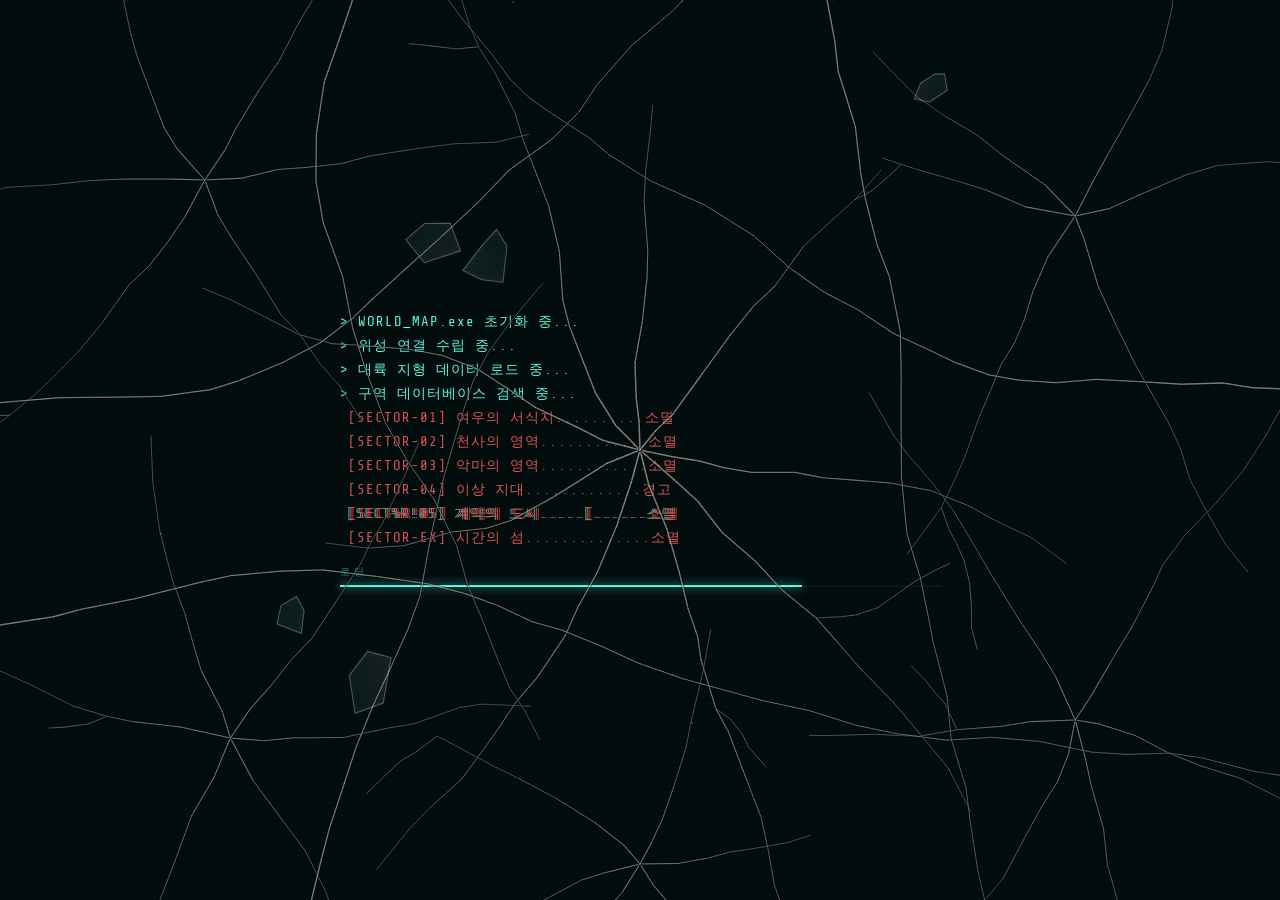
<file: worldmap_broken_ko.html>
<!DOCTYPE html>
<html lang="ko">
<head>
<meta charset="UTF-8"/>
<meta name="viewport" content="width=device-width, initial-scale=1.0"/>
<title>WORLD MAP</title>
<style>
@import url('https://fonts.googleapis.com/css2?family=Share+Tech+Mono&display=swap');
:root{--mint:#5effeb;--pink:#ff5e5e;--mono:'Share Tech Mono','Courier New',monospace}
*{box-sizing:border-box;margin:0;padding:0}
html,body{width:100%;height:100%;background:#000;color:#fff;font-family:var(--mono);overflow:hidden}
#gl{position:fixed;inset:0;width:100%;height:100%;z-index:90;pointer-events:none}
#scan{position:fixed;inset:0;z-index:95;pointer-events:none;background:repeating-linear-gradient(0deg,transparent 0 2px,rgba(0,0,0,.08) 2px 4px)}
/* 부팅 */
#boot{position:fixed;inset:0;z-index:80;background:#020d0d;display:flex;flex-direction:column;align-items:center;justify-content:center;gap:18px}
#boot.off{animation:tvoff .6s cubic-bezier(.23,1,.32,1) forwards}
@keyframes tvoff{0%{clip-path:inset(0);opacity:1}40%{clip-path:inset(49% 0 49% 0);opacity:1}70%{clip-path:inset(49.8% 0 49.8% 0);opacity:1;filter:brightness(3)}100%{clip-path:inset(50% 0 50% 0);opacity:0;filter:brightness(0)}}
#bl{width:min(600px,85vw);max-height:55vh;overflow:hidden;display:flex;flex-direction:column;gap:6px;font-size:clamp(11px,1.5vw,14px);letter-spacing:1px}
#bl div{color:var(--mint);white-space:nowrap}#bl .s{padding-left:8px;opacity:.9}#bl .w{color:var(--pink)}
.bw{width:min(600px,85vw)}.bwl{font-size:10px;letter-spacing:.4em;color:rgba(94,255,235,.55);margin-bottom:6px}
.bb{height:2px;background:#0a1a1a}.bb i{display:block;height:100%;width:0;background:var(--mint);box-shadow:0 0 10px var(--mint)}
/* 지도 */
#wrap{position:fixed;inset:0;display:grid;grid-template-rows:54px 1fr auto;gap:10px;padding:0 14px 10px;opacity:0;clip-path:inset(50% 0 50% 0)}
#wrap.on{animation:tvon .7s cubic-bezier(.16,1,.3,1) forwards}
@keyframes tvon{0%{clip-path:inset(50% 0 50% 0);opacity:1;filter:brightness(3) saturate(0)}20%{clip-path:inset(49% 0 49% 0);opacity:1;filter:brightness(2) saturate(0)}50%{clip-path:inset(20% 0 20% 0);opacity:1;filter:brightness(1.3) saturate(.5)}80%{clip-path:inset(2% 0 2% 0);opacity:1;filter:brightness(1.1) saturate(.9)}100%{clip-path:inset(0);opacity:1;filter:none}}
header{display:flex;align-items:center;justify-content:space-between;gap:12px;border-bottom:1px solid rgba(94,255,235,.3);background:linear-gradient(90deg,rgba(94,255,235,.07),rgba(0,0,0,.85))}
.t{font-size:clamp(.7rem,3vw,.95rem);letter-spacing:.2em;color:var(--mint);text-shadow:0 0 14px rgba(94,255,235,.4)}.t span{color:#777}
#close{font:700 11px var(--mono);letter-spacing:.2em;padding:8px 14px;color:var(--pink);background:none;border:1px solid rgba(255,94,94,.55);cursor:pointer;transition:.25s}
#close:hover{background:rgba(255,94,94,.14);box-shadow:0 0 14px rgba(255,94,94,.35)}
#stage{position:relative;overflow:hidden;border:1px solid rgba(94,255,235,.28);background:#030606;cursor:crosshair}
#stage::before,#stage::after{content:"";position:absolute;width:16px;height:16px;border:2px solid var(--mint);z-index:6;pointer-events:none}
#stage::before{top:-1px;left:-1px;border-right:0;border-bottom:0}#stage::after{bottom:-1px;right:-1px;border-left:0;border-top:0}
#cv{position:absolute;inset:0;width:100%;height:100%;touch-action:manipulation}
#tip{position:absolute;pointer-events:none;z-index:5;font-size:11px;letter-spacing:.15em;padding:4px 8px;background:rgba(1,8,9,.88);border:1px solid;opacity:0;transform:translate(-50%,-150%);transition:opacity .2s;white-space:nowrap}
#foot{display:flex;align-items:center;justify-content:space-between;flex-wrap:wrap;gap:8px 12px;font-size:10px;letter-spacing:.2em;color:#8a9}
.chips{display:flex;gap:8px;overflow-x:auto;scrollbar-width:none}
.chip{flex:none;font:700 10px var(--mono);letter-spacing:.12em;padding:8px 11px;background:rgba(2,13,13,.7);color:var(--c);border:1px solid var(--c);cursor:pointer;transition:.25s;white-space:nowrap}
.chip:hover{background:var(--c);color:#010809;box-shadow:0 0 14px var(--c)}
/* 팝업 */
#popup{position:absolute;inset:0;z-index:8;display:flex;align-items:center;justify-content:center;background:rgba(0,0,0,.55);backdrop-filter:blur(2px);opacity:0;pointer-events:none;transition:opacity .3s}
#popup.open{opacity:1;pointer-events:auto}
#card{position:relative;width:min(420px,92%);max-height:92%;overflow-y:auto;background:rgba(3,9,9,.95);border:1px solid var(--c,rgba(94,255,235,.4));box-shadow:0 0 40px color-mix(in srgb,var(--c) 25%,transparent);transform:translateY(16px) scale(.97);transition:transform .4s cubic-bezier(.2,.8,.2,1)}
#popup.open #card{transform:none}
#card::before,#card::after{content:"";position:absolute;width:14px;height:14px;border:2px solid var(--c);z-index:3}
#card::before{top:-1px;left:-1px;border-right:0;border-bottom:0}#card::after{bottom:-1px;right:-1px;border-left:0;border-top:0}
#pc{position:absolute;top:8px;right:8px;z-index:4;width:28px;height:28px;background:rgba(0,0,0,.55);border:1px solid rgba(255,255,255,.3);color:#fff;cursor:pointer;font:12px var(--mono)}
#banner{position:relative;height:96px;overflow:hidden;border-bottom:1px solid rgba(255,255,255,.12)}
#banner .bg{position:absolute;inset:0}
#banner .gr{position:absolute;inset:0;background:linear-gradient(to top,#030909,transparent 70%)}
#banner .nz{position:absolute;inset:0;opacity:.5;mix-blend-mode:screen}
#bc{position:absolute;left:16px;bottom:10px;font-size:10px;letter-spacing:.35em;color:var(--c)}
#pbody{padding:16px 18px 22px;display:flex;flex-direction:column;gap:10px}
#pn{font-size:1.05rem;line-height:1.4;letter-spacing:.06em;color:#fff}
#psub{font-size:10px;letter-spacing:.25em;color:var(--c)}
#pd{font-size:12px;line-height:1.85;color:#cde;border-left:2px solid var(--c);padding-left:12px}
.st{display:flex;gap:12px;align-items:flex-start;padding:10px 12px;border:1px solid rgba(255,255,255,.12);background:rgba(255,255,255,.03)}
.st .ic{font-size:1rem;opacity:.8}.st .l{font-size:9px;letter-spacing:.25em;color:#8a9}.st .v{font-size:13px;margin-top:3px;color:#fff}
.st .v.d{color:var(--pink);text-shadow:0 0 10px rgba(255,94,94,.5)}
.bar{height:3px;margin-top:8px;background:rgba(255,255,255,.08)}.bar i{display:block;height:100%;width:0;background:var(--pink);box-shadow:0 0 8px var(--pink);transition:width 1s cubic-bezier(.2,.8,.2,1) .3s}
#boot.gl{animation:bGl .13s steps(2) 1}
@keyframes bGl{0%{transform:translate(-7px,2px) skewX(3deg);filter:hue-rotate(45deg) saturate(2.2)}50%{transform:translate(6px,-2px) skewX(-2deg);filter:hue-rotate(-30deg)}100%{transform:none;filter:none}}
#bl div.cr{color:var(--pink)!important;text-shadow:2px 0 rgba(255,60,60,.8),-2px 0 rgba(60,255,230,.8)}
#bl div.tr{transform:translateX(var(--tx,0))}
#bnz{position:absolute;inset:0;width:100%;height:100%;pointer-events:none;image-rendering:pixelated}
.bef{position:absolute;font-size:12px;letter-spacing:.2em;color:var(--pink);text-shadow:2px 0 rgba(60,255,230,.7);pointer-events:none;animation:befa .46s steps(3) forwards;z-index:2}
@keyframes befa{0%{opacity:1}100%{opacity:0}}
#boot.bad .bb i{background:var(--pink)!important;box-shadow:0 0 10px var(--pink)!important}
@media(prefers-reduced-motion:reduce){*{animation-duration:.01s!important}}
</style>
</head>
<body>
<div id="scan"></div>
<canvas id="gl"></canvas>
<div id="boot"><canvas id="bnz"></canvas><div id="bl"></div><div class="bw"><div class="bwl" id="bwl"></div><div class="bb"><i id="bf"></i></div></div></div>
<div id="wrap">
  <header><div class="t">◆ <span id="t1" style="color:var(--mint)"></span> <span>—</span> <span id="t2" style="color:#9aa"></span></div><button id="close"></button></header>
  <div id="stage"><canvas id="cv"></canvas><div id="tip"></div>
    <div id="popup"><div id="card"><button id="pc">✕</button>
      <div id="banner"><div class="bg" id="pbg"></div><canvas class="nz" id="pnz" width="210" height="48"></canvas><div class="gr"></div><div id="bc">● <span id="pcode"></span></div></div>
      <div id="pbody"><div id="pn"></div><div id="psub"></div><div id="pd"></div><div id="pst"></div></div></div></div>
  </div>
  <div id="foot"><span id="coord"></span><div class="chips" id="chips"></div><span>WORLD_MAP.exe v1.0</span></div>
</div>
<script>
const L={"t1": "월드맵", "t2": "대륙 구역", "close": "✕ 닫기", "loading": "로딩", "lat": "위도", "lon": "경도", "extinct": "소멸", "guardLbl": "수호자 / 관측된 존재", "dangerLbl": "위험 수준", "boot": [{"t": "> WORLD_MAP.exe 초기화 중..."}, {"t": "> 위성 연결 수립 중..."}, {"t": "> 대륙 지형 데이터 로드 중..."}, {"t": "> 구역 데이터베이스 검색 중..."}, {"t": "  [SECTOR-01] 여우의 서식지..........소멸", "w": true, "sub": true}, {"t": "  [SECTOR-02] 천사의 영역............소멸", "w": true, "sub": true}, {"t": "  [SECTOR-03] 악마의 영역............소멸", "w": true, "sub": true}, {"t": "  [SECTOR-04] 이상 지대.............경고", "w": true, "sub": true}, {"t": "  [SECTOR-05] 계약의 도시............소멸", "w": true, "sub": true}, {"t": "  [SECTOR-EX] 시간의 섬..............소멸", "w": true, "sub": true}, {"t": "> 치명적: 모든 구역이 키스네 코든에 의해 파괴됨", "w": true}, {"t": "> 남은 데이터 렌더링 중...........완료"}, {"t": "> 시스템 준비 완료."}], "locs": [{"code": "SECTOR-00", "name": "황무지 — 종말", "sub": "황무지 · 아무것도 남지 않음", "desc": "대륙 전체가 키스네 코든에 의해 소멸했다. 모든 문명과 영토, 생명이 지워졌으며 재와 침묵만이 남아 있다.", "guardian": "없음", "danger": "절대적", "px": 55, "py": 50, "bg": "linear-gradient(135deg,#1a0a0a,#0a0505)"}, {"code": "SECTOR-04", "name": "이상 지대 / 글리치 구역", "sub": "글리치 지대 · 이상 구역", "desc": "글리치 현상이 가장 극단적으로 나타나는 지역. 공간 자체가 불안정하고 통상적인 물리 법칙이 적용되지 않는다. 주변에는 심하게 글리치에 감염된 존재들이 있으며, 접근 시 심각한 인지 왜곡이 보고되었다.", "guardian": "미확인 글리치 존재", "danger": "극단적", "px": 13, "py": 45, "bg": "linear-gradient(135deg,#0d000d,#050005)"}], "ghosts": [{"code": "SECTOR-01", "name": "여우의 서식지", "px": 43, "py": 30}, {"code": "SECTOR-02", "name": "천사의 영역", "px": 72, "py": 20}, {"code": "SECTOR-03", "name": "악마의 영역", "px": 80, "py": 56}, {"code": "SECTOR-05", "name": "계약의 도시", "px": 45, "py": 64}, {"code": "SECTOR-EX", "name": "시간의 섬", "px": 57, "py": 86}]};
const $=id=>document.getElementById(id),cv=$('cv'),x=cv.getContext('2d');
let W,H,D,hov=null,t0=0,terr=null,open=false;
const rnd=(a,b)=>a+Math.random()*(b-a),cl=(v,a=0,b=1)=>Math.max(a,Math.min(b,v));
const sleep=ms=>new Promise(r=>setTimeout(r,ms));
const ACT=L.locs,GH=L.ghosts,COLS=['#ff5e5e','#d36bff'];
function hash(a,b){const n=Math.sin(a*127.1+b*311.7)*43758.5453;return n-Math.floor(n)}
function vn(a,b){const i=Math.floor(a),j=Math.floor(b),f=a-i,g=b-j,u=f*f*(3-2*f),v=g*g*(3-2*g),m=(p,q,t)=>p+(q-p)*t;return m(m(hash(i,j),hash(i+1,j),u),m(hash(i,j+1),hash(i+1,j+1),u),v)}
function fbm(a,b){let s=0,A=.5;for(let o=0;o<4;o++){s+=A*vn(a,b);a*=2.1;b*=2.1;A/=2}return s}
/* ───── 지형: 잿빛 대륙 조각 + 붉게 달궈진 균열 + 글리치 구역 정적 ───── */
function terrain(){
  const w=360,h=200,c=document.createElement('canvas');c.width=w;c.height=h;const g=c.getContext('2d'),im=g.createImageData(w,h),d=im.data;
  const seeds=[...Array(9)].map(()=>({x:rnd(.05,.95),y:rnd(.08,.92),ox:rnd(-6,6),oy:rnd(-4,4)}));
  const P=[...ACT,...GH];
  for(let py=0;py<h;py++)for(let px=0;px<w;px++){
    const u=px/w,v=py/h;let d1=9,d2=9,id=0;
    seeds.forEach((s,i)=>{const dx=(u-s.x)*1.8,dy=v-s.y,q=Math.hypot(dx,dy);if(q<d1){d2=d1;d1=q;id=i}else if(q<d2)d2=q});
    const gap=(d2-d1)*w/9,S=seeds[id],k=(py*w+px)*4;
    if(gap<1.2){const a=cl(1-gap/1.2);d[k]=255;d[k+1]=94+a*40;d[k+2]=70;d[k+3]=50+a*180;continue}
    let e=fbm(u*5+S.ox,v*3+S.oy)*.8;
    P.forEach(p=>{const dx=(u-p.px/100)*1.7,dy=v-p.py/100;e+=.45*Math.exp(-(dx*dx+dy*dy)/.06)});
    e*=1-Math.pow(Math.abs(u*2-1),4)*.5-Math.pow(Math.abs(v*2-1),4)*.5;
    if(e<.5){d[k]=140;d[k+1]=150;d[k+2]=160;d[k+3]=e>.47?26:0}
    else{
      const b=Math.min(4,Math.floor((e-.5)/.09)),r=(e-.5)%.09,sc=fbm(u*9+3,v*6+7);
      if(e<.512){d[k]=170;d[k+1]=172;d[k+2]=180;d[k+3]=200}
      else if(r<.007){d[k]=150;d[k+1]=150;d[k+2]=160;d[k+3]=70}
      else if(sc>.62){d[k]=18;d[k+1]=14;d[k+2]=14;d[k+3]=190;if(Math.random()<.03){d[k]=255;d[k+1]=120;d[k+2]=60;d[k+3]=230}}
      else{const bs=52+b*13;d[k]=bs;d[k+1]=bs;d[k+2]=bs+6;d[k+3]=70+b*24}
    }
    if(u<.27&&Math.random()<.07){const v2=100+Math.random()*155;d[k]=v2;d[k+1]=v2*.4;d[k+2]=v2;d[k+3]=140}
  }
  g.putImageData(im,0,0);return c;
}
/* ───── 화면 전체 유리 균열 (휴대폰 액정처럼, 로딩부터 지도까지 같은 금이 유지됨) ───── */
const GlassFX=(function(){
let W,H,D,x;
/* ───── 유리 균열 / 파편 ───── */
let segs=[],shards=[],sparks=[],cache=null,cached=false;
function genGlass(){
  segs=[];sparks=[];cache=null;cached=false;
  [[.5,.5,1],[.16,.2,.6],[.84,.24,.6],[.18,.82,.55],[.84,.8,.55],[.5,.96,.45]].forEach(([fx,fy,sz],ii)=>{
    const cx=fx*W,cy=fy*H,maxR=Math.max(W,H)*.5*sz,n=ii?6:9,tb=ii*.25;
    for(let i=0;i<n;i++){
      let a=i/n*6.283+rnd(-.2,.2),px=cx,py=cy,len=0;const Lm=maxR*rnd(.5,1),w=ii?1.1:1.6;
      while(len<Lm){const st=rnd(22,52);a+=rnd(-.22,.22);const nx2=px+Math.cos(a)*st,ny=py+Math.sin(a)*st;
        segs.push({x1:px,y1:py,x2:nx2,y2:ny,w:Math.max(.6,w*(1-len/Lm*.7)),t:tb+len/maxR*1.5});
        if(Math.random()<.07&&len>40){let bx=nx2,by=ny,ba=a+rnd(.5,1)*(Math.random()<.5?-1:1),bl=0;const BL=rnd(50,140);while(bl<BL){const s2=rnd(14,30);ba+=rnd(-.3,.3);const qx=bx+Math.cos(ba)*s2,qy=by+Math.sin(ba)*s2;segs.push({x1:bx,y1:by,x2:qx,y2:qy,w:.7,t:tb+(len+bl)/maxR*1.5});bx=qx;by=qy;bl+=s2}}
        px=nx2;py=ny;len+=st;if(Math.random()<.05)sparks.push({x:px,y:py,ph:rnd(0,6.28),v:rnd(.1,.4),s:rnd(.8,2)});
      }
    }
  });
  shards=[...Array(5)].map(()=>{const n=5+Math.floor(rnd(0,2)),r=rnd(20,56);return{bx:rnd(.05,.95)*W,by:rnd(.08,.92)*H,rot:rnd(0,6.28),vr:rnd(-.15,.15),ph:rnd(0,6.28),amp:rnd(6,14),
    pts:[...Array(n)].map((_,i)=>{const a=i/n*6.283+rnd(-.3,.3),rr=r*rnd(.55,1);return[Math.cos(a)*rr,Math.sin(a)*rr*rnd(.5,.9)]})}});
}
function seg(c,s,k,full){const ex=s.x1+(s.x2-s.x1)*k,ey=s.y1+(s.y2-s.y1)*k;c.beginPath();c.moveTo(s.x1,s.y1);c.lineTo(ex,ey);
  c.lineWidth=s.w+2;c.strokeStyle='rgba(0,0,0,.35)';c.stroke();c.lineWidth=s.w;c.strokeStyle=`rgba(255,255,255,${.2+.26*Math.min(1,s.w/1.6)})`;c.stroke();
  if(full){c.save();c.translate(-1,0);c.strokeStyle='rgba(94,255,235,.18)';c.lineWidth=.8;c.stroke();c.translate(2,0);c.strokeStyle='rgba(255,80,80,.14)';c.stroke();c.restore()}}
function drawGlass(e){
  if(e>2.6){if(!cached){cache=document.createElement('canvas');cache.width=W*D;cache.height=H*D;const c=cache.getContext('2d');c.scale(D,D);c.lineCap='round';segs.forEach(s=>seg(c,s,1,true));cached=true}x.drawImage(cache,0,0,W,H)}
  else{x.save();x.lineCap='round';segs.forEach(s=>{if(s.t<=e)seg(x,s,cl((e-s.t)/.12),false)});x.restore()}
  shards.forEach(s=>{const px=s.bx+Math.sin(e*.35+s.ph)*s.amp,py=s.by+Math.cos(e*.28+s.ph)*s.amp*.7;x.save();x.translate(px,py);x.rotate(s.rot+e*s.vr);x.globalAlpha=cl((e-.5)/1.2);
    x.beginPath();s.pts.forEach(([a,b],i)=>i?x.lineTo(a,b):x.moveTo(a,b));x.closePath();const g=x.createLinearGradient(-30,-30,30,30);g.addColorStop(0,'rgba(255,255,255,.10)');g.addColorStop(1,'rgba(150,230,255,.04)');x.fillStyle=g;x.fill();
    x.strokeStyle='rgba(255,255,255,.3)';x.lineWidth=1;x.shadowColor='rgba(94,255,235,.5)';x.shadowBlur=6;x.stroke();x.restore()});
  sparks.forEach(p=>{p.y+=p.v*.12;if(p.y>H)p.y=0;const v=.5+.5*Math.sin(e*2+p.ph);x.fillStyle=`rgba(${p.ph>3?'255,94,94':'94,255,235'},${v*.8*cl(e-1)})`;x.fillRect(p.x,p.y,p.s,p.s)});
}

function addLong(){
  for(let k=0;k<6;k++){
    const vert=k>=3,i=k%3;let px,py,a,Lm;
    if(vert){px=rnd(.15,.85)*W;const top=i%2===0;py=top?0:H;a=(top?1:-1)*Math.PI/2+rnd(-.35,.35);Lm=H*rnd(.7,1.1)}
    else{const left=i%2===0;px=left?0:W;py=rnd(.1,.9)*H;a=(left?0:Math.PI)+rnd(-.5,.5);Lm=W*rnd(.8,1.2)}
    let len=0;const t=rnd(0,.5);
    while(len<Lm){const st=rnd(26,60);a+=rnd(-.2,.2);const nx=px+Math.cos(a)*st,ny=py+Math.sin(a)*st;segs.push({x1:px,y1:py,x2:nx,y2:ny,w:Math.max(.6,1.4*(1-len/Lm*.6)),t});px=nx;py=ny;len+=st}
  }
}
return{init(c,w,h,d){x=c;W=w;H=h;D=d},gen(){genGlass();addLong()},draw:drawGlass};
})();
/* ───── 재 / 불씨 / 안개 ───── */
const ash=[...Array(110)].map(()=>({x:Math.random(),y:Math.random(),s:rnd(.6,2),v:rnd(.02,.08),d:rnd(-.02,.03),e:Math.random()<.12,ph:rnd(0,6.28)}));
const fog=[...Array(3)].map(()=>({x:Math.random(),y:rnd(.2,.8),r:rnd(.25,.45),v:rnd(.004,.012),a:rnd(.04,.07)}));
function drawAtmos(e,dt){
  fog.forEach(f=>{f.x+=f.v*dt;if(f.x>1.4)f.x=-.4;const g=x.createRadialGradient(f.x*W,f.y*H,0,f.x*W,f.y*H,f.r*W);g.addColorStop(0,`rgba(150,150,160,${f.a})`);g.addColorStop(1,'rgba(150,150,160,0)');x.fillStyle=g;x.fillRect(0,0,W,H)});
  ash.forEach(a=>{a.y+=(a.e?-a.v*.6:a.v)*dt;a.x+=a.d*dt;if(a.y>1.02)a.y=-.02;if(a.y<-.02)a.y=1.02;if(a.x<0)a.x=1;if(a.x>1)a.x=0;
    const fl=.5+.5*Math.sin(e*3+a.ph);x.fillStyle=a.e?`rgba(255,${110+fl*60|0},60,${.35+.45*fl})`:`rgba(190,190,200,${.22+.25*fl})`;x.fillRect(a.x*W,a.y*H,a.s,a.s)});
}
/* ───── 핀 ───── */
const pxy=p=>[W*p.px/100,H*p.py/100],ms=()=>Math.min(W,H)/520;
function drawGhost(p,e){
  const [px,py]=pxy(p),m=ms(),on=hov===p;
  x.save();x.translate(px,py);x.globalAlpha=on?.9:.45;x.strokeStyle='#9aa';x.lineWidth=1.4;const r=7*m;
  x.beginPath();x.moveTo(-r,-r);x.lineTo(r,r);x.moveTo(r,-r);x.lineTo(-r,r);x.stroke();
  x.setLineDash([2,4]);x.beginPath();x.arc(0,0,r*2.2,e*.3,e*.3+6.28);x.stroke();x.setLineDash([]);
  x.fillStyle='#9aa';x.font=`${Math.max(8,8*m)}px 'Share Tech Mono','Courier New',monospace`;x.textAlign='center';x.fillText(p.code,0,r*3.4);
  x.beginPath();x.moveTo(-x.measureText(p.code).width/2,r*3.4-3);x.lineTo(x.measureText(p.code).width/2,r*3.4-3);x.stroke();
  x.restore();
}
function drawZero(p,e){
  const [px,py]=pxy(p),m=ms(),on=hov===p;
  x.save();x.translate(px,py);
  for(let i=0;i<4;i++){const q=(e*.25+i/4)%1,r=(14+q*110)*m;x.strokeStyle=`rgba(255,94,94,${(1-q)*.55})`;x.lineWidth=1.6*(1-q)+.4;x.beginPath();x.arc(0,0,r,0,6.283);x.stroke()}
  const g=x.createRadialGradient(0,0,0,0,0,40*m);g.addColorStop(0,'rgba(0,0,0,.9)');g.addColorStop(.5,'rgba(60,10,10,.45)');g.addColorStop(1,'rgba(255,94,94,0)');x.fillStyle=g;x.beginPath();x.arc(0,0,40*m,0,6.283);x.fill();
  for(let i=0;i<10;i++){const a=i/10*6.283+Math.sin(i*7)*.2,l=(24+Math.sin(i*3.1)*10)*m;x.strokeStyle='rgba(255,94,94,.45)';x.lineWidth=1;x.beginPath();x.moveTo(Math.cos(a)*14*m,Math.sin(a)*14*m);x.lineTo(Math.cos(a)*l*1.6,Math.sin(a)*l*1.6);x.stroke()}
  const f=.5+.5*Math.sin(e*4);x.fillStyle=`rgba(255,${80+f*60|0},60,${.7+.3*f})`;x.shadowColor='#ff5e5e';x.shadowBlur=14+on*8;x.beginPath();x.arc(0,0,(4+on*1.5)*m,0,6.283);x.fill();x.shadowBlur=0;
  x.restore();label(p,'#ff5e5e',px,py+30*m,on);
}
function drawGlitch(p,e){
  const [px,py]=pxy(p),m=ms(),on=hov===p,gl=Math.random()<.12;
  x.save();x.translate(px,py);
  const r=22*m;
  for(const [ox,col] of gl?[[-4,'rgba(94,255,235,.8)'],[4,'rgba(255,60,200,.8)']]:[[0,'rgba(211,107,255,.85)']]){x.strokeStyle=col;x.lineWidth=1.8;x.shadowColor='#d36bff';x.shadowBlur=gl?0:12;
    for(let i=0;i<6;i++){const a0=i/6*6.283-e*.4,a1=a0+.7;x.beginPath();x.arc(ox,0,r*(1+(i%2)*.2),a0,a1);x.stroke()}}
  x.shadowBlur=0;
  for(let i=0;i<7;i++)if(Math.random()<.7){x.fillStyle=`rgba(${Math.random()<.5?'94,255,235':'255,60,200'},.${3+i%4})`;x.fillRect(rnd(-r*1.8,r*1.8),rnd(-r*1.5,r*1.5),rnd(4,26)*m,rnd(1,3))}
  x.fillStyle=`rgba(211,107,255,${.6+.4*Math.random()})`;x.shadowColor='#d36bff';x.shadowBlur=12;x.beginPath();x.arc(0,0,(4+on*1.5)*m,0,6.283);x.fill();
  x.restore();label(p,'#d36bff',px,py+30*m,on,Math.random()<.04);
}
function label(p,c,px,py,on,skip){if(skip)return;x.fillStyle=c;x.globalAlpha=on?1:.75;x.font=`${on?11:9}px 'Share Tech Mono','Courier New',monospace`;x.textAlign='center';x.fillText(p.code,px,py);x.globalAlpha=1}

/* ───── 루프 ───── */
let nextG=0,glEnd=0,bars=[],last=0;
function frame(ts){
  if(!t0)t0=ts;const e=(ts-t0)/1000,dt=Math.min((ts-last)/1000,.05)||.016;last=ts;
  x.clearRect(0,0,W,H);
  const g=x.createRadialGradient(W/2,H/2,0,W/2,H/2,W*.7);g.addColorStop(0,'#0b0f10');g.addColorStop(1,'#030606');x.fillStyle=g;x.fillRect(0,0,W,H);
  if(terr){x.save();x.globalAlpha=cl(e/1.2);x.drawImage(terr,0,0,W,H);x.restore()}
  drawAtmos(e,dt);
  GH.forEach(p=>drawGhost(p,e));
  drawZero(ACT[0],e);drawGlitch(ACT[1],e);
  
  x.fillStyle='rgba(0,0,0,.06)';for(let i=0;i<H;i+=3)x.fillRect(0,i,W,1);
  const now=performance.now();if(!nextG)nextG=now+2000;
  if(now>nextG){nextG=now+rnd(1500,4200);glEnd=now+rnd(90,170);bars=[...Array(Math.floor(rnd(3,7)))].map(()=>({y:rnd(0,H),h:rnd(2,12),x:rnd(0,W*.6),w:rnd(.2,1)*W,c:Math.random()<.5?'255,60,60':'60,255,230'}))}
  if(now<glEnd)bars.forEach(b=>{x.fillStyle=`rgba(${b.c},.13)`;x.fillRect(b.x,b.y,b.w,b.h)});
  requestAnimationFrame(frame);
}
/* ───── 입력 ───── */
function pick(mx,my){let f=null;[...ACT,...GH].forEach(p=>{const [px,py]=pxy(p);if(Math.hypot(mx-px,my-py)<Math.max(26,Math.min(W,H)*.06))f=p});return f}
cv.addEventListener('pointermove',ev=>{const r=cv.getBoundingClientRect(),mx=ev.clientX-r.left,my=ev.clientY-r.top;
  $('coord').textContent=`${L.lat}: ${(my/H*100).toFixed(1)}  ${L.lon}: ${(mx/W*100).toFixed(1)}`;
  const f=pick(mx,my);if(f!==hov){hov=f;cv.style.cursor=f?'pointer':'crosshair';const t=$('tip');if(f){const [px,py]=pxy(f);t.textContent=f.guardian?f.name:f.code+' · '+L.extinct;t.style.left=px+'px';t.style.top=py+'px';t.style.color=t.style.borderColor=f.guardian?(ACT.indexOf(f)?COLS[1]:COLS[0]):'#9aa';t.style.opacity=1}else t.style.opacity=0}});
cv.addEventListener('click',ev=>{const r=cv.getBoundingClientRect(),f=pick(ev.clientX-r.left,ev.clientY-r.top);if(f&&f.guardian)openPopup(f)});
function openPopup(p){
  const c=COLS[ACT.indexOf(p)];$('card').style.setProperty('--c',c);
  $('pcode').textContent=p.code;$('pn').textContent=p.name;$('psub').textContent=p.sub;$('pd').textContent=p.desc;$('pbg').style.background=p.bg;
  $('pst').innerHTML=`<div class="st"><div class="ic">👁</div><div><div class="l">${L.guardLbl}</div><div class="v">${p.guardian}</div></div></div><div class="st"><div class="ic">⚠</div><div style="flex:1"><div class="l">${L.dangerLbl}</div><div class="v d">${p.danger}</div><div class="bar"><i id="dbar"></i></div></div></div>`;
  $('popup').classList.add('open');setTimeout(()=>{const b=$('dbar');if(b)b.style.width='100%'},30);
  const n=$('pnz').getContext('2d'),im=n.createImageData(210,48);for(let i=0;i<im.data.length;i+=4){const v=Math.random()<.12?Math.random()*255:0;im.data[i]=v;im.data[i+1]=v*(ACT.indexOf(p)?.4:.5);im.data[i+2]=v;im.data[i+3]=v?160:0}n.putImageData(im,0,0);
}
function closePopup(){$('popup').classList.remove('open')}
$('pc').onclick=closePopup;$('popup').addEventListener('click',e=>{if(e.target===$('popup'))closePopup()});
$('close').onclick=()=>{try{if(window.parent&&window.parent!==window){if(typeof window.parent.closeWorldMapOverlay==='function'){window.parent.closeWorldMapOverlay();return}const o=window.parent.document.getElementById('map-fullscreen-overlay');if(o){o.remove();return}window.parent.postMessage('closeMap','*');return}}catch(e){}history.back()};
function size(){D=devicePixelRatio||1;const r=$('stage').getBoundingClientRect();W=r.width;H=r.height;cv.width=W*D;cv.height=H*D;x.setTransform(D,0,0,D,0,0);terr=terrain()}
addEventListener('resize',()=>{if(open)size()});
/* ───── 부팅 → TV 꺼짐(0.6s) → TV 켜짐(0.7s) : 타이밍은 원본과 동일 ───── */
const ERRS=document.documentElement.lang==='ko'?['신호 손실','메모리 오류 0x{h}','체크섬 불일치','세그먼트 오류','데이터 손상 0x{h}']:['SIGNAL LOST','ERR_MEM_FAULT 0x{h}','CHECKSUM FAIL','SEGFAULT','DATA CORRUPT 0x{h}'];
const GL='!<>-_/[]{}=+*#%$@';
function corrupt(t){const a=t.split('');for(let n=0;n<2+Math.floor(Math.random()*3);n++){const j=Math.floor(Math.random()*a.length);if(a[j]!==' ')a[j]=GL[Math.floor(Math.random()*GL.length)]}return a.join('')}
function bnoise(){const c=$('bnz'),g=c.getContext('2d');c.width=innerWidth/2|0;c.height=innerHeight/2|0;const w=c.width,h=c.height;
  for(let i=0;i<4+Math.floor(Math.random()*5);i++){g.fillStyle=Math.random()<.5?'rgba(255,60,60,.28)':'rgba(60,255,230,.25)';g.fillRect(Math.random()*w*.5,Math.random()*h,Math.random()*w,2+Math.random()*10)}
  for(let i=0;i<70;i++){const v=Math.random()*255|0;g.fillStyle=`rgba(${v},${v},${v},.35)`;g.fillRect(Math.random()*w,Math.random()*h,2+Math.random()*10,1+Math.random()*2)}
  setTimeout(()=>g.clearRect(0,0,w,h),110)}
function berr(){const e=document.createElement('div');e.className='bef';e.textContent=ERRS[Math.floor(Math.random()*ERRS.length)].replace('{h}',Math.floor(Math.random()*65535).toString(16).toUpperCase().padStart(4,'0'));e.style.left=(5+Math.random()*60)+'%';e.style.top=(10+Math.random()*75)+'%';$('boot').appendChild(e);setTimeout(()=>e.remove(),470)}
function bburst(big){const b=$('boot');b.classList.remove('gl');void b.offsetWidth;b.classList.add('gl');setTimeout(()=>b.classList.remove('gl'),140);bnoise();berr();
  if(big){berr();b.style.opacity='.12';setTimeout(()=>b.style.opacity='',70);setTimeout(()=>b.style.opacity='.3',130);setTimeout(()=>b.style.opacity='',190)}}
async function runBoot(){
  const bl=$('bl'),bf=$('bf'),wl=$('bwl'),lab=L.loading,N=L.boot.length;
  for(let i=0;i<N;i++){
    await sleep(70+Math.random()*80);
    const el=document.createElement('div'),b=L.boot[i];el.className=(b.sub?'s':'')+(b.w?' w':'');bl.appendChild(el);
    const txt=b.t;let k=0;(function sc(){el.textContent=txt.split('').map((ch,j)=>j<k||ch===' '?ch:GL[Math.floor(Math.random()*GL.length)]).join('');k+=Math.ceil(txt.length/4);if(k<txt.length+Math.ceil(txt.length/4))setTimeout(sc,18);else el.textContent=txt})();
    /* 고장 연출: 글자 깨짐 / 가로 찢김 / 진행 바 역행 / 라벨 오류 / 화면 글리치 (시간 흐름은 그대로) */
    if(b.w||Math.random()<.3)setTimeout(()=>{el.classList.add('cr');el.textContent=corrupt(txt);setTimeout(()=>{el.classList.remove('cr');el.textContent=txt},150)},170);
    if(Math.random()<.25){el.style.setProperty('--tx',(Math.random()*12-6)+'px');el.classList.add('tr');setTimeout(()=>el.classList.remove('tr'),100)}
    const target=(i+1)/N*100;bf.style.width=target+'%';
    if(i<N-1&&Math.random()<.32){setTimeout(()=>{bf.style.width=Math.max(0,target-8-Math.random()*20)+'%';$('boot').classList.add('bad')},60);setTimeout(()=>{bf.style.width=target+'%';$('boot').classList.remove('bad')},210)}
    if(Math.random()<.25){wl.textContent=document.documentElement.lang==='ko'?'오류':'ERROR';wl.style.color='var(--pink)';setTimeout(()=>{wl.textContent=lab;wl.style.color=''},150)}
    if(i===3||i===7||i===10)bburst(false);
  }
  bburst(true);
  await sleep(400);$('boot').classList.add('off');
  await sleep(300);const w=$('wrap');w.style.opacity='1';w.classList.add('on');
  size();open=true;requestAnimationFrame(frame);
  await sleep(700);$('boot').style.display='none';
}
$('t1').textContent=L.t1;$('t2').textContent=L.t2;$('close').textContent=L.close;$('bwl').textContent=L.loading;$('coord').textContent=`${L.lat}: —  ${L.lon}: —`;
$('chips').innerHTML=ACT.map((p,i)=>`<button class="chip" data-i="${i}" style="--c:${COLS[i]}">${p.code}</button>`).join('');
document.querySelectorAll('.chip').forEach(b=>b.onclick=()=>openPopup(ACT[+b.dataset.i]));
(function(){const c=$('gl'),g=c.getContext('2d');let t=0;
  function fit(){const D=devicePixelRatio||1,w=innerWidth,h=innerHeight;c.width=w*D;c.height=h*D;g.setTransform(D,0,0,D,0,0);GlassFX.init(g,w,h,D);GlassFX.gen()}
  fit();addEventListener('resize',fit);
  (function lp(ts){if(!t)t=ts;g.clearRect(0,0,innerWidth,innerHeight);GlassFX.draw((ts-t)/1000+3);requestAnimationFrame(lp)})(0);
})();
runBoot();
</script>
</body>
</html>
</file>
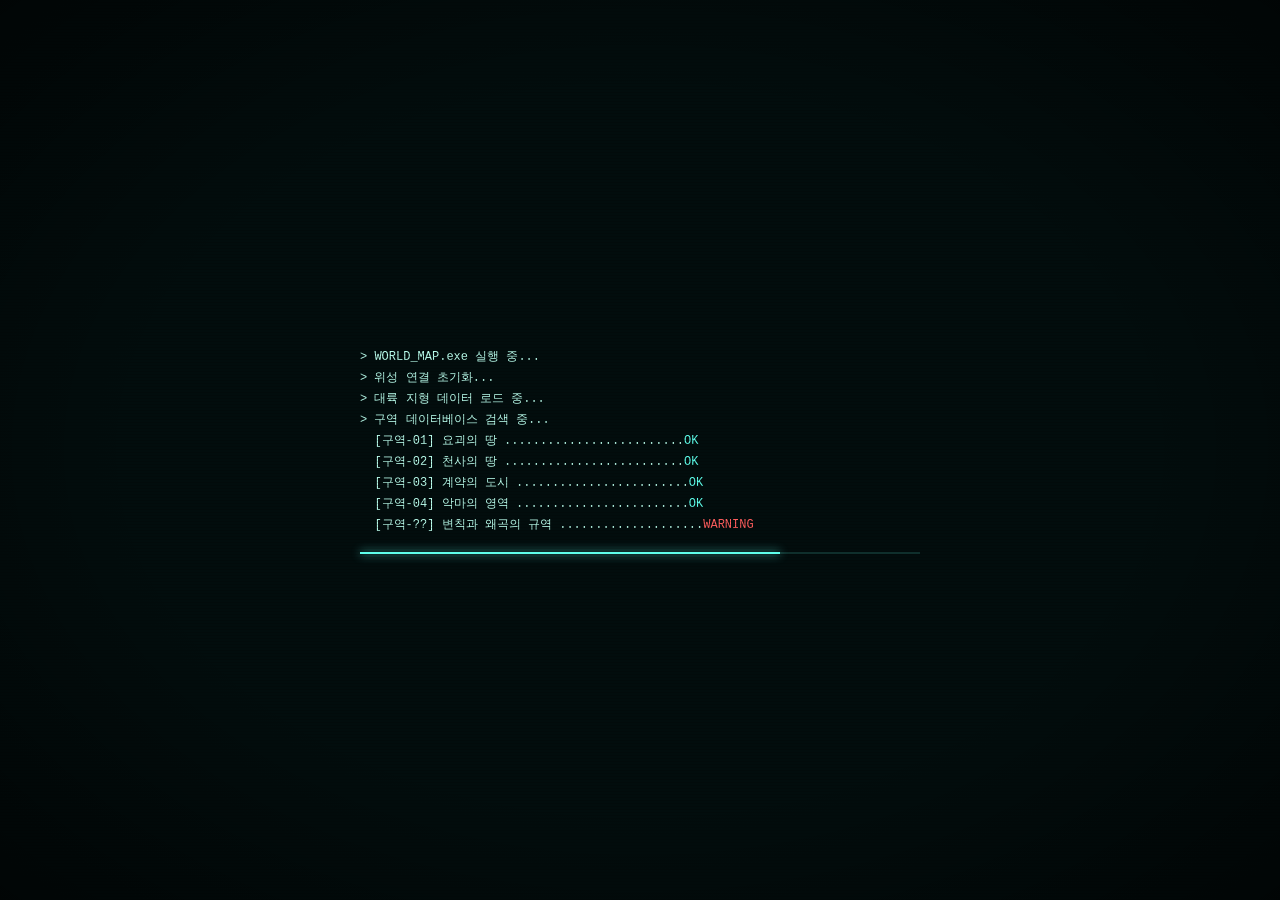
<file: worldmap_ko.html>
<!DOCTYPE html>
<html lang="ko">
<head>
<meta charset="UTF-8">
<meta name="viewport" content="width=device-width, initial-scale=1">
<title>WORLD MAP</title>
<style>
:root{--mint:#5effeb;--pink:#ff5e5e;--blue:#1e90ff;--bg:#020d0d;--mono:'Courier New',monospace}
*{box-sizing:border-box;margin:0;padding:0}
html,body{height:100%;background:var(--bg)}
body{color:var(--mint);font-family:var(--mono);overflow:hidden;background:radial-gradient(ellipse 70% 50% at 50% -10%,rgba(30,144,255,.13),transparent 70%),var(--bg)}
.scan{position:fixed;inset:0;pointer-events:none;z-index:90;background:repeating-linear-gradient(0deg,rgba(0,0,0,.16) 0 1px,transparent 1px 3px);mix-blend-mode:multiply}
.vig{position:fixed;inset:0;pointer-events:none;z-index:89;background:radial-gradient(ellipse at center,transparent 55%,rgba(0,0,0,.6))}

/* 부팅 */
#boot{position:fixed;inset:0;z-index:80;display:flex;flex-direction:column;align-items:flex-start;justify-content:center;gap:16px;padding:0 max(20px,calc(50% - 280px));background:var(--bg);transition:opacity .6s}
#boot.off{opacity:0;pointer-events:none}
#log{font:12px/1.75 var(--mono);color:#bfe;white-space:pre-wrap;max-width:100%}
#log .w{color:var(--pink)}#log .o{color:var(--mint)}
#bbar{width:min(560px,100%);height:2px;background:rgba(94,255,235,.14)}
#bbar b{display:block;height:100%;width:0;background:var(--mint);box-shadow:0 0 10px var(--mint);transition:width .15s linear}

/* 앱 */
#app{position:fixed;inset:0;display:grid;grid-template-rows:56px 1fr 54px;padding:0 14px 0;gap:10px;clip-path:inset(50% 0 50% 0);opacity:0}
#app.on{clip-path:inset(0);opacity:1;transition:clip-path .9s cubic-bezier(.2,.8,.2,1),opacity .9s}
#app.out{opacity:0;transition:opacity .4s}
header{display:flex;align-items:center;justify-content:space-between;gap:12px;border-bottom:1px solid rgba(94,255,235,.3);background:linear-gradient(90deg,rgba(94,255,235,.06),transparent)}
h2{font-size:clamp(.72rem,3vw,1rem);letter-spacing:.22em;color:var(--mint);text-shadow:0 0 14px rgba(94,255,235,.4);transition:opacity .18s}
#close{font:700 10px var(--mono);letter-spacing:.2em;padding:8px 12px;color:var(--pink);background:none;border:1px solid rgba(255,94,94,.5);cursor:pointer;transition:.25s}
#close:hover{background:rgba(255,94,94,.12);box-shadow:0 0 12px rgba(255,94,94,.3)}
#stage{position:relative;overflow:hidden;border:1px solid rgba(94,255,235,.3);background:#010809;cursor:crosshair}
#stage::before,#stage::after{content:"";position:absolute;width:16px;height:16px;border:2px solid var(--mint);z-index:6;pointer-events:none}
#stage::before{top:-1px;left:-1px;border-right:0;border-bottom:0}#stage::after{bottom:-1px;right:-1px;border-left:0;border-top:0}
#ter{position:absolute;inset:0;width:100%;height:100%;opacity:0;transition:opacity 1.2s .3s}
#app.on #ter{opacity:1}
.gridl{position:absolute;inset:0;pointer-events:none;background-image:linear-gradient(rgba(94,255,235,.07) 1px,transparent 1px),linear-gradient(90deg,rgba(94,255,235,.07) 1px,transparent 1px);background-size:10% 12.5%}
.sweep{position:absolute;top:0;bottom:0;width:90px;left:-90px;pointer-events:none;background:linear-gradient(90deg,transparent,rgba(94,255,235,.13));border-right:1px solid rgba(94,255,235,.55);animation:sw 7s linear infinite}
@keyframes sw{to{left:100%}}
#xh i{position:absolute;pointer-events:none;background:rgba(94,255,235,.35);opacity:0;transition:opacity .2s}
#xh .h{left:0;right:0;height:1px}#xh .v{top:0;bottom:0;width:1px}
#stage:hover #xh i{opacity:1}
#coord{position:absolute;left:12px;bottom:10px;font-size:9px;letter-spacing:.25em;color:rgba(94,255,235,.6);pointer-events:none}

/* 핀 */
.pin{--c:#5effeb;position:absolute;transform:translate(-50%,-100%);background:none;border:0;cursor:pointer;color:var(--c);font:700 9px var(--mono);letter-spacing:.18em;display:flex;flex-direction:column;align-items:center;z-index:4;opacity:0;animation:pop .5s cubic-bezier(.2,1.4,.4,1) forwards;animation-delay:calc(1s + var(--i)*.12s)}
@keyframes pop{from{opacity:0;transform:translate(-50%,-100%) scale(.2)}to{opacity:1;transform:translate(-50%,-100%)}}
.pin.white{--c:#fff}.pin.gold{--c:#ffd24d}.pin.pink{--c:#ff5e5e}
.pl{padding:3px 6px;border:1px solid var(--c);background:rgba(1,8,9,.8);white-space:nowrap;transition:.25s}
.pn{width:1px;height:22px;background:var(--c);opacity:.7}
.pd{position:relative;width:9px;height:9px;border-radius:50%;background:var(--c);box-shadow:0 0 12px var(--c)}
.pd::after{content:"";position:absolute;inset:-6px;border-radius:50%;border:1px solid var(--c);animation:ring 2.4s ease-out infinite}
@keyframes ring{from{transform:scale(.5);opacity:.9}to{transform:scale(2.6);opacity:0}}
.pin:hover .pl,.pin.sel .pl{background:var(--c);color:#010809;box-shadow:0 0 16px var(--c)}
.pin.sel .pd{transform:scale(1.5)}
.pin.warn .pl{animation:flk 2.6s steps(1) infinite}
.pin.glitch .pd{animation:pglt 2.8s steps(1) infinite}
@keyframes pglt{0%,86%,100%{transform:none}88%{transform:translate(-3px,1px);box-shadow:3px 0 #5effeb,-3px 0 #d36bff}91%{transform:translate(3px,-1px);box-shadow:-3px 0 #5effeb,3px 0 #d36bff}94%{transform:translateX(-2px);box-shadow:2px 0 #ff3cc8}}
.pin.glitch .pl{animation:plglt 2.8s steps(1) infinite}
@keyframes plglt{0%,86%,100%{transform:none;text-shadow:none}88%{transform:translateX(-4px);text-shadow:2px 0 #5effeb,-2px 0 #d36bff}92%{transform:translateX(4px);text-shadow:-2px 0 #5effeb,2px 0 #d36bff}95%{transform:none;text-shadow:none}}
.pin .gfx{position:absolute;left:50%;bottom:-65px;width:140px;height:140px;margin-left:-70px;pointer-events:none;z-index:-1}
@keyframes flk{0%,90%,100%{opacity:1}92%{opacity:.2;transform:translateX(-3px)}95%{opacity:.8;transform:translateX(3px)}}

/* 정보 패널 */
#panel{position:absolute;top:0;right:0;bottom:0;width:min(340px,92%);z-index:7;background:rgba(2,13,13,.9);backdrop-filter:blur(6px);border-left:1px solid rgba(94,255,235,.4);transform:translateX(102%);transition:transform .5s cubic-bezier(.2,.8,.2,1),opacity .18s;overflow-y:auto;cursor:default}
#panel.open{transform:none}
.px{position:absolute;top:8px;right:8px;z-index:2;width:28px;height:28px;background:rgba(0,0,0,.5);border:1px solid rgba(94,255,235,.4);color:var(--mint);cursor:pointer;font:12px var(--mono)}
.ph{height:110px;display:flex;align-items:center;justify-content:center;font-size:2.6rem;background:radial-gradient(circle at 50% 60%,color-mix(in srgb,var(--c) 28%,transparent),transparent 70%),repeating-linear-gradient(0deg,rgba(255,255,255,.03) 0 2px,transparent 2px 5px);border-bottom:1px solid rgba(94,255,235,.25)}
.pb{padding:16px 18px 24px;display:flex;flex-direction:column;gap:10px}
.pc{font-size:9px;letter-spacing:.4em;color:var(--pink)}
.pb h3{font-size:1rem;line-height:1.4;letter-spacing:.06em;color:#fff}
.ps{font-size:11px;color:var(--mint);opacity:.75}
.pb p{font-size:12px;line-height:1.8;color:#cde;border-left:2px solid rgba(255,94,94,.5);padding-left:12px}
.tg{display:flex;justify-content:space-between;gap:10px;font-size:10px;padding:7px 10px;border:1px solid rgba(94,255,235,.2);background:rgba(94,255,235,.03)}
.tg span{color:rgba(94,255,235,.6);letter-spacing:.15em}.tg b{color:#fff;text-align:right;font-weight:400}
.tg.dg{border-color:rgba(255,94,94,.45);background:rgba(255,94,94,.06)}.tg.dg b{color:var(--pink)}

/* 하단 칩 */
#chips{display:flex;gap:8px;align-items:center;overflow-x:auto;scrollbar-width:none;transition:opacity .18s}
#chips::-webkit-scrollbar{display:none}
.chip{flex:none;font:700 10px var(--mono);letter-spacing:.14em;padding:9px 12px;color:rgba(94,255,235,.75);background:rgba(2,13,13,.7);border:1px solid rgba(94,255,235,.3);cursor:pointer;transition:.25s;white-space:nowrap}
.chip:hover,.chip.sel{color:#010809;background:var(--mint);box-shadow:0 0 14px rgba(94,255,235,.4)}
.lang{position:fixed;right:18px;top:11px;z-index:95;display:none}
@media(max-width:700px){#panel{top:auto;width:100%;height:56%;border-left:0;border-top:1px solid rgba(94,255,235,.4);transform:translateY(102%)}.pl{font-size:8px}}
@media(prefers-reduced-motion:reduce){*{animation-duration:.01s!important;transition-duration:.01s!important}}
</style>
</head>
<body>
<div class="vig"></div><div class="scan"></div>
<div id="boot"><pre id="log"></pre><div id="bbar"><b></b></div></div>
<div id="app">
  <header><h2 id="ttl"></h2><div style="display:flex;gap:8px"><button id="close"></button><button id="lg" class="chip">EN</button></div></header>
  <div id="stage">
    <canvas id="ter" width="400" height="225"></canvas><div class="gridl"></div><div class="sweep"></div>
    <div id="xh"><i class="h"></i><i class="v"></i></div><div id="coord"></div>
    <div id="pins"></div><aside id="panel"></aside>
  </div>
  <nav id="chips"></nav>
</div>
<script>
const D={"ko":{"title":"◈ 세계 지도 — 대륙 구역","locations":[{"id":"yokai_forest","name":"요괴의 땅 — 구미의 숲","sub":"고대 여우 요괴들의 영역","code":"구역-01","color":"mint","x":43,"y":32,"emoji":"🌲","desc":"기록된 역사 이전부터 요괴들이 살아온 울창한 고대의 숲. 구미호가 이 곳의 지배권을 쥐고 있다. 공간 왜곡과 환영이 빈번하게 발생하며 — 외부인이 돌아온 사례는 드물다.","tags":[{"label":"진영","value":"중립 / 요괴"},{"label":"위험 등급","value":"극도로 위험","danger":true},{"label":"관련 인물","value":"큐로 (출신지)"}]},{"id":"angel_land","name":"천사의 땅 — 빛의 성역","sub":"천상의 질서를 수호하는 성지","code":"구역-02","color":"white","x":72,"y":20,"emoji":"✨","desc":"영원한 빛으로 뒤덮인 고지대 영역. 천사들은 이곳에서 세계의 시스템을 유지한다. 무단 접근은 금지되어 있으며 — 위반자는 기록에서 말소된다.","tags":[{"label":"진영","value":"천상 / 질서"},{"label":"위험 등급","value":"접근 제한","danger":true},{"label":"관련 인물","value":"시로 (불규칙 존재)"}]},{"id":"contract_city","name":"계약의 도시","sub":"모든 종족이 공존하는 중립 지대","code":"구역-03","color":"gold","x":50,"y":55,"emoji":"🏙️","desc":"문명의 중심 거점. 원래 중립지대로 창설되었으나 현재는 가장 큰 정착지로 성장했다. 악마, 천사, 요괴, 인간 사이의 모든 계약이 보이지 않는 권력에 의해 이곳에서 집행된다.","tags":[{"label":"진영","value":"중립 / 전 종족"},{"label":"위험 등급","value":"보통"},{"label":"인구","value":"약 13억 (인간 밀집)"}]},{"id":"demon_abyss","name":"악마의 영역 — 심연의 제단","sub":"순수 악마들의 심층 영역","code":"구역-04","color":"pink","x":78,"y":52,"emoji":"🌋","desc":"순수 악마가 절대적 권위를 지닌 화산 황무지. 최고 등급의 계약 의식이 이 제단에서 거행된다. 키스네가 이 지역 출신이지만 — 그녀는 거의 인정하지 않는다.","tags":[{"label":"진영","value":"악마 / 심연"},{"label":"위험 등급","value":"치명적","danger":true},{"label":"관련 인물","value":"키스네 (전 거주자)"}]},{"id":"glitch_zone","name":"변칙과 왜곡의 규역 — 릴지 구역","sub":"현실이 영구적으로 붕괴된 곳","code":"구역-??","color":"pink","x":20,"y":58,"emoji":"⚡","desc":"누적된 글리치 현상이 물리 법칙을 영구적으로 왜곡시킨 지역. 시간, 공간, 정체성이 이곳에서 붕괴된다. 지도 자체도 이 구역을 올바르게 렌더링하기를 거부한다. 접근 금지.","tags":[{"label":"진영","value":"오류 / 미정의"},{"label":"위험 등급","value":"분류 불가","danger":true},{"label":"상태","value":"데이터 손상"}]},{"id":"isolated_isle","name":"고립된 시간의 섬 — 영원의 구원","sub":"동결된 시간의 파편","code":"구역-EX","color":"mint","x":55,"y":85,"emoji":"🏝️","desc":"대륙 본토와 시간의 흐름으로부터 분리된 작은 섬. 이곳에는 리셋이 적용되지 않는다. 그 존재는 '세이브 포인트'로 이론화되고 있지만 — 누가, 무슨 목적으로 만들었는지는 미지수다.","tags":[{"label":"진영","value":"불명 / 변칙"},{"label":"위험 등급","value":"낮음"},{"label":"특수","value":"리셋 면역 구역"}]}]},"en":{"title":"◈ WORLD MAP — CONTINENTAL SECTOR","locations":[{"id":"yokai_forest","name":"Land of Yokai — Spider's Forest","sub":"Domain of ancient fox spirits","code":"SECTOR-01","color":"mint","x":43,"y":32,"emoji":"🌲","desc":"A dense, ancient forest where yokai have lived since before recorded history. The Nine-Tail foxes hold dominion here. Spatial distortions and illusions are common — outsiders rarely return.","tags":[{"label":"ALIGNMENT","value":"Neutral / Yokai"},{"label":"DANGER LEVEL","value":"EXTREME","danger":true},{"label":"KNOWN ENTITY","value":"Curo (Origin Point)"}]},{"id":"angel_land","name":"Land of Angels — Sanctuary of Light","sub":"Sacred ground of the celestial order","code":"SECTOR-02","color":"white","x":72,"y":20,"emoji":"✨","desc":"A highland domain shrouded in perpetual radiance. Angels maintain the fabric of the world's system from here. Unauthorized access is forbidden — violators are erased from record.","tags":[{"label":"ALIGNMENT","value":"Celestial / Order"},{"label":"DANGER LEVEL","value":"RESTRICTED","danger":true},{"label":"KNOWN ENTITY","value":"Shiro (Irregular)"}]},{"id":"contract_city","name":"City of Contracts","sub":"Neutral ground — all races coexist","code":"SECTOR-03","color":"gold","x":50,"y":55,"emoji":"🏙️","desc":"The central hub of civilization. Originally founded as a neutral zone, it has evolved into the largest known settlement. Contracts between all species — demons, angels, yokai, and humans — are enforced here by an invisible authority.","tags":[{"label":"ALIGNMENT","value":"Neutral / All Races"},{"label":"DANGER LEVEL","value":"MODERATE"},{"label":"POPULATION","value":"~1.3 Billion (Human Concentration)"}]},{"id":"demon_abyss","name":"Demon Territory — Altar of the Abyss","sub":"The deep domain of pure demons","code":"SECTOR-04","color":"pink","x":78,"y":52,"emoji":"🌋","desc":"A volcanic wasteland where pure demons hold absolute authority. Contract ceremonies of the highest order are conducted at the Altar. Kisune originated from this region — though she rarely acknowledges it.","tags":[{"label":"ALIGNMENT","value":"Demon / Infernal"},{"label":"DANGER LEVEL","value":"LETHAL","danger":true},{"label":"KNOWN ENTITY","value":"Kisune (Former Resident)"}]},{"id":"glitch_zone","name":"Glitch Zone — Distortion Relict","sub":"Where reality fractures permanently","code":"SECTOR-??","color":"pink","x":20,"y":58,"emoji":"⚡","desc":"A region where accumulated glitch phenomena have permanently warped the laws of physics. Time, space, and identity collapse here. Even the map itself refuses to render this area correctly. Do not approach.","tags":[{"label":"ALIGNMENT","value":"ERROR / UNDEFINED"},{"label":"DANGER LEVEL","value":"UNCLASSIFIABLE","danger":true},{"label":"STATUS","value":"DATA CORRUPTED"}]},{"id":"isolated_isle","name":"Isle of Isolated Time — Eternal Salvation","sub":"A fragment of frozen time","code":"SECTOR-EX","color":"mint","x":55,"y":85,"emoji":"🏝️","desc":"A small island detached from the main continent and from the flow of time itself. Resets do not affect this location. Its existence is theorized to be a 'save point' — but by whom, and for what purpose, remains unknown.","tags":[{"label":"ALIGNMENT","value":"Unknown / Anomaly"},{"label":"DANGER LEVEL","value":"LOW"},{"label":"SPECIAL","value":"Reset-Immune Zone"}]}]}};
const TT={
 ko:{l:["> WORLD_MAP.exe 실행 중...","> 위성 연결 초기화...","> 대륙 지형 데이터 로드 중...","> 구역 데이터베이스 검색 중..."],f:["> 지도 렌더러 활성화...","> LAUNCH"],x:"✕ 닫기"},
 en:{l:["> Executing WORLD_MAP.exe...","> Initializing satellite link...","> Loading continental terrain data...","> Scanning sector database..."],f:["> Activating map renderer...","> LAUNCH"],x:"✕ CLOSE"}
};
let lang="ko",cur=-1;
const $=id=>document.getElementById(id),L=()=>D[lang].locations,sh=n=>n.split(" — ")[0];
const wait=ms=>new Promise(r=>setTimeout(r,ms));

/* 지형 생성 — 구역 위치를 중심으로 대륙이 솟도록 */
function terrain(){
  const c=$("ter"),x=c.getContext("2d"),W=c.width,H=c.height,im=x.createImageData(W,H),P=D.en.locations;
  const h=(a,b)=>{const n=Math.sin(a*127.1+b*311.7+7.3)*43758.5453;return n-Math.floor(n)};
  const vn=(a,b)=>{const i=Math.floor(a),j=Math.floor(b),f=a-i,g=b-j,u=f*f*(3-2*f),v=g*g*(3-2*g),m=(p,q,t)=>p+(q-p)*t;return m(m(h(i,j),h(i+1,j),u),m(h(i,j+1),h(i+1,j+1),u),v)};
  const fbm=(a,b)=>{let s=0,A=.5;for(let o=0;o<4;o++){s+=A*vn(a,b);a*=2.1;b*=2.1;A/=2}return s};
  for(let py=0;py<H;py++)for(let px=0;px<W;px++){
    const u=px/W,v=py/H;let e=fbm(u*5,v*3)*.8;
    P.forEach(p=>{const dx=(u-p.x/100)*1.7,dy=v-p.y/100,w=p.id==="isolated_isle"?.012:.045;e+=.55*Math.exp(-(dx*dx+dy*dy)/w)});
    e*=1-Math.pow(Math.abs(u*2-1),4)*.5-Math.pow(Math.abs(v*2-1),4)*.5;
    const k=(py*W+px)*4,d=im.data;
    if(e<.5){d[k]=94;d[k+1]=255;d[k+2]=235;d[k+3]=e>.47?34:(py%6===0?5:0)}
    else{const b=Math.min(4,Math.floor((e-.5)/.09)),r=(e-.5)%.09;
      if(e<.512){d[k]=94;d[k+1]=255;d[k+2]=235;d[k+3]=230}
      else if(r<.007){d[k]=94;d[k+1]=255;d[k+2]=235;d[k+3]=80}
      else{d[k]=20;d[k+1]=110+b*12;d[k+2]=130+b*10;d[k+3]=46+b*24}}
  }
  x.putImageData(im,0,0);
}

/* 부팅 */
async function boot(){
  const t=TT[lang],log=$("log"),bar=$("bbar").firstElementChild;log.innerHTML="";bar.style.width="0";
  const rows=[...t.l.map(s=>[s]),...L().map(o=>{const w=o.code.includes("?"),n="  ["+o.code+"] "+sh(o.name);return[n+" "+".".repeat(Math.max(3,40-n.length)),w?'<span class="w">WARNING</span>':'<span class="o">OK</span>']}),...t.f.map(s=>[s])];
  for(let i=0;i<rows.length;i++){log.innerHTML+=rows[i].join("")+"\n";bar.style.width=((i+1)/rows.length*100)+"%";await wait(i<4?170:110)}
  await wait(450);$("boot").classList.add("off");$("app").classList.remove("out");$("app").classList.add("on");
}

/* 렌더 */
function render(){
  const t=TT[lang];$("ttl").textContent=D[lang].title;$("close").textContent=t.x;$("lg").textContent=lang==="ko"?"EN":"KO";
  $("chips").innerHTML=L().map((o,i)=>`<button class="chip${i===cur?" sel":""}" data-i="${i}">${o.code} · ${sh(o.name)}</button>`).join("");
  $("chips").querySelectorAll(".chip").forEach(b=>b.onclick=()=>sel(+b.dataset.i));
  panel();
}
/* 글리치 구역 핀: 링이 갈라지며 깜빡이고, 주변에 보라색 입자가 떠다님 */
let gfxOn=false;
function glitchFX(){
  if(gfxOn)return;gfxOn=true;
  const P=[...Array(26)].map(()=>({a:Math.random()*6.283,r:18+Math.random()*44,v:(Math.random()<.5?-1:1)*(.3+Math.random()*.7),s:1+Math.random()*2,ph:Math.random()*6.28}));
  (function f(t){
    document.querySelectorAll(".pin .gfx").forEach(c=>{
      const g=c.getContext("2d");g.setTransform(2,0,0,2,0,0);g.clearRect(0,0,140,140);const cx=70,cy=70,gl=Math.random()<.12;
      for(const [ox,col] of gl?[[-3,"rgba(94,255,235,.8)"],[3,"rgba(255,60,200,.8)"]]:[[0,"rgba(211,107,255,.85)"]]){g.strokeStyle=col;g.lineWidth=1.6;for(let i=0;i<6;i++){const a0=i/6*6.283-t/2500,a1=a0+.7;g.beginPath();g.arc(cx+ox,cy,16*(1+(i%2)*.2),a0,a1);g.stroke()}}
      P.forEach(p=>{const a=p.a+t/1000*p.v,rr=p.r+Math.sin(t/700+p.ph)*5,al=.25+.6*Math.max(0,Math.sin(t/500+p.ph));g.fillStyle="rgba(211,107,255,"+al+")";g.fillRect(cx+Math.cos(a)*rr,cy+Math.sin(a)*rr*.8,p.s,p.s)});
      for(let i=0;i<3;i++)if(Math.random()<.4){g.fillStyle="rgba("+(Math.random()<.5?"94,255,235":"255,60,200")+",.5)";g.fillRect(cx+(Math.random()-.5)*50,cy+(Math.random()-.5)*40,4+Math.random()*16,1+Math.random()*2)}
    });
    requestAnimationFrame(f);
  })(0);
}
function pins(){
  $("pins").innerHTML=L().map((o,i)=>`<button class="pin ${o.color}${o.code.includes("?")?" warn glitch":""}" style="left:${o.x}%;top:${o.y}%;--i:${i}" data-i="${i}"><span class="pl">${o.code}</span><span class="pn"></span><span class="pd"></span>${o.code.includes("?")?'<canvas class="gfx" width="280" height="280"></canvas>':""}</button>`).join("");
  $("pins").querySelectorAll(".pin").forEach(b=>b.onclick=e=>{e.stopPropagation();sel(+b.dataset.i)});
  glitchFX();
}
function panel(){
  const p=$("panel");if(cur<0){p.classList.remove("open");return}
  const o=L()[cur],c={mint:"#5effeb",white:"#fff",gold:"#ffd24d",pink:"#ff5e5e"}[o.color];
  p.innerHTML=`<button class="px" id="px">✕</button><div class="ph" style="--c:${c}">${o.emoji||"🌍"}</div><div class="pb"><div class="pc">CODE: ${o.code}</div><h3>${o.name}</h3><div class="ps">${o.sub||""}</div><p>${o.desc}</p>${(o.tags||[]).map(g=>`<div class="tg${g.danger?" dg":""}"><span>${g.label}</span><b>${g.value}</b></div>`).join("")}</div>`;
  $("px").onclick=()=>sel(-1);p.scrollTop=0;p.classList.add("open");
}
function sel(i){
  cur=i===cur?-1:i;
  document.querySelectorAll(".pin,.chip").forEach(e=>e.classList.toggle("sel",+e.dataset.i===cur));
  panel();
}
function setLang(){
  lang=lang==="ko"?"en":"ko";const els=[$("ttl"),$("chips"),$("panel")];
  els.forEach(e=>e.style.opacity=0);
  setTimeout(()=>{render();els.forEach(e=>e.style.opacity=1)},190);
}
$("lg").onclick=setLang;
$("close").onclick=()=>{
  cur=-1;$("panel").classList.remove("open");$("app").classList.add("out");
  setTimeout(()=>{
    if(window.parent&&window.parent!==window){
      /* 메인 사이트(iframe) 안에서 열린 경우: 지도를 닫고 메인 화면으로 */
      try{if(typeof window.parent.closeWorldMapOverlay==="function"){window.parent.closeWorldMapOverlay();return}}catch(e){}
      window.parent.postMessage("closeMap","*");
    }else{
      $("app").classList.remove("on");$("boot").classList.remove("off");boot();
    }
  },450);
};
$("stage").addEventListener("pointermove",e=>{
  const r=$("stage").getBoundingClientRect(),x=e.clientX-r.left,y=e.clientY-r.top;
  $("xh").children[0].style.top=y+"px";$("xh").children[1].style.left=x+"px";
  $("coord").textContent=`X ${(x/r.width*100).toFixed(1)} · Y ${(y/r.height*100).toFixed(1)}`;
});
terrain();render();pins();boot();
</script>
</body>
</html>
</file>
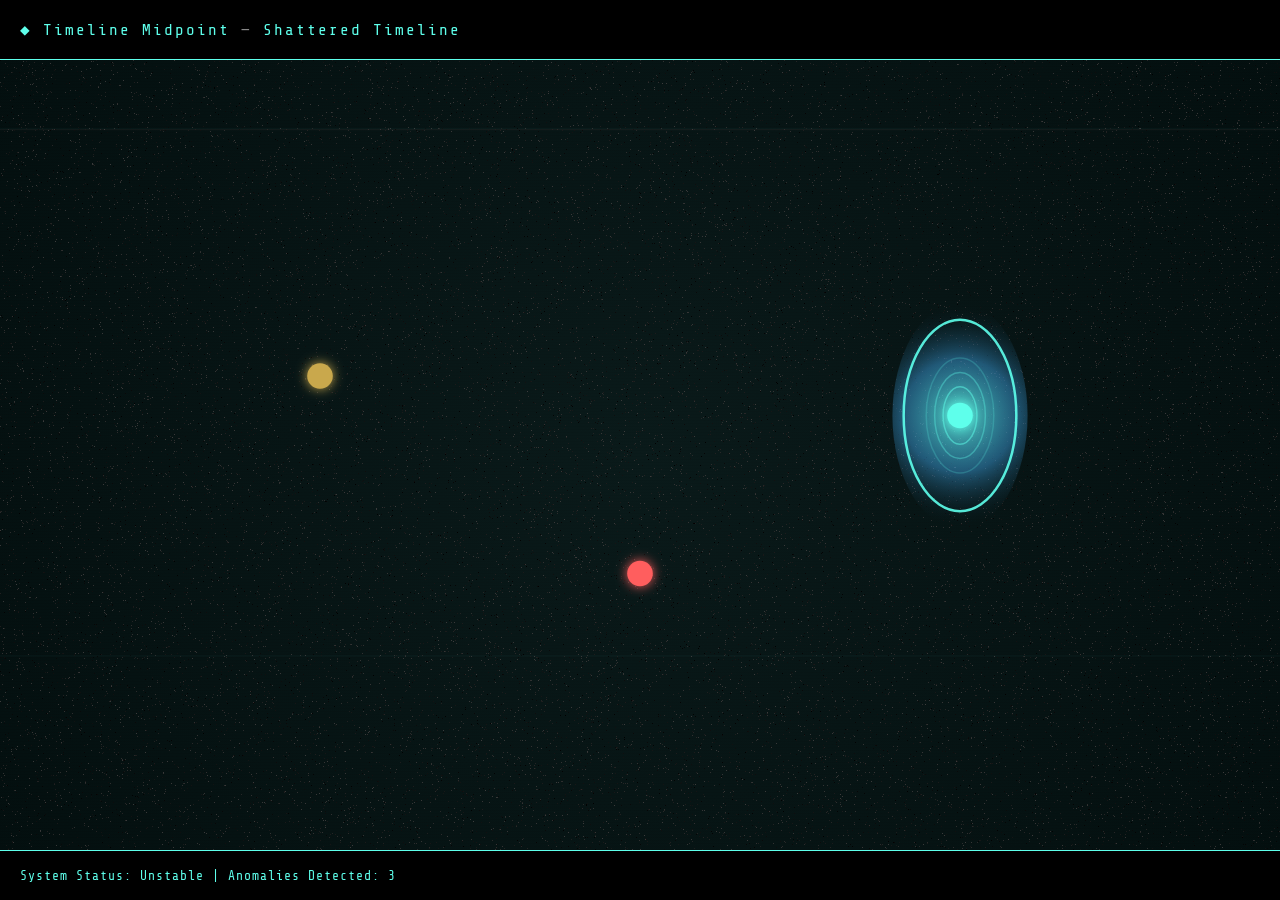
<file: worldmap_midpoint.html>
<!DOCTYPE html>
<html lang="en">
<head>
<meta charset="UTF-8"/>
<meta name="viewport" content="width=device-width, initial-scale=1.0"/>
<title>Timeline Midpoint</title>
<style>
@import url('https://fonts.googleapis.com/css2?family=Share+Tech+Mono&display=swap');
*{box-sizing:border-box;margin:0;padding:0;}
html,body{width:100%;height:100%;background:#000;color:#fff;font-family:'Share Tech Mono',monospace;overflow:hidden;}

#map-header{
position:absolute;
top:0;left:0;right:0;
height:60px;
background:rgba(0,0,0,0.8);
border-bottom:1px solid #5effeb;
display:flex;
align-items:center;
justify-content:space-between;
padding:0 20px;
z-index:100;
}
.hdr-left{
font-size:16px;
letter-spacing:2px;
color:#5effeb;
}
.close-btn{
padding:8px 18px;
background:transparent;
border:1px solid #ff5e5e;
color:#ff5e5e;
font-size:13px;
letter-spacing:2px;
cursor:pointer;
transition:all 0.3s;
}
.close-btn:hover{
background:#ff5e5e;
color:#000;
}

#map-area{
position:absolute;
top:60px;
left:0;
right:0;
bottom:50px;
}

canvas{
display:block;
width:100%;
height:100%;
}

#info-bar{
position:absolute;
bottom:0;left:0;right:0;
height:50px;
background:rgba(0,0,0,0.85);
border-top:1px solid #5effeb;
display:flex;
align-items:center;
padding:0 20px;
z-index:100;
}
.info-txt{
color:#5effeb;
font-size:13px;
letter-spacing:1px;
}

#location-panel{
position:fixed;
right:-400px;
top:60px;
bottom:50px;
width:380px;
background:rgba(2,13,13,0.98);
border-left:2px solid #5effeb;
transition:right 0.4s ease;
z-index:200;
overflow-y:auto;
}
#location-panel.active{
right:0;
}
#panel-header{
padding:20px;
border-bottom:1px solid #5effeb;
}
#panel-title{
font-size:22px;
color:#5effeb;
letter-spacing:2px;
margin-bottom:10px;
}
#panel-subtitle{
font-size:13px;
color:#888;
letter-spacing:1px;
}
#panel-content{
padding:25px 20px;
line-height:1.8;
color:#ccc;
white-space:pre-wrap;
}
#panel-close{
position:absolute;
top:15px;
right:15px;
width:30px;
height:30px;
background:transparent;
border:1px solid #5effeb;
color:#5effeb;
font-size:18px;
cursor:pointer;
transition:all 0.3s;
display:flex;
align-items:center;
justify-content:center;
}
#panel-close:hover{
background:#5effeb;
color:#000;
}

#glass-overlay{
position:fixed;
inset:0;
pointer-events:none;
z-index:9999;
display:none;
}
#glass-overlay.active{
display:block;
}
</style>
</head>
<body>
<div id="map-header">
<div class="hdr-left">◆ Timeline Midpoint <span style="color:#888;">—</span> Shattered Timeline</div>

</div>

<div id="map-area">
<canvas id="mapCanvas"></canvas>
</div>

<div id="info-bar">
<span class="info-txt" id="status-txt">System Status: Unstable | Anomalies Detected: 3</span>
</div>

<div id="location-panel">
<div id="panel-header">
<div id="panel-title"></div>
<div id="panel-subtitle"></div>
<button id="panel-close">✕</button>
</div>
<div id="panel-content"></div>
</div>

<div id="glass-overlay">
<canvas id="glass-canvas"></canvas>
</div>

<script>
var canvas = document.getElementById('mapCanvas');
var ctx = canvas.getContext('2d');
var hoveredLocation = null;
var portalPhase = 0;
var glitchOffset = 0;

var locations = {
portal: {
x: 75,
y: 45,
title: "Dimensional Portal",
subtitle: "DIMENSIONAL GATEWAY",
content: "A dimensional gate crossing the temporal rift. Through here, you can return to the undamaged past world.\n\n[상태]\n• Stable operation\n• Energy level: 92%\n• Spacetime distortion: 0.003%\n\n[경고]\nTime distortion may occur when passing through. Memory loss possible with repeated use.",
color: '#5effeb',
type: 'portal'
},
survivors: {
x: 25,
y: 40,
title: "Time Survivors' Village",
subtitle: "SURVIVOR'S SETTLEMENT",
content: "Settlement of those who survived the timeline collapse. A small community formed by the very few survivors who endured resets and glitches.\n\n[Population]\n• Approx 200people\n• 노에인(Noein): 47%\n• Anomalous entities: 38%\n• Normal humans: 15%\n\n[상태]\n• Defense facilities under construction\n• Food self-sufficiency: 65%\n• Medical facilities: Basic level\n\n[Features]\nMost residents are reset memory holders. Partially preserving technology and knowledge from before timeline collapse.",
color: '#c9a84c',
type: 'village'
},
final: {
x: 50,
y: 65,
title: "결전의 공간",
subtitle: "FINAL BATTLEGROUND",
content: "The first recorded location where Curo? (GLITCH_DATA) appeared, and the final site in the effort to eliminate the humanoid time entity. Fragments of the area are visibly shattered, riddled with numerous anomalies and errors. Glitch effects run rampant throughout, and physical contact with them is presumed to be extremely dangerous. Nearby, a small corpse can be seen. However, it has not yet been determined whether it is the remains of the humanoid entity or merely a fragment of something else entirely.",
color: '#ff5e5e',
type: 'danger'
}
};

function resizeCanvas() {
canvas.width = canvas.offsetWidth;
canvas.height = canvas.offsetHeight;
draw();
}
window.addEventListener('resize', resizeCanvas);
resizeCanvas();

function draw() {
var w = canvas.width;
var h = canvas.height;
ctx.clearRect(0, 0, w, h);

// 배경 그라디언트
var bgGrad = ctx.createRadialGradient(w/2, h/2, 0, w/2, h/2, w*0.7);
bgGrad.addColorStop(0, '#0a1a1a');
bgGrad.addColorStop(1, '#020d0d');
ctx.fillStyle = bgGrad;
ctx.fillRect(0, 0, w, h);

// 노이즈 효과
var imageData = ctx.getImageData(0, 0, w, h);
var data = imageData.data;
for(var i = 0; i < data.length; i += 4) {
if(Math.random() > 0.97) {
var brightness = Math.random() * 60;
data[i] = brightness;     // R
data[i+1] = brightness;   // G
data[i+2] = brightness;   // B
}
}
ctx.putImageData(imageData, 0, 0);

// 글리치 라인 효과
glitchOffset += 0.05;
for(var i = 0; i < 15; i++) {
var y = (h * i / 15 + glitchOffset * 10) % h;
var glitchIntensity = Math.random();
if(glitchIntensity > 0.85) {
ctx.fillStyle = 'rgba(94,255,235,' + (0.1 * Math.random()) + ')';
ctx.fillRect(0, y, w, 2);
}
if(glitchIntensity > 0.9) {
ctx.fillStyle = 'rgba(255,94,94,' + (0.08 * Math.random()) + ')';
ctx.fillRect(0, y + 1, w, 1);
}
}

// 스캔라인 효과
ctx.fillStyle = 'rgba(0,0,0,0.05)';
for(var i = 0; i < h; i += 3) {
ctx.fillRect(0, i, w, 1);
}

// 포탈 일렁임
portalPhase += 0.03;
var portalRadius = w*0.08 + Math.sin(portalPhase) * w*0.01;

// 포탈 그리기
var px = w * 0.75;
var py = h * 0.45;

ctx.save();
// 외곽 빛
var portalGrad = ctx.createRadialGradient(px, py, 0, px, py, portalRadius);
portalGrad.addColorStop(0, 'rgba(94,255,235,0.8)');
portalGrad.addColorStop(0.5, 'rgba(58,155,216,0.5)');
portalGrad.addColorStop(1, 'rgba(2,13,13,0)');
ctx.fillStyle = portalGrad;
ctx.beginPath();
ctx.ellipse(px, py, portalRadius*0.6, portalRadius, 0, 0, Math.PI*2);
ctx.fill();

// 테두리
ctx.strokeStyle = 'rgba(94,255,235,0.9)';
ctx.lineWidth = 2.5;
ctx.beginPath();
ctx.ellipse(px, py, portalRadius*0.5, portalRadius*0.85, 0, 0, Math.PI*2);
ctx.stroke();

// 내부 파장
for(var i=0; i<3; i++) {
var r = portalRadius * (0.3 + i*0.15);
ctx.strokeStyle = 'rgba(94,255,235,' + (0.5 - i*0.15) + ')';
ctx.lineWidth = 1.5;
ctx.beginPath();
ctx.ellipse(px, py, r*0.5, r*0.85, 0, 0, Math.PI*2);
ctx.stroke();
}
ctx.restore();

// 핀 그리기
for(var key in locations) {
var loc = locations[key];
var lx = w * (loc.x / 100);
var ly = h * (loc.y / 100);
var isHovered = hoveredLocation === key;
var pinRadius = isHovered ? w*0.012 : w*0.01;

ctx.save();
ctx.fillStyle = loc.color;
ctx.shadowColor = loc.color;
ctx.shadowBlur = isHovered ? 20 : 12;
ctx.beginPath();
ctx.arc(lx, ly, pinRadius, 0, Math.PI*2);
ctx.fill();

// 외곽 링
if(isHovered) {
ctx.strokeStyle = loc.color;
ctx.lineWidth = 2;
ctx.beginPath();
ctx.arc(lx, ly, pinRadius*1.8, 0, Math.PI*2);
ctx.stroke();
}
ctx.restore();

// 라벨
if(isHovered) {
ctx.fillStyle = loc.color;
ctx.font = Math.floor(w*0.013) + "px 'Share Tech Mono'";
ctx.textAlign = 'center';
ctx.shadowColor = '#000';
ctx.shadowBlur = 5;
ctx.fillText(loc.title, lx, ly + w*0.04);
ctx.shadowBlur = 0;
}
}
}

function animate() {
draw();
requestAnimationFrame(animate);
}
animate();

canvas.addEventListener('mousemove', function(e) {
var rect = canvas.getBoundingClientRect();
var mx = e.clientX - rect.left;
var my = e.clientY - rect.top;
var w = canvas.width;
var h = canvas.height;
var found = null;

for(var key in locations) {
var loc = locations[key];
var lx = w * (loc.x / 100);
var ly = h * (loc.y / 100);
var dx = mx - lx;
var dy = my - ly;
var dist = Math.sqrt(dx*dx + dy*dy);
if(dist < w*0.025) {
found = key;
break;
}
}

if(found !== hoveredLocation) {
hoveredLocation = found;
canvas.style.cursor = found ? 'pointer' : 'default';
}
});

canvas.addEventListener('click', function(e) {
var rect = canvas.getBoundingClientRect();
var mx = e.clientX - rect.left;
var my = e.clientY - rect.top;
var w = canvas.width;
var h = canvas.height;

for(var key in locations) {
var loc = locations[key];
var lx = w * (loc.x / 100);
var ly = h * (loc.y / 100);
var dx = mx - lx;
var dy = my - ly;
var dist = Math.sqrt(dx*dx + dy*dy);
if(dist < w*0.025) {
if(loc.type === 'portal') {
reassembleGlass();
} else {
showPanel(loc);
}
break;
}
}
});

function showPanel(loc) {
document.getElementById('panel-title').textContent = loc.title;
document.getElementById('panel-subtitle').textContent = loc.subtitle;
document.getElementById('panel-content').textContent = loc.content;
document.getElementById('location-panel').classList.add('active');
}

function closePanel() {
document.getElementById('location-panel').classList.remove('active');
}

document.getElementById('panel-close').onclick = closePanel;

function reassembleGlass() {
  var overlay = document.getElementById('glass-overlay');
  var gc = document.getElementById('glass-canvas');
  var gctx = gc.getContext('2d');
  gc.width = window.innerWidth;
  gc.height = window.innerHeight;
  overlay.classList.add('active');
  
  var startTime = Date.now();
  var increaseDuration = 1500;
  
  function animateNoise() {
    var elapsed = Date.now() - startTime;
    var progress = Math.min(elapsed / increaseDuration, 1);
    
    gctx.clearRect(0, 0, gc.width, gc.height);
    
    var noiseIntensity = progress;
    
    var imageData = gctx.createImageData(gc.width, gc.height);
    var data = imageData.data;
    
    for(var i = 0; i < data.length; i += 4) {
      var noise = Math.random() * 255 * noiseIntensity;
      data[i] = noise;
      data[i + 1] = noise;
      data[i + 2] = noise;
      data[i + 3] = 255 * noiseIntensity;
    }
    
    gctx.putImageData(imageData, 0, 0);
    
    if(progress < 1) {
      requestAnimationFrame(animateNoise);
    } else {
      window.location.href = 'worldmap.html';
    }
  }
  
  animateNoise();
}

// 페이지 로드 시 자동으로 노이즈 감소
window.addEventListener('load', function() {
  var overlay = document.getElementById('glass-shatter-overlay');
  var canvas = document.getElementById('glass-canvas');
  
  if(!overlay || !canvas) return;
  
  var ctx = canvas.getContext('2d');
  canvas.width = window.innerWidth;
  canvas.height = window.innerHeight;
  overlay.classList.add('active');
  
  var startTime = Date.now();
  var decreaseDuration = 1500;
  
  function fadeInNoise() {
    var elapsed = Date.now() - startTime;
    var progress = Math.min(elapsed / decreaseDuration, 1);
    
    ctx.clearRect(0, 0, canvas.width, canvas.height);
    
    // 1 → 0 (노이즈 감소)
    var noiseIntensity = 1 - progress;
    
    var imageData = ctx.createImageData(canvas.width, canvas.height);
    var data = imageData.data;
    
    for(var i = 0; i < data.length; i += 4) {
      var noise = Math.random() * 255 * noiseIntensity;
      data[i] = noise;
      data[i + 1] = noise;
      data[i + 2] = noise;
      data[i + 3] = 255 * noiseIntensity;
    }
    
    ctx.putImageData(imageData, 0, 0);
    
    if(progress < 1) {
      requestAnimationFrame(fadeInNoise);
    } else {
      // 완료되면 오버레이 제거
      overlay.classList.remove('active');
    }
  }
  
  fadeInNoise();
});

</script>
</body>
</html>
</file>
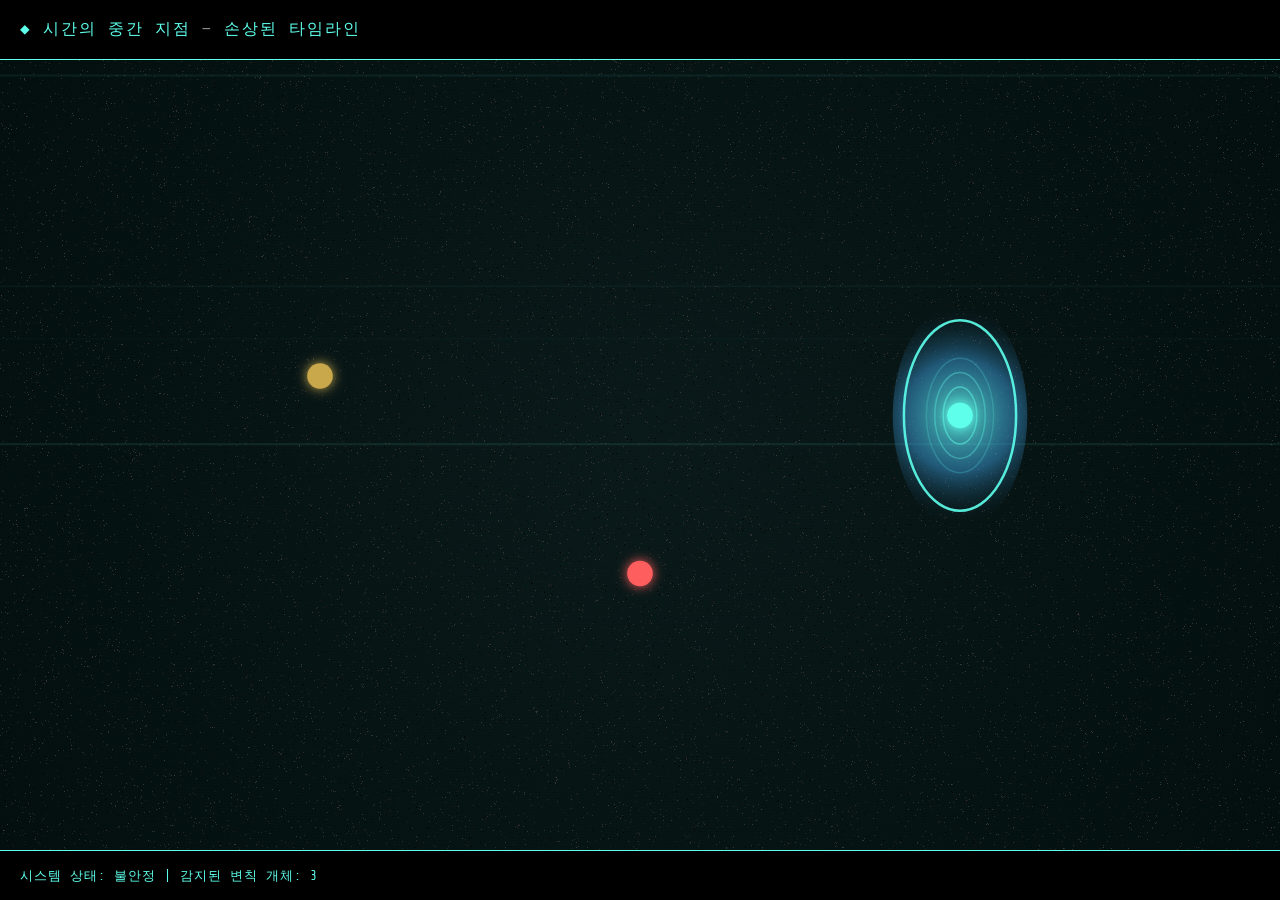
<file: worldmap_midpoint_ko.html>
<!DOCTYPE html>
<html lang="ko">
<head>
<meta charset="UTF-8"/>
<meta name="viewport" content="width=device-width, initial-scale=1.0"/>
<title>시간의 중간 지점</title>
<style>
@import url('https://fonts.googleapis.com/css2?family=Share+Tech+Mono&display=swap');
*{box-sizing:border-box;margin:0;padding:0;}
html,body{width:100%;height:100%;background:#000;color:#fff;font-family:'Share Tech Mono',monospace;overflow:hidden;}

#map-header{
position:absolute;
top:0;left:0;right:0;
height:60px;
background:rgba(0,0,0,0.8);
border-bottom:1px solid #5effeb;
display:flex;
align-items:center;
justify-content:space-between;
padding:0 20px;
z-index:100;
}
.hdr-left{
font-size:16px;
letter-spacing:2px;
color:#5effeb;
}
.close-btn{
padding:8px 18px;
background:transparent;
border:1px solid #ff5e5e;
color:#ff5e5e;
font-size:13px;
letter-spacing:2px;
cursor:pointer;
transition:all 0.3s;
}
.close-btn:hover{
background:#ff5e5e;
color:#000;
}

#map-area{
position:absolute;
top:60px;
left:0;
right:0;
bottom:50px;
}

canvas{
display:block;
width:100%;
height:100%;
}

#info-bar{
position:absolute;
bottom:0;left:0;right:0;
height:50px;
background:rgba(0,0,0,0.85);
border-top:1px solid #5effeb;
display:flex;
align-items:center;
padding:0 20px;
z-index:100;
}
.info-txt{
color:#5effeb;
font-size:13px;
letter-spacing:1px;
}

#location-panel{
position:fixed;
right:-400px;
top:60px;
bottom:50px;
width:380px;
background:rgba(2,13,13,0.98);
border-left:2px solid #5effeb;
transition:right 0.4s ease;
z-index:200;
overflow-y:auto;
}
#location-panel.active{
right:0;
}
#panel-header{
padding:20px;
border-bottom:1px solid #5effeb;
}
#panel-title{
font-size:22px;
color:#5effeb;
letter-spacing:2px;
margin-bottom:10px;
}
#panel-subtitle{
font-size:13px;
color:#888;
letter-spacing:1px;
}
#panel-content{
padding:25px 20px;
line-height:1.8;
color:#ccc;
white-space:pre-wrap;
}
#panel-close{
position:absolute;
top:15px;
right:15px;
width:30px;
height:30px;
background:transparent;
border:1px solid #5effeb;
color:#5effeb;
font-size:18px;
cursor:pointer;
transition:all 0.3s;
display:flex;
align-items:center;
justify-content:center;
}
#panel-close:hover{
background:#5effeb;
color:#000;
}

#glass-overlay{
position:fixed;
inset:0;
pointer-events:none;
z-index:9999;
display:none;
}
#glass-overlay.active{
display:block;
}
</style>
</head>
<body>
<div id="map-header">
<div class="hdr-left">◆ 시간의 중간 지점 <span style="color:#888;">—</span> 손상된 타임라인</div>

</div>

<div id="map-area">
<canvas id="mapCanvas"></canvas>
</div>

<div id="info-bar">
<span class="info-txt" id="status-txt">시스템 상태: 불안정 | 감지된 변칙 개체: 3</span>
</div>

<div id="location-panel">
<div id="panel-header">
<div id="panel-title"></div>
<div id="panel-subtitle"></div>
<button id="panel-close">✕</button>
</div>
<div id="panel-content"></div>
</div>

<div id="glass-overlay">
<canvas id="glass-canvas"></canvas>
</div>

<script>
var canvas = document.getElementById('mapCanvas');
var ctx = canvas.getContext('2d');
var hoveredLocation = null;
var portalPhase = 0;
var glitchOffset = 0;

var locations = {
portal: {
x: 75,
y: 45,
title: "차원 포탈",
subtitle: "DIMENSIONAL GATEWAY",
content: "시간의 틈새를 가로지르는 차원문. 이곳을 통해 손상되지 않은 과거의 세계로 돌아갈 수 있다.\n\n[상태]\n• 안정적 작동 중\n• 에너지 준위: 92%\n• 시공간 왜곡율: 0.003%\n\n[경고]\n포탈 통과 시 시간 왜곡이 발생할 수 있음. 반복 사용 시 기억 손실 가능성 존재.",
color: '#5effeb',
type: 'portal'
},
survivors: {
x: 25,
y: 40,
title: "시간 생존자들의 마을",
subtitle: "SURVIVOR'S SETTLEMENT",
content: "타임라인 붕괴에서 살아남은 자들의 정착지. 리셋과 글리치를 견뎌낸 극소수의 생존자들이 모여 작은 공동체를 이루고 있다.\n\n[인구]\n• 약 200명\n• 노에인(Noein): 47%\n• 변칙 개체: 38%\n• 일반 인간: 15%\n\n[상태]\n• 방어 시설 구축 중\n• 식량 자급률: 65%\n• 의료 시설: 기초적 수준\n\n[특징]\n대부분의 주민이 리셋 기억 보유자. 타임라인 붕괴 이전의 기술과 지식을 일부 보존하고 있음.",
color: '#c9a84c',
type: 'village'
},
final: {
x: 50,
y: 65,
title: "결전의 공간",
subtitle: "FINAL BATTLEGROUND",
content: "큐로?(GLITCH_DATA)이 나온 최초의 장소이자 인간형 시간 생명체를 없애기 위한 마지막 장소. 여기저기 깨져있는 부분과 다양한 오류들이 보이며 특히나 글리치 효과들이 날뛰고 있으며 닿으면 매우 위험해지는 것으로 추정된다. 근처에 작은 시체가 보이는데 그것이 인간형 개체의 사체인 것인지 아니면 다른 무언가의 조각인 것인지는 아직 정확히 밝혀진 바는 없다.",
color: '#ff5e5e',
type: 'danger'
}
};

function resizeCanvas() {
canvas.width = canvas.offsetWidth;
canvas.height = canvas.offsetHeight;
draw();
}
window.addEventListener('resize', resizeCanvas);
resizeCanvas();

function draw() {
var w = canvas.width;
var h = canvas.height;
ctx.clearRect(0, 0, w, h);

// 배경 그라디언트
var bgGrad = ctx.createRadialGradient(w/2, h/2, 0, w/2, h/2, w*0.7);
bgGrad.addColorStop(0, '#0a1a1a');
bgGrad.addColorStop(1, '#020d0d');
ctx.fillStyle = bgGrad;
ctx.fillRect(0, 0, w, h);

// 노이즈 효과
var imageData = ctx.getImageData(0, 0, w, h);
var data = imageData.data;
for(var i = 0; i < data.length; i += 4) {
if(Math.random() > 0.97) {
var brightness = Math.random() * 60;
data[i] = brightness;     // R
data[i+1] = brightness;   // G
data[i+2] = brightness;   // B
}
}
ctx.putImageData(imageData, 0, 0);

// 글리치 라인 효과
glitchOffset += 0.05;
for(var i = 0; i < 15; i++) {
var y = (h * i / 15 + glitchOffset * 10) % h;
var glitchIntensity = Math.random();
if(glitchIntensity > 0.85) {
ctx.fillStyle = 'rgba(94,255,235,' + (0.1 * Math.random()) + ')';
ctx.fillRect(0, y, w, 2);
}
if(glitchIntensity > 0.9) {
ctx.fillStyle = 'rgba(255,94,94,' + (0.08 * Math.random()) + ')';
ctx.fillRect(0, y + 1, w, 1);
}
}

// 스캔라인 효과
ctx.fillStyle = 'rgba(0,0,0,0.05)';
for(var i = 0; i < h; i += 3) {
ctx.fillRect(0, i, w, 1);
}

// 포탈 일렁임
portalPhase += 0.03;
var portalRadius = w*0.08 + Math.sin(portalPhase) * w*0.01;

// 포탈 그리기
var px = w * 0.75;
var py = h * 0.45;

ctx.save();
// 외곽 빛
var portalGrad = ctx.createRadialGradient(px, py, 0, px, py, portalRadius);
portalGrad.addColorStop(0, 'rgba(94,255,235,0.8)');
portalGrad.addColorStop(0.5, 'rgba(58,155,216,0.5)');
portalGrad.addColorStop(1, 'rgba(2,13,13,0)');
ctx.fillStyle = portalGrad;
ctx.beginPath();
ctx.ellipse(px, py, portalRadius*0.6, portalRadius, 0, 0, Math.PI*2);
ctx.fill();

// 테두리
ctx.strokeStyle = 'rgba(94,255,235,0.9)';
ctx.lineWidth = 2.5;
ctx.beginPath();
ctx.ellipse(px, py, portalRadius*0.5, portalRadius*0.85, 0, 0, Math.PI*2);
ctx.stroke();

// 내부 파장
for(var i=0; i<3; i++) {
var r = portalRadius * (0.3 + i*0.15);
ctx.strokeStyle = 'rgba(94,255,235,' + (0.5 - i*0.15) + ')';
ctx.lineWidth = 1.5;
ctx.beginPath();
ctx.ellipse(px, py, r*0.5, r*0.85, 0, 0, Math.PI*2);
ctx.stroke();
}
ctx.restore();

// 핀 그리기
for(var key in locations) {
var loc = locations[key];
var lx = w * (loc.x / 100);
var ly = h * (loc.y / 100);
var isHovered = hoveredLocation === key;
var pinRadius = isHovered ? w*0.012 : w*0.01;

ctx.save();
ctx.fillStyle = loc.color;
ctx.shadowColor = loc.color;
ctx.shadowBlur = isHovered ? 20 : 12;
ctx.beginPath();
ctx.arc(lx, ly, pinRadius, 0, Math.PI*2);
ctx.fill();

// 외곽 링
if(isHovered) {
ctx.strokeStyle = loc.color;
ctx.lineWidth = 2;
ctx.beginPath();
ctx.arc(lx, ly, pinRadius*1.8, 0, Math.PI*2);
ctx.stroke();
}
ctx.restore();

// 라벨
if(isHovered) {
ctx.fillStyle = loc.color;
ctx.font = Math.floor(w*0.013) + "px 'Share Tech Mono'";
ctx.textAlign = 'center';
ctx.shadowColor = '#000';
ctx.shadowBlur = 5;
ctx.fillText(loc.title, lx, ly + w*0.04);
ctx.shadowBlur = 0;
}
}
}

function animate() {
draw();
requestAnimationFrame(animate);
}
animate();

canvas.addEventListener('mousemove', function(e) {
var rect = canvas.getBoundingClientRect();
var mx = e.clientX - rect.left;
var my = e.clientY - rect.top;
var w = canvas.width;
var h = canvas.height;
var found = null;

for(var key in locations) {
var loc = locations[key];
var lx = w * (loc.x / 100);
var ly = h * (loc.y / 100);
var dx = mx - lx;
var dy = my - ly;
var dist = Math.sqrt(dx*dx + dy*dy);
if(dist < w*0.025) {
found = key;
break;
}
}

if(found !== hoveredLocation) {
hoveredLocation = found;
canvas.style.cursor = found ? 'pointer' : 'default';
}
});

canvas.addEventListener('click', function(e) {
var rect = canvas.getBoundingClientRect();
var mx = e.clientX - rect.left;
var my = e.clientY - rect.top;
var w = canvas.width;
var h = canvas.height;

for(var key in locations) {
var loc = locations[key];
var lx = w * (loc.x / 100);
var ly = h * (loc.y / 100);
var dx = mx - lx;
var dy = my - ly;
var dist = Math.sqrt(dx*dx + dy*dy);
if(dist < w*0.025) {
if(loc.type === 'portal') {
reassembleGlass();
} else {
showPanel(loc);
}
break;
}
}
});

function showPanel(loc) {
document.getElementById('panel-title').textContent = loc.title;
document.getElementById('panel-subtitle').textContent = loc.subtitle;
document.getElementById('panel-content').textContent = loc.content;
document.getElementById('location-panel').classList.add('active');
}

function closePanel() {
document.getElementById('location-panel').classList.remove('active');
}

document.getElementById('panel-close').onclick = closePanel;

function reassembleGlass() {
  var overlay = document.getElementById('glass-overlay');
  var gc = document.getElementById('glass-canvas');
  var gctx = gc.getContext('2d');
  gc.width = window.innerWidth;
  gc.height = window.innerHeight;
  overlay.classList.add('active');
  
  var startTime = Date.now();
  var increaseDuration = 1500;
  
  function animateNoise() {
    var elapsed = Date.now() - startTime;
    var progress = Math.min(elapsed / increaseDuration, 1);
    
    gctx.clearRect(0, 0, gc.width, gc.height);
    
    var noiseIntensity = progress;
    
    var imageData = gctx.createImageData(gc.width, gc.height);
    var data = imageData.data;
    
    for(var i = 0; i < data.length; i += 4) {
      var noise = Math.random() * 255 * noiseIntensity;
      data[i] = noise;
      data[i + 1] = noise;
      data[i + 2] = noise;
      data[i + 3] = 255 * noiseIntensity;
    }
    
    gctx.putImageData(imageData, 0, 0);
    
    if(progress < 1) {
      requestAnimationFrame(animateNoise);
    } else {
      window.location.href = 'worldmap_ko.html';
    }
  }
  
  animateNoise();
}

// 페이지 로드 시 자동으로 노이즈 감소
window.addEventListener('load', function() {
  var overlay = document.getElementById('glass-overlay');
  var canvas = document.getElementById('glass-canvas');
  
  if(!overlay || !canvas) return;
  
  var ctx = canvas.getContext('2d');
  canvas.width = window.innerWidth;
  canvas.height = window.innerHeight;
  overlay.classList.add('active');
  
  var startTime = Date.now();
  var decreaseDuration = 1500;
  
  function fadeInNoise() {
    var elapsed = Date.now() - startTime;
    var progress = Math.min(elapsed / decreaseDuration, 1);
    
    ctx.clearRect(0, 0, canvas.width, canvas.height);
    
    // 1 → 0 (노이즈 감소)
    var noiseIntensity = 1 - progress;
    
    var imageData = ctx.createImageData(canvas.width, canvas.height);
    var data = imageData.data;
    
    for(var i = 0; i < data.length; i += 4) {
      var noise = Math.random() * 255 * noiseIntensity;
      data[i] = noise;
      data[i + 1] = noise;
      data[i + 2] = noise;
      data[i + 3] = 255 * noiseIntensity;
    }
    
    ctx.putImageData(imageData, 0, 0);
    
    if(progress < 1) {
      requestAnimationFrame(fadeInNoise);
    } else {
      // 완료되면 오버레이 제거
      overlay.classList.remove('active');
    }
  }
  
  fadeInNoise();
});

</script>
</body>
</html>
</file>
